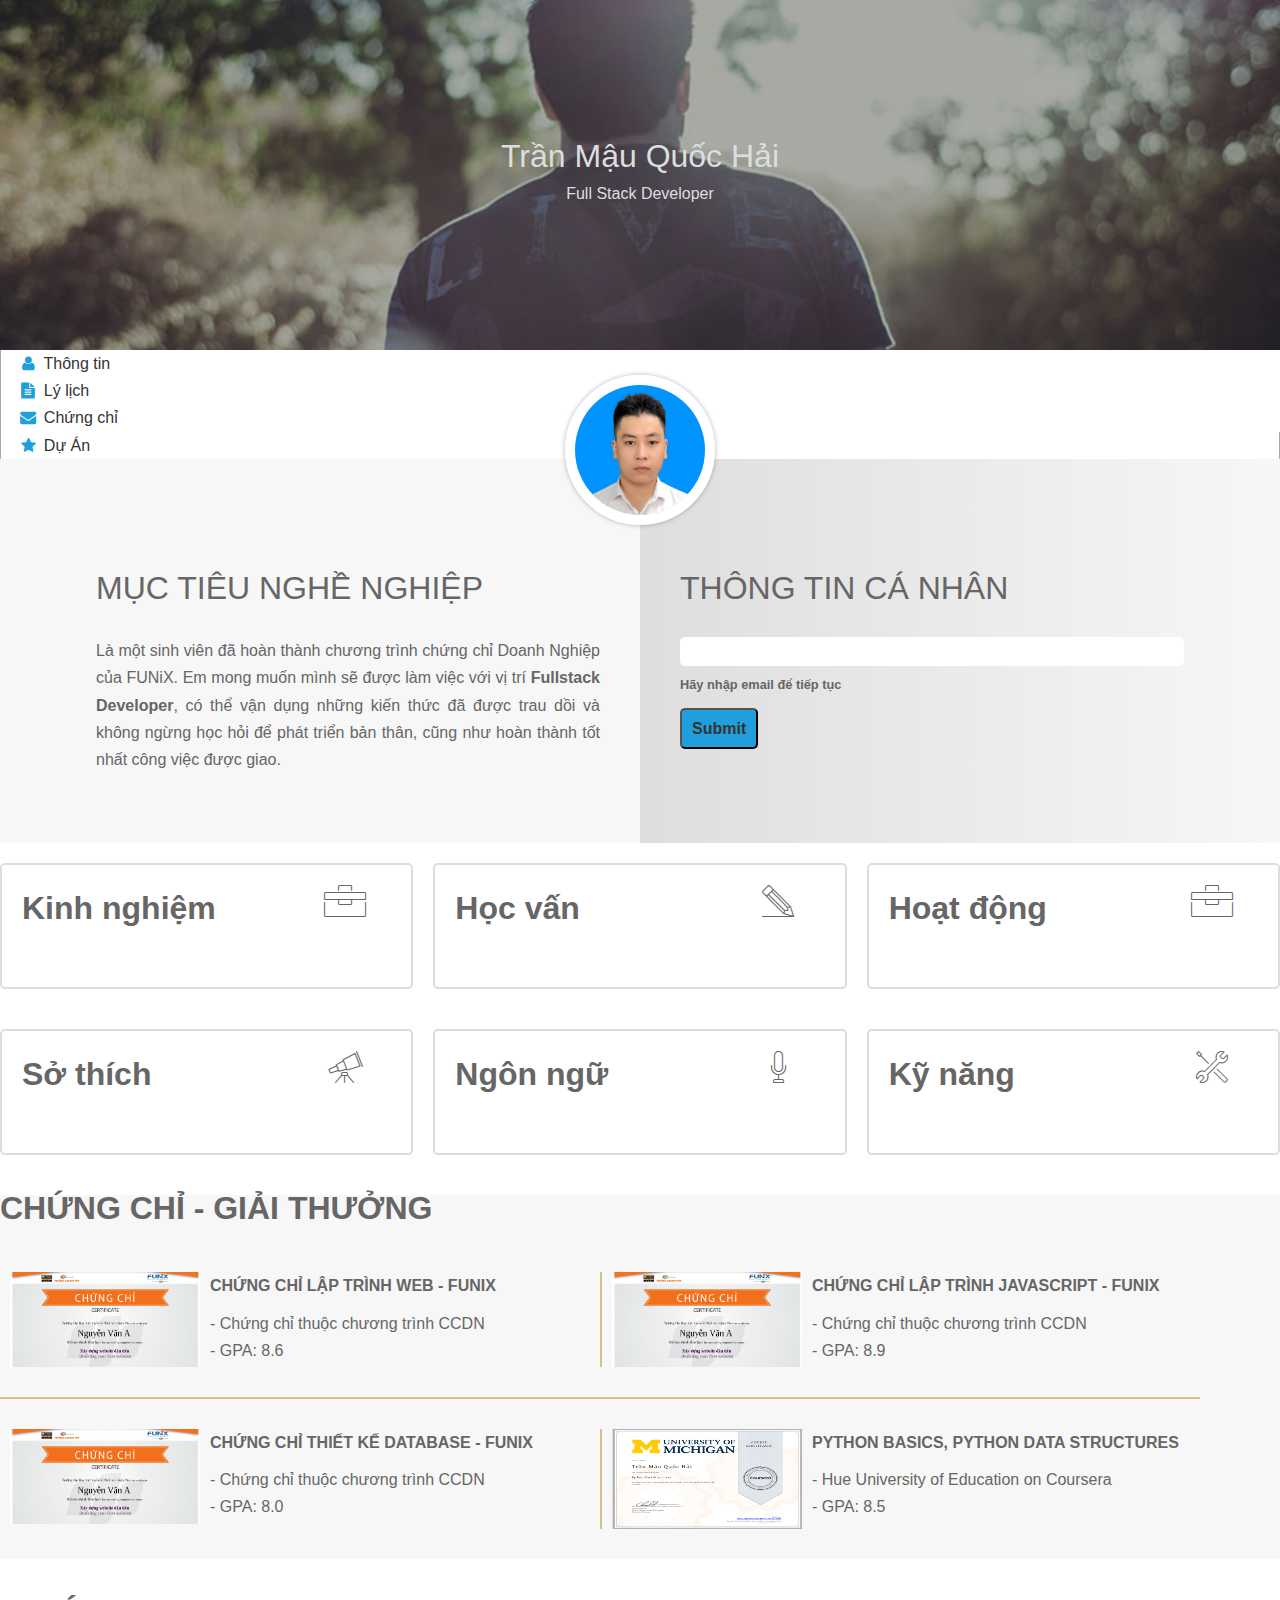
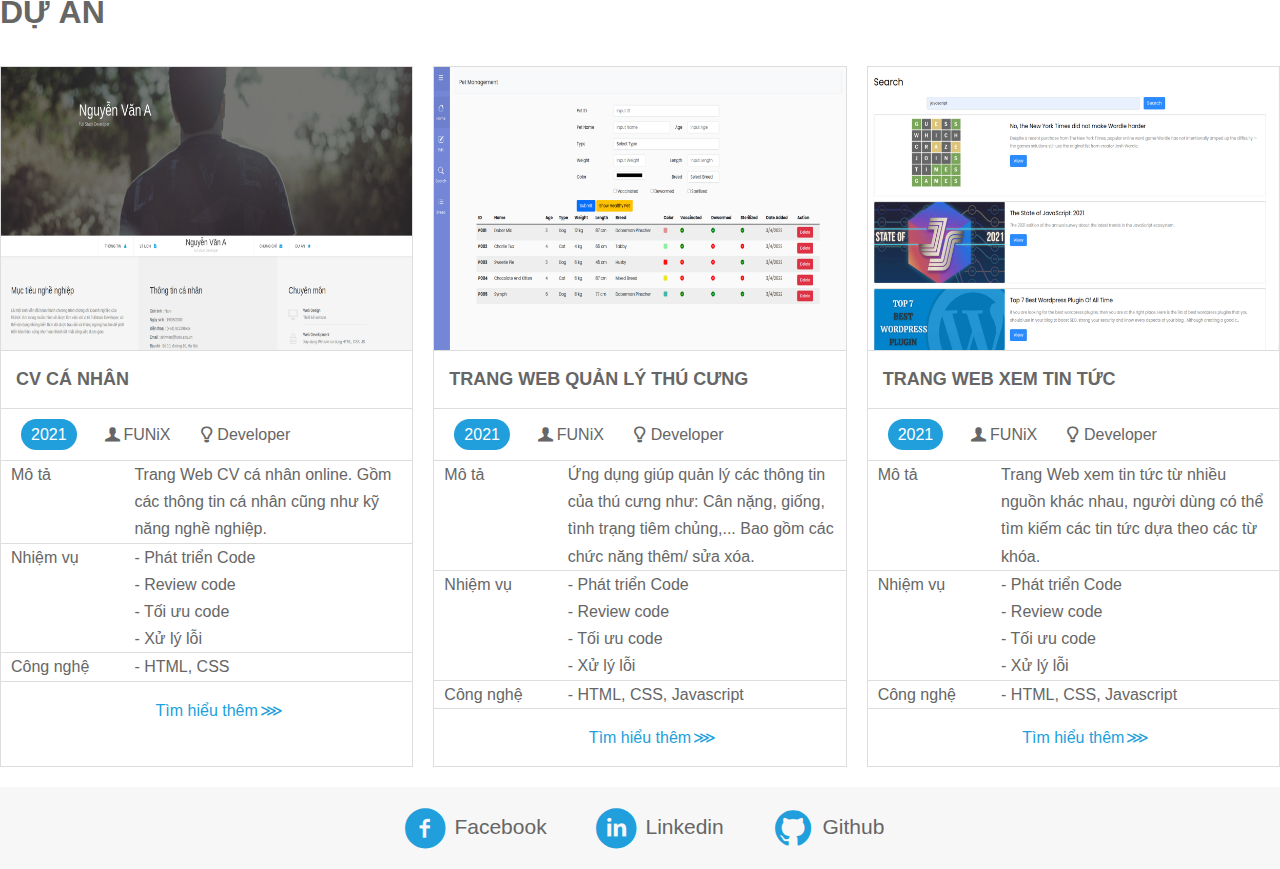
<file: index.html>
<!DOCTYPE html>
<html lang="en">
  <head>
    <meta charset="UTF-8" />
    <meta http-equiv="X-UA-Compatible" content="IE=edge" />
    <meta name="viewport" content="width=device-width, initial-scale=1.0" />
    <link
      href="https://cdn.jsdelivr.net/npm/bootstrap@5.0.2/dist/css/bootstrap.min.css"
      rel="stylesheet"
      integrity="sha384-EVSTQN3/azprG1Anm3QDgpJLIm9Nao0Yz1ztcQTwFspd3yD65VohhpuuCOmLASjC"
      crossorigin="anonymous"
    />
    <link rel="stylesheet" href="./css/laptop.css" />
    <link rel="stylesheet" href="./css/tablet.css" />
    <link rel="stylesheet" href="./css/mobile.css" />
    <link rel="stylesheet" href="./css/font.css" />
    <link rel="stylesheet" href="css/font.css" />
    <title>Assignment 03</title>
  </head>
  <body>
    <div class="intro">
      <div class="overlay"></div>
      <div id="banner">
        <h1>Trần Mậu Quốc Hải</h1>
        <span>Full Stack Developer</span>
      </div>
    </div>

    <section id="nav-bar">
      <nav class="navbar navbar-expand-md">
        <nav
          class="container d-flex justify-content-start justify-content-md-center position-relative"
        >
          <ul class="navbar-nav fix-width">
            <li class="nav-item">
              <a class="nav-link" href="#about"
                ><i class="icon-user icon-color-edit"></i> Thông tin</a
              >
            </li>
            <li class="nav-item">
              <a class="nav-link" href="#job-info"
                ><i class="icon-doc-text-inv icon-color-edit"></i> Lý lịch</a
              >
            </li>
            <li class="nav-item d-none d-lg-block avatar-block">
              <img
                class="avatar"
                src="./images/anh3x4.jpg"
                alt="personal avatar"
              />
            </li>
            <li class="nav-item">
              <a class="nav-link" href="#certificate"
                ><i class="icon-mail-alt icon-color-edit"></i> Chứng chỉ</a
              >
            </li>
            <li class="nav-item">
              <a class="nav-link" href="#project"
                ><i class="icon-star-1 icon-color-edit"></i> Dự Án</a
              >
            </li>
          </ul>
        </nav>
      </nav>
    </section>

    <section id="about" class="bg-grey">
      <div class="container width-fix">
        <div id="target">
          <h1 class="section-title">Mục tiêu nghề nghiệp</h1>
          <p>
            Là một sinh viên đã hoàn thành chương trình chứng chỉ Doanh Nghiệp
            của FUNiX. Em mong muốn mình sẽ được làm việc với vị trí
            <b>Fullstack Developer</b>, có thể vận dụng những kiến thức đã được
            trau dồi và không ngừng học hỏi để phát triển bản thân, cũng như
            hoàn thành tốt nhất công việc được giao.
          </p>
        </div>
        <div id="personal-info">
          <h1 class="section-title">Thông tin cá nhân</h1>
          <div class="info-container hidden">
            <ul class="mt-40 info">
              <!-- dùng thẻ strong hoặc thẻ span để chỉnh font-weight -->
              <li><span>Giới tính</span> : Nam</li>
              <li><span>Ngày sinh</span> : 05/08/1997</li>
              <li><span>Điện thoại</span> : (+84) 329420606</li>
              <li><span>Email</span> : haitmqfx22585@funix.edu.vn</li>
              <li><span>Địa chỉ</span> : Tây Lộc, T.P. Huế, Thừa Thiên Huế</li>
              <li><span>Website</span> : https://abc.tech</li>
            </ul>
            <!-- tạo list hiển thị contract icon -->
            <ul class="contact-icon">
              <li>
                <a href="#"><i class="icon-twitter icon-color-edit"></i></a>
              </li>
              <li>
                <a href="https://www.facebook.com/htmq13/"
                  ><i class="icon-facebook icon-color-edit"></i
                ></a>
              </li>
              <li>
                <a href="#"><i class="icon-gplus icon-color-edit"></i></a>
              </li>
              <li>
                <a href="www.linkedin.com/in/haitmq97"
                  ><i class="icon-linkedin icon-color-edit"></i
                ></a>
              </li>
            </ul>
          </div>
          <div class="info-form">
            <form class="form-model1" action="" autocomplete="off">
              <input id="email-user" type="text" name="email" />
              <span class="message">Hãy nhập email để tiếp tục</span>
              <button id="btn-email-check" class="submit-btn" type="button">
                Submit
              </button>
            </form>
            <div class="emailExample hidden">Ex: joeblack9@proton.me</div>
          </div>
        </div>
      </div>
    </section>

    <section id="job-info">
      <div class="container">
        <div style="margin-top: 20px" class="grid-item experience">
          <div class="grid-item-title">
            <h1>Kinh nghiệm</h1>
            <div class="viewMore hidden"><p>View more</p></div>
          </div>
          <i class="ic-toolbox job-info-icon"></i>
          <!-- tạo lớp để css phần tử giả (index trước list) -->
          <div class="show-item hidden">
            <ul class="whitespace-li desc-index">
              <li>
                <h3>Full Stack Developer - Công ty Y</h3>
                <p>
                  <em>05/2022 - <span class="blue-bg">Hiện tại</span></em>
                </p>
                <p>
                  - Xây dựng, phát triển Website dựa trên thiết kế và yêu cầu đã
                  có.
                </p>
                <p>
                  - Phân tích và thiết kế Database, sử dụng các hệ quản trị
                  CSDL.
                </p>
              </li>
              <li>
                <h3>Web Designer - Công ty X</h3>
                <p><em>06/2021 - 04/2022</em></p>
                <p>
                  - Thiết Website dựa trên thiết kế và yêu cầu của khách hàng.
                </p>
                <p>- Sử dụng các công cụ: Figma, Carva, PTS.</p>
              </li>
            </ul>
            <div class="viewLess"><p>View less</p></div>
          </div>
        </div>
        <div style="margin-top: 20px" class="grid-item education">
          <div class="grid-item-title">
            <h1>Học vấn</h1>
            <div class="viewMore hidden"><p>View more</p></div>
          </div>
          <i class="ic-pencil job-info-icon"></i>
          <div class="show-item hidden">
            <ul class="whitespace-li desc-index">
              <li>
                <h3>FUNiX</h3>
                <p>
                  <em>03/2023 - <span class="blue-bg">Hiện tại</span></em>
                </p>
                <p>- Tốt nghiệp chứng chỉ doanh nghiệp nhánh Fullstack.</p>
                <p>- GPA: ?/10</p>
              </li>
              <li>
                <h3>Hue University of Education on Coursera</h3>
                <p><em>05/2020 - 05/2019</em></p>
                <p>- Đạt chứng chỉ cấu trúc dữ liệu Python.</p>
                <p>- GPA: 3.5/4</p>
              </li>
              <li>
                <h3>Đại học Sư phạm Huế</h3>
                <p><em>08/2016 - 02/2020</em></p>
                <p>- Chuyên nghành: Sư phạm Toán.</p>
                <p>- GPA: 2.88/4</p>
              </li>
            </ul>
            <div class="viewLess"><p>View less</p></div>
          </div>
        </div>
        <div style="margin-top: 20px" class="grid-item activity">
          <div class="grid-item-title">
            <h1>Hoạt động</h1>
            <div class="viewMore hidden"><p>View more</p></div>
          </div>
          <i class="ic-toolbox job-info-icon"></i>
          <div class="show-item hidden">
            <ul class="whitespace-li desc-index">
              <li>
                <h3>FPT Edu Hackathon 2019</h3>
                <p><em>03/2019 - 05/2019</em></p>
                <p>- Giải 3 bảng A.</p>
                <p>- Đề tài: Trang Web về phân loại rác thải.</p>
              </li>
              <li>
                <h3>Câu lạc bộ Hạt nhân</h3>
                <p><em>08/2017 - 06/2018</em></p>
                <p>- Phó ban giải trí.</p>
              </li>

              <li>
                <h3>Câu lạc bộ Toán học &sum; Sư phạm Huế</h3>
                <p><em>10/2017 - 05/2020</em></p>
                <p>
                  - Tham gia tổ chức nội dung các sự kiện, hoạt động câu lạc bộ.
                </p>
              </li>
            </ul>
            <div class="viewLess"><p>View less</p></div>
          </div>
        </div>
        <div style="margin-top: 20px" class="grid-item hobby">
          <div class="grid-item-title">
            <h1>Sở thích</h1>

            <div class="viewMore hidden"><p>View more</p></div>
          </div>

          <i class="ic-telescope job-info-icon"></i>
          <div class="show-item hidden">
            <ul class="hobby-items">
              <li><i class="ic-megaphone"></i> Âm nhạc</li>
              <li><i class="ic-hotairballoon"></i> Du lịch</li>
              <li><i class="ic-strategy"></i> Chơi game</li>
              <li><i class="ic-basket"></i> Nấu ăn</li>
            </ul>
            <div class="viewLess"><p>View less</p></div>
          </div>
        </div>
        <div style="margin-top: 20px" class="grid-item languages">
          <div class="grid-item-title">
            <h1>Ngôn ngữ</h1>
            <div class="viewMore hidden"><p>View more</p></div>
          </div>
          <i class="ic-mic job-info-icon"></i>
          <div class="show-item hidden">
            <ul class="whitespace-li skill-bars">
              <!-- tạo các level bars -->
              <li class="language-1">
                <p>English - IELTS 7.0</p>
                <span class="level-bar"></span>
                <span class="level-bar"></span>
                <span class="level-bar unreached-level"></span>
              </li>
              <li class="language-2">
                <p>Japanese - N3</p>
                <span class="level-bar"></span>
                <span class="level-bar unreached-level"></span>
                <span class="level-bar unreached-level"></span>
              </li>
            </ul>
            <div class="viewLess"><p>View less</p></div>
          </div>
        </div>
        <div style="margin-top: 20px" class="grid-item skills">
          <div class="grid-item-title">
            <h1>Kỹ năng</h1>
            <div class="viewMore hidden"><p>View more</p></div>
          </div>
          <i class="ic-tools-2 job-info-icon"></i>
          <div class="show-item hidden">
            <ul class="whitespace-li skill-bars">
              <li class="skill-1">
                <p>HTML/CSS: Fundamental</p>
                <span class="level-bar"></span>
                <span class="level-bar unreached-level"></span>
                <span class="level-bar unreached-level"></span>
              </li>
              <li class="skill-2">
                <p>Javascript: Intermediate</p>
                <span class="level-bar"></span>
                <span class="level-bar"></span>
                <span class="level-bar unreached-level"></span>
              </li>
              <li class="skill-3">
                <p>NodeJS: Intermediate</p>
                <span class="level-bar"></span>
                <span class="level-bar"></span>
                <span class="level-bar unreached-level"></span>
              </li>
              <li class="skill-4">
                <p>Bootstrap 5: Fundamental</p>
                <span class="level-bar"></span>
                <span class="level-bar unreached-level"></span>
                <span class="level-bar unreached-level"></span>
              </li>
              <li class="skill-4">
                <p>Python: Fundamental</p>
                <span class="level-bar"></span>
                <span class="level-bar unreached-level"></span>
                <span class="level-bar unreached-level"></span>
              </li>
            </ul>
            <div class="viewLess"><p>View less</p></div>
          </div>
        </div>
      </div>
    </section>
    <section id="certificate" class="bg-grey">
      <div class="container">
        <h1 class="section-title mb-title-fix">Chứng chỉ - Giải thưởng</h1>
        <div class="certificate-grid">
          <div class="certi-grid-item">
            <div class="flexbox">
              <img src="./images/Cert_WEB.png" alt="certificate image 1" />
              <div>
                <h4>Chứng chỉ lập trình Web - Funix</h4>
                <p>- Chứng chỉ thuộc chương trình CCDN</p>
                <p>- GPA: 8.6</p>
              </div>
            </div>
          </div>
          <div class="certi-grid-item">
            <div class="flexbox">
              <img src="./images/Cert_WEB.png" alt="certificate image 2" />
              <div>
                <h4>Chứng chỉ lập trình Javascript - Funix</h4>
                <p>- Chứng chỉ thuộc chương trình CCDN</p>
                <p>- GPA: 8.9</p>
              </div>
            </div>
          </div>
          <div class="certi-grid-item">
            <div class="flexbox">
              <img src="./images/Cert_WEB.png" alt="certificate image 3" />
              <div>
                <h4>Chứng chỉ Thiết kế Database - Funix</h4>
                <p>- Chứng chỉ thuộc chương trình CCDN</p>
                <p>- GPA: 8.0</p>
              </div>
            </div>
          </div>
          <div class="certi-grid-item">
            <div class="flexbox">
              <img
                class="imgHeight"
                src="./images/1.PNG"
                alt="certificate image 4"
              />
              <div>
                <h4>Python basics, Python Data Structures</h4>
                <p>- Hue University of Education on Coursera</p>
                <p>- GPA: 8.5</p>
              </div>
            </div>
          </div>
        </div>
      </div>
    </section>
    <section id="project">
      <div class="container">
        <h1 class="section-title">Dự án</h1>
        <div class="project-grid">
          <div class="project-item">
            <img src="./images/project_1.png" alt="project image 1" />
            <div class="project-name">
              <a href="./project 1/prj1.html" target="_blank">CV cá nhân</a>
            </div>
            <div class="project-scope">
              <span>2021</span>
              <span><i class="icon-user-1"></i>FUNiX</span>
              <span><i class="icon-lamp"></i>Developer</span>
            </div>
            <!-- tạo table để hiển thị thông tin tương ứng từng hàng -->
            <table class="project-tb">
              <tr>
                <td>Mô tả</td>
                <td>
                  Trang Web CV cá nhân online. Gồm các thông tin cá nhân cũng
                  như kỹ năng nghề nghiệp.
                </td>
              </tr>
              <tr>
                <td>Nhiệm vụ</td>
                <td>
                  - Phát triển Code<br />- Review code<br />- Tối ưu code<br />-
                  Xử lý lỗi
                </td>
              </tr>
              <tr>
                <td>Công nghệ</td>
                <td>- HTML, CSS</td>
              </tr>
            </table>
            <div class="more-info">
              <a href="./project 1/prj1.html" target="_blank">Tìm hiểu thêm</a>
            </div>
          </div>
          <div class="project-item">
            <img src="./images/project_2.png" alt="project image 2" />
            <div class="project-name">
              <a href="./project 2/prj2.html" target="_blank"
                >Trang Web quản lý thú cưng</a
              >
            </div>
            <div class="project-scope">
              <span>2021</span>
              <span><i class="icon-user-1"></i>FUNiX</span>
              <span><i class="icon-lamp"></i>Developer</span>
            </div>
            <table class="project-tb">
              <tr>
                <td>Mô tả</td>
                <td>
                  Ứng dụng giúp quản lý các thông tin của thú cưng như: Cân
                  nặng, giống, tình trạng tiêm chủng,... Bao gồm các chức năng
                  thêm/ sửa xóa.
                </td>
              </tr>
              <tr>
                <td>Nhiệm vụ</td>
                <td>
                  - Phát triển Code<br />- Review code<br />- Tối ưu code<br />-
                  Xử lý lỗi
                </td>
              </tr>
              <tr>
                <td>Công nghệ</td>
                <td>- HTML, CSS, Javascript</td>
              </tr>
            </table>
            <div class="more-info">
              <a href="./project 2/prj2.html" target="_blank">Tìm hiểu thêm</a>
            </div>
          </div>
          <div class="project-item">
            <img src="./images/project_3.png" alt="project image 3" />
            <div class="project-name">
              <a href="./project 3/prj3.html" target="_blank"
                >Trang Web xem tin tức</a
              >
            </div>
            <div class="project-scope">
              <span>2021</span>
              <span><i class="icon-user-1"></i>FUNiX</span>
              <span><i class="icon-lamp"></i>Developer</span>
            </div>
            <table class="project-tb">
              <tr>
                <td>Mô tả</td>
                <td>
                  Trang Web xem tin tức từ nhiều nguồn khác nhau, người dùng có
                  thể tìm kiếm các tin tức dựa theo các từ khóa.
                </td>
              </tr>
              <tr>
                <td>Nhiệm vụ</td>
                <td>
                  - Phát triển Code<br />- Review code<br />- Tối ưu code<br />-
                  Xử lý lỗi
                </td>
              </tr>
              <tr>
                <td>Công nghệ</td>
                <td>- HTML, CSS, Javascript</td>
              </tr>
            </table>
            <div class="more-info">
              <a href="./project 3/prj3.html" target="_blank">Tìm hiểu thêm</a>
            </div>
          </div>
        </div>
      </div>
    </section>

    <section id="footer" class="bg-grey">
      <div class="container">
        <ul class="contact-list">
          <li>
            <a href="https://www.facebook.com/htmq13/" target="_blank"
              ><i class="icon-facebook-circled icon-color-edit"></i
              ><span class="contact-icon-name">Facebook</span></a
            >
          </li>
          <li>
            <a href="www.linkedin.com/in/haitmq97" target="_blank"
              ><i class="icon-linkedin-circled icon-color-edit"></i
              ><span class="contact-icon-name">Linkedin</span></a
            >
          </li>
          <li>
            <a href="https://github.com/haitmq97" target="_blank"
              ><i class="icon-github-circled icon-color-edit"></i
              ><span class="contact-icon-name">Github</span></a
            >
          </li>
        </ul>
      </div>
    </section>
    <script src="./script/scrip.js"></script>
    <script
      src="https://cdn.jsdelivr.net/npm/bootstrap@5.0.2/dist/js/bootstrap.bundle.min.js"
      integrity="sha384-MrcW6ZMFYlzcLA8Nl+NtUVF0sA7MsXsP1UyJoMp4YLEuNSfAP+JcXn/tWtIaxVXM"
      crossorigin="anonymous"
    ></script>
  </body>
</html>
</file>
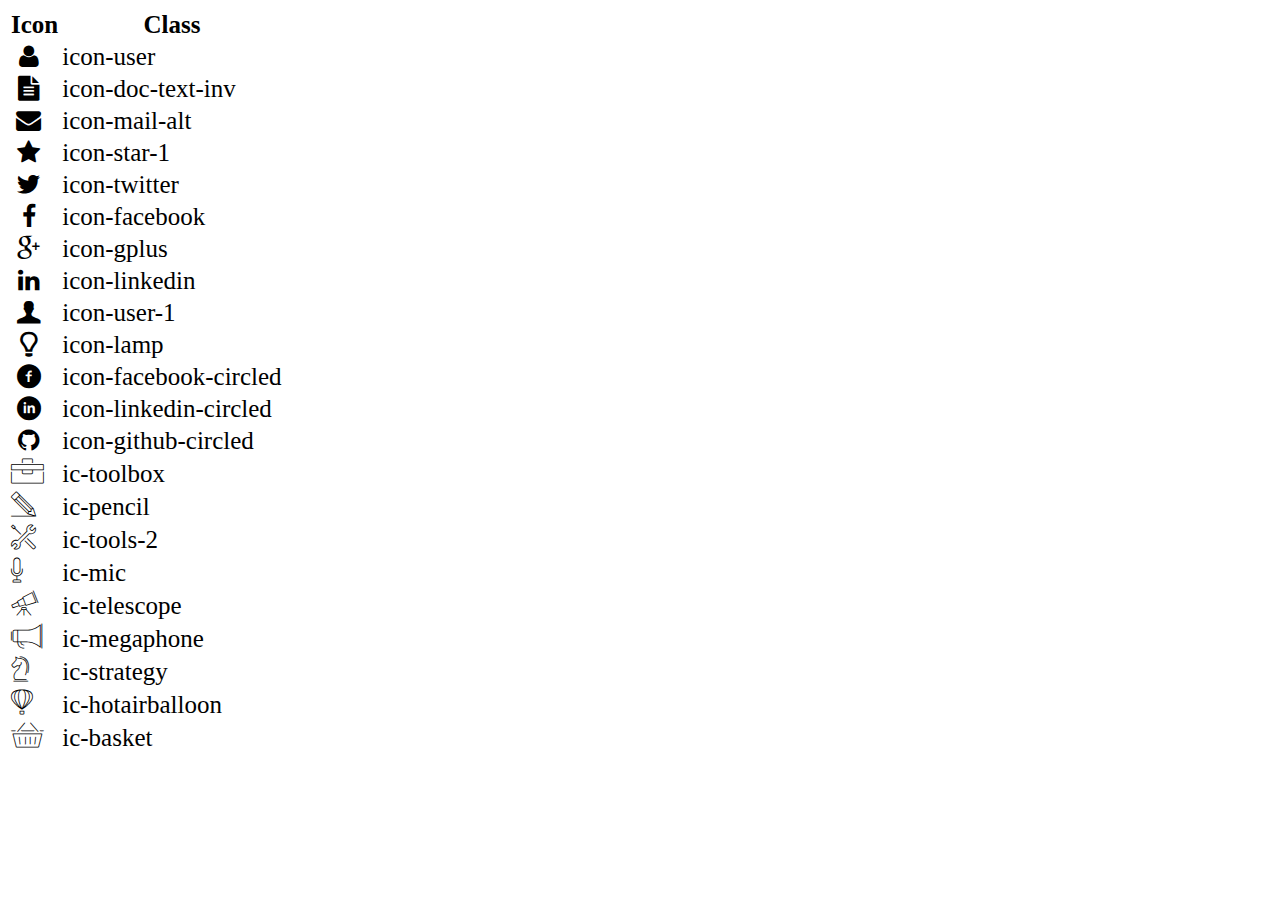
<file: icon-list.html>
<!DOCTYPE html>
<html lang="en">

<head>
    <meta charset="UTF-8">
    <meta http-equiv="X-UA-Compatible" content="IE=edge">
    <meta name="viewport" content="width=device-width, initial-scale=1.0">
    <link rel="stylesheet" href="css/font.css">
    <title>Icon List</title>
</head>

<body>
    <table style="font-size: 25px;">
        <thead>
            <tr>
                <th>Icon</th>
                <th>Class</th>
            </tr>
        </thead>
        <tbody>
            <tr>
                <td><i class="icon-user"></i></td>
                <td>icon-user</td>
            </tr>
            <tr>
                <td><i class="icon-doc-text-inv"></i></td>
                <td>icon-doc-text-inv</td>
            </tr>
            <tr>
                <td><i class="icon-mail-alt"></i></td>
                <td>icon-mail-alt</td>
            </tr>
            <tr>
                <td><i class="icon-star-1"></i></td>
                <td>icon-star-1</td>
            </tr>
            <tr>
                <td><i class="icon-twitter"></i></td>
                <td>icon-twitter</td>
            </tr>
            <tr>
                <td><i class="icon-facebook"></i></td>
                <td>icon-facebook</td>
            </tr>
            <tr>
                <td><i class="icon-gplus"></i></td>
                <td>icon-gplus</td>
            </tr>
            <tr>
                <td><i class="icon-linkedin"></i></td>
                <td>icon-linkedin</td>
            </tr>
            <tr>
                <td><i class="icon-user-1"></i></td>
                <td>icon-user-1</td>
            </tr>
            <tr>
                <td><i class="icon-lamp"></i></td>
                <td>icon-lamp</td>
            </tr>
            <tr>
                <td><i class="icon-facebook-circled"></i></td>
                <td>icon-facebook-circled</td>
            </tr>
            <tr>
                <td><i class="icon-linkedin-circled"></i></td>
                <td>icon-linkedin-circled</td>
            </tr>
            <tr>
                <td><i class="icon-github-circled"></i></td>
                <td>icon-github-circled</td>
            </tr>
            <tr>
                <td><i class="ic-toolbox"></i></td>
                <td>ic-toolbox</td>
            </tr>
            <tr>
                <td><i class="ic-pencil"></i></td>
                <td>ic-pencil</td>
            </tr>
            <tr>
                <td><i class="ic-tools-2"></i></td>
                <td>ic-tools-2</td>
            </tr>

            <tr>
                <td><i class="ic-mic"></i></td>
                <td>ic-mic</td>
            </tr>
            <tr>
                <td><i class="ic-telescope"></i></td>
                <td>ic-telescope</td>
            </tr>
            <tr>
                <td><i class="ic-megaphone"></i></td>
                <td>ic-megaphone</td>
            </tr>
            <tr>
                <td><i class="ic-strategy"></i></td>
                <td>ic-strategy</td>
            </tr>
            <tr>
                <td><i class="ic-hotairballoon"></i></td>
                <td>ic-hotairballoon</td>
            </tr>
            <tr>
                <td><i class="ic-basket"></i></td>
                <td>ic-basket</td>
            </tr>
        </tbody>
    </table>
</body>

</html>
</file>
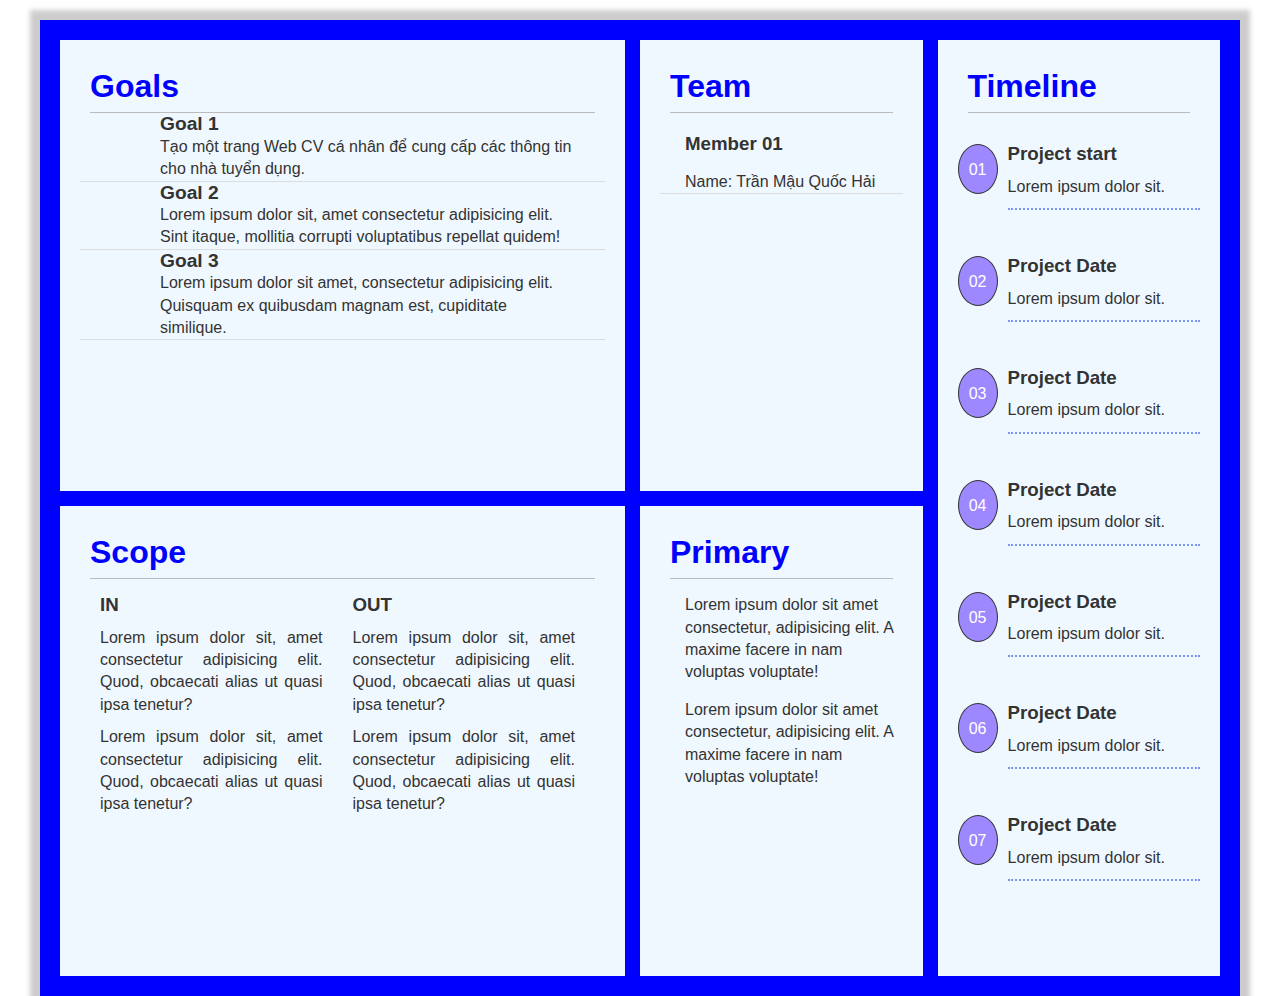
<file: project 1/prj1.html>
<!DOCTYPE html>
<html lang="en">
  <head>
    <meta charset="UTF-8" />
    <meta http-equiv="X-UA-Compatible" content="IE=edge" />
    <meta name="viewport" content="width=device-width, initial-scale=1.0" />
    <link
      href="https://cdn.jsdelivr.net/npm/bootstrap@5.0.2/dist/css/bootstrap.min.css"
      rel="stylesheet"
      integrity="sha384-EVSTQN3/azprG1Anm3QDgpJLIm9Nao0Yz1ztcQTwFspd3yD65VohhpuuCOmLASjC"
      crossorigin="anonymous"
    />
    <link
      rel="stylesheet"
      href="https://cdnjs.cloudflare.com/ajax/libs/font-awesome/6.4.0/css/all.min.css"
      integrity="sha512-iecdLmaskl7CVkqkXNQ/ZH/XLlvWZOJyj7Yy7tcenmpD1ypASozpmT/E0iPtmFIB46ZmdtAc9eNBvH0H/ZpiBw=="
      crossorigin="anonymous"
      referrerpolicy="no-referrer"
    />
    <link rel="stylesheet" href="../css/projectstyles.css" />
    <title>CV cá nhân</title>
  </head>
  <body>
    <div class="container">
      <div class="goals">
        <h1>Goals</h1>
        <div class="goal-container">
          <i class="fa-solid fa-flag-checkered"></i>
          <div class="info-goal">
            <h2>Goal 1</h2>
            <p>
              Tạo một trang Web CV cá nhân để cung cấp các thông tin cho nhà
              tuyển dụng.
            </p>
          </div>
        </div>
        <div class="goal-container">
          <i class="fa-solid fa-flag-checkered"></i>
          <div class="info-goal">
            <h2>Goal 2</h2>
            <p>
              Lorem ipsum dolor sit, amet consectetur adipisicing elit. Sint
              itaque, mollitia corrupti voluptatibus repellat quidem!
            </p>
          </div>
        </div>
        <div class="goal-container">
          <i class="fa-solid fa-flag-checkered"></i>
          <div class="info-goal">
            <h2>Goal 3</h2>
            <p>
              Lorem ipsum dolor sit amet, consectetur adipisicing elit. Quisquam
              ex quibusdam magnam est, cupiditate similique.
            </p>
          </div>
        </div>
      </div>
      <div class="scope">
        <h1>Scope</h1>
        <div class="scope-list">
          <div class="scope-info">
            <h3>IN</h3>
            <p>
              Lorem ipsum dolor sit, amet consectetur adipisicing elit. Quod,
              obcaecati alias ut quasi ipsa tenetur?
            </p>
            <p>
              Lorem ipsum dolor sit, amet consectetur adipisicing elit. Quod,
              obcaecati alias ut quasi ipsa tenetur?
            </p>
          </div>
          <div class="scope-info">
            <h3>OUT</h3>
            <p>
              Lorem ipsum dolor sit, amet consectetur adipisicing elit. Quod,
              obcaecati alias ut quasi ipsa tenetur?
            </p>
            <p>
              Lorem ipsum dolor sit, amet consectetur adipisicing elit. Quod,
              obcaecati alias ut quasi ipsa tenetur?
            </p>
          </div>
        </div>
      </div>
      <div class="team">
        <h1>Team</h1>
        <div class="member-list">
          <div class="member">
            <i class="fa-solid fa-user"></i>
            <div class="info-member">
              <h3>Member 01</h3>
              <p>Name: Trần Mậu Quốc Hải</p>
            </div>
          </div>
        </div>
      </div>

      <div class="primary">
        <h1>Primary</h1>
        <div class="primary-list">
          <div class="primary-item">
            <i class="fa-solid fa-circle-question"></i>
            <div class="primary-content">
              <p>
                Lorem ipsum dolor sit amet consectetur, adipisicing elit. A
                maxime facere in nam voluptas voluptate!
              </p>
            </div>
          </div>
          <div class="primary-item">
            <i class="fa-solid fa-circle-question"></i>
            <div class="primary-content">
              <p>
                Lorem ipsum dolor sit amet consectetur, adipisicing elit. A
                maxime facere in nam voluptas voluptate!
              </p>
            </div>
          </div>
        </div>
      </div>
      <div class="timeline">
        <h1>Timeline</h1>
        <ul class="timeline-list">
          <li class="timeline-item">
            <div class="order">01</div>
            <div class="timeline-point">
              <h3>Project start</h3>
              <p>Lorem ipsum dolor sit.</p>
            </div>
          </li>
          <li class="timeline-item">
            <div class="order">02</div>
            <div class="timeline-point">
              <h3>Project Date</h3>
              <p>Lorem ipsum dolor sit.</p>
            </div>
          </li>
          <li class="timeline-item">
            <div class="order">03</div>
            <div class="timeline-point">
              <h3>Project Date</h3>
              <p>Lorem ipsum dolor sit.</p>
            </div>
          </li>
          <li class="timeline-item">
            <div class="order">04</div>
            <div class="timeline-point">
              <h3>Project Date</h3>
              <p>Lorem ipsum dolor sit.</p>
            </div>
          </li>
          <li class="timeline-item">
            <div class="order">05</div>
            <div class="timeline-point">
              <h3>Project Date</h3>
              <p>Lorem ipsum dolor sit.</p>
            </div>
          </li>
          <li class="timeline-item">
            <div class="order">06</div>
            <div class="timeline-point">
              <h3>Project Date</h3>
              <p>Lorem ipsum dolor sit.</p>
            </div>
          </li>
          <li class="timeline-item">
            <div class="order">07</div>
            <div class="timeline-point">
              <h3>Project Date</h3>
              <p>Lorem ipsum dolor sit.</p>
            </div>
          </li>
        </ul>
      </div>
    </div>
    <script
      src="https://cdn.jsdelivr.net/npm/bootstrap@5.0.2/dist/js/bootstrap.bundle.min.js"
      integrity="sha384-MrcW6ZMFYlzcLA8Nl+NtUVF0sA7MsXsP1UyJoMp4YLEuNSfAP+JcXn/tWtIaxVXM"
      crossorigin="anonymous"
    ></script>
  </body>
</html>
</file>
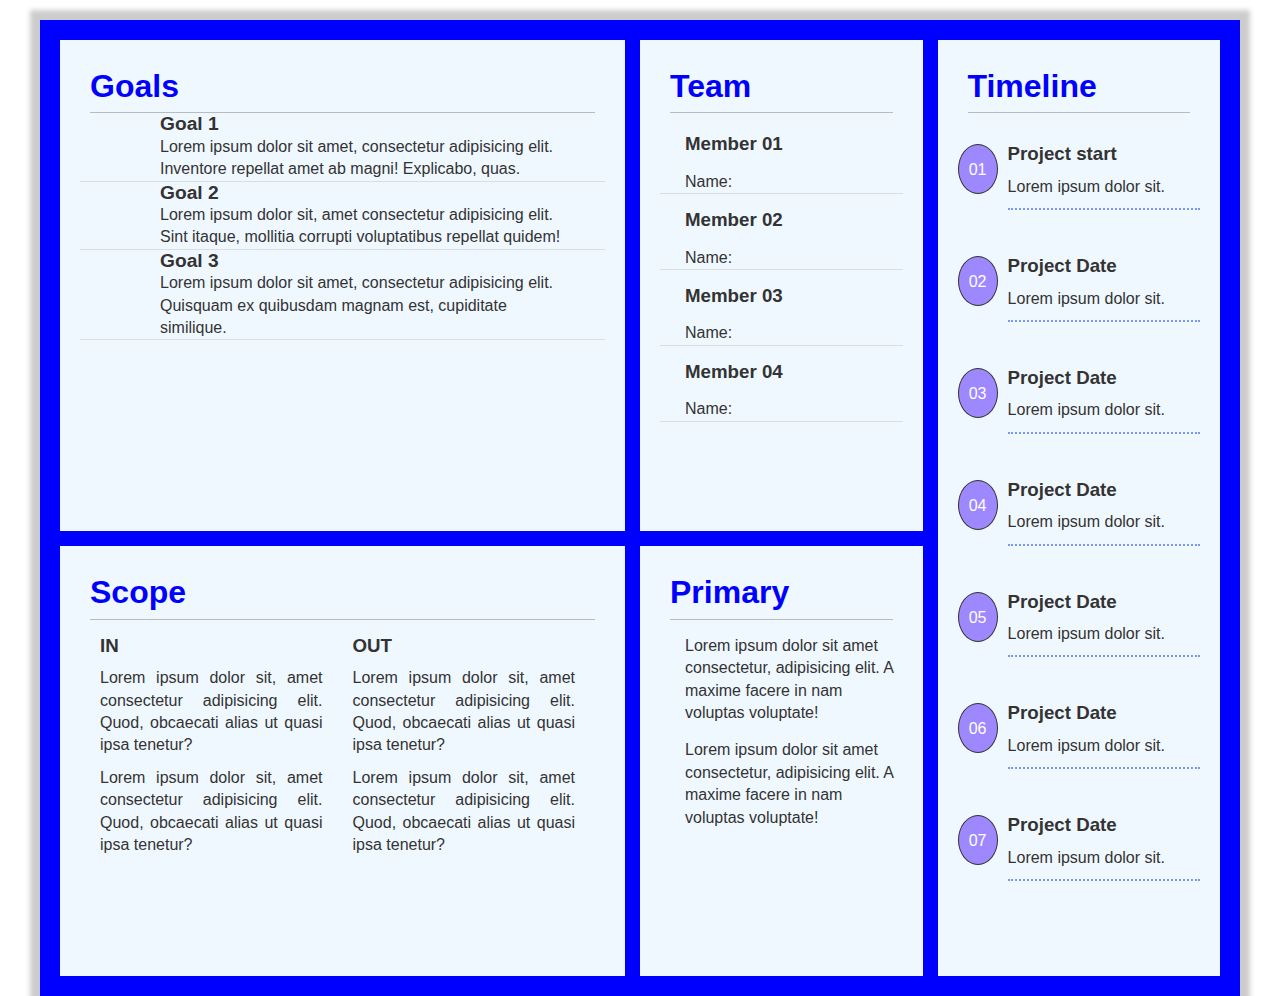
<file: project 2/prj2.html>
<!DOCTYPE html>
<html lang="en">
  <head>
    <meta charset="UTF-8" />
    <meta http-equiv="X-UA-Compatible" content="IE=edge" />
    <meta name="viewport" content="width=device-width, initial-scale=1.0" />
    <link
      rel="stylesheet"
      href="https://cdnjs.cloudflare.com/ajax/libs/font-awesome/6.4.0/css/all.min.css"
      integrity="sha512-iecdLmaskl7CVkqkXNQ/ZH/XLlvWZOJyj7Yy7tcenmpD1ypASozpmT/E0iPtmFIB46ZmdtAc9eNBvH0H/ZpiBw=="
      crossorigin="anonymous"
      referrerpolicy="no-referrer"
    />
    <link rel="stylesheet" href="../css/projectstyles.css" />
    <title>Trang Web quản lý thú cưng</title>
  </head>
  <body>
    <div class="container">
      <div class="goals">
        <h1>Goals</h1>
        <div class="goal-container">
          <i class="fa-solid fa-flag-checkered"></i>
          <div class="info-goal">
            <h2>Goal 1</h2>
            <p>
              Lorem ipsum dolor sit amet, consectetur adipisicing elit.
              Inventore repellat amet ab magni! Explicabo, quas.
            </p>
          </div>
        </div>
        <div class="goal-container">
          <i class="fa-solid fa-flag-checkered"></i>
          <div class="info-goal">
            <h2>Goal 2</h2>
            <p>
              Lorem ipsum dolor sit, amet consectetur adipisicing elit. Sint
              itaque, mollitia corrupti voluptatibus repellat quidem!
            </p>
          </div>
        </div>
        <div class="goal-container">
          <i class="fa-solid fa-flag-checkered"></i>
          <div class="info-goal">
            <h2>Goal 3</h2>
            <p>
              Lorem ipsum dolor sit amet, consectetur adipisicing elit. Quisquam
              ex quibusdam magnam est, cupiditate similique.
            </p>
          </div>
        </div>
      </div>
      <div class="scope">
        <h1>Scope</h1>
        <div class="scope-list">
          <div class="scope-info">
            <h3>IN</h3>
            <p>
              Lorem ipsum dolor sit, amet consectetur adipisicing elit. Quod,
              obcaecati alias ut quasi ipsa tenetur?
            </p>
            <p>
              Lorem ipsum dolor sit, amet consectetur adipisicing elit. Quod,
              obcaecati alias ut quasi ipsa tenetur?
            </p>
          </div>
          <div class="scope-info">
            <h3>OUT</h3>
            <p>
              Lorem ipsum dolor sit, amet consectetur adipisicing elit. Quod,
              obcaecati alias ut quasi ipsa tenetur?
            </p>
            <p>
              Lorem ipsum dolor sit, amet consectetur adipisicing elit. Quod,
              obcaecati alias ut quasi ipsa tenetur?
            </p>
          </div>
        </div>
      </div>
      <div class="team">
        <h1>Team</h1>
        <div class="member-list">
          <div class="member">
            <i class="fa-solid fa-user"></i>
            <div class="info-member">
              <h3>Member 01</h3>
              <p>Name:</p>
            </div>
          </div>
          <div class="member">
            <i class="fa-solid fa-user"></i>
            <div class="info-member">
              <h3>Member 02</h3>
              <p>Name:</p>
            </div>
          </div>
          <div class="member">
            <i class="fa-solid fa-user"></i>
            <div class="info-member">
              <h3>Member 03</h3>
              <p>Name:</p>
            </div>
          </div>
          <div class="member">
            <i class="fa-solid fa-user"></i>
            <div class="info-member">
              <h3>Member 04</h3>
              <p>Name:</p>
            </div>
          </div>
        </div>
      </div>

      <div class="primary">
        <h1>Primary</h1>
        <div class="primary-list">
          <div class="primary-item">
            <i class="fa-solid fa-circle-question"></i>
            <div class="primary-content">
              <p>
                Lorem ipsum dolor sit amet consectetur, adipisicing elit. A
                maxime facere in nam voluptas voluptate!
              </p>
            </div>
          </div>
          <div class="primary-item">
            <i class="fa-solid fa-circle-question"></i>
            <div class="primary-content">
              <p>
                Lorem ipsum dolor sit amet consectetur, adipisicing elit. A
                maxime facere in nam voluptas voluptate!
              </p>
            </div>
          </div>
        </div>
      </div>
      <div class="timeline">
        <h1>Timeline</h1>
        <ul class="timeline-list">
          <li class="timeline-item">
            <div class="order">01</div>
            <div class="timeline-point">
              <h3>Project start</h3>
              <p>Lorem ipsum dolor sit.</p>
            </div>
          </li>
          <li class="timeline-item">
            <div class="order">02</div>
            <div class="timeline-point">
              <h3>Project Date</h3>
              <p>Lorem ipsum dolor sit.</p>
            </div>
          </li>
          <li class="timeline-item">
            <div class="order">03</div>
            <div class="timeline-point">
              <h3>Project Date</h3>
              <p>Lorem ipsum dolor sit.</p>
            </div>
          </li>
          <li class="timeline-item">
            <div class="order">04</div>
            <div class="timeline-point">
              <h3>Project Date</h3>
              <p>Lorem ipsum dolor sit.</p>
            </div>
          </li>
          <li class="timeline-item">
            <div class="order">05</div>
            <div class="timeline-point">
              <h3>Project Date</h3>
              <p>Lorem ipsum dolor sit.</p>
            </div>
          </li>
          <li class="timeline-item">
            <div class="order">06</div>
            <div class="timeline-point">
              <h3>Project Date</h3>
              <p>Lorem ipsum dolor sit.</p>
            </div>
          </li>
          <li class="timeline-item">
            <div class="order">07</div>
            <div class="timeline-point">
              <h3>Project Date</h3>
              <p>Lorem ipsum dolor sit.</p>
            </div>
          </li>
        </ul>
      </div>
    </div>
  </body>
</html>
</file>
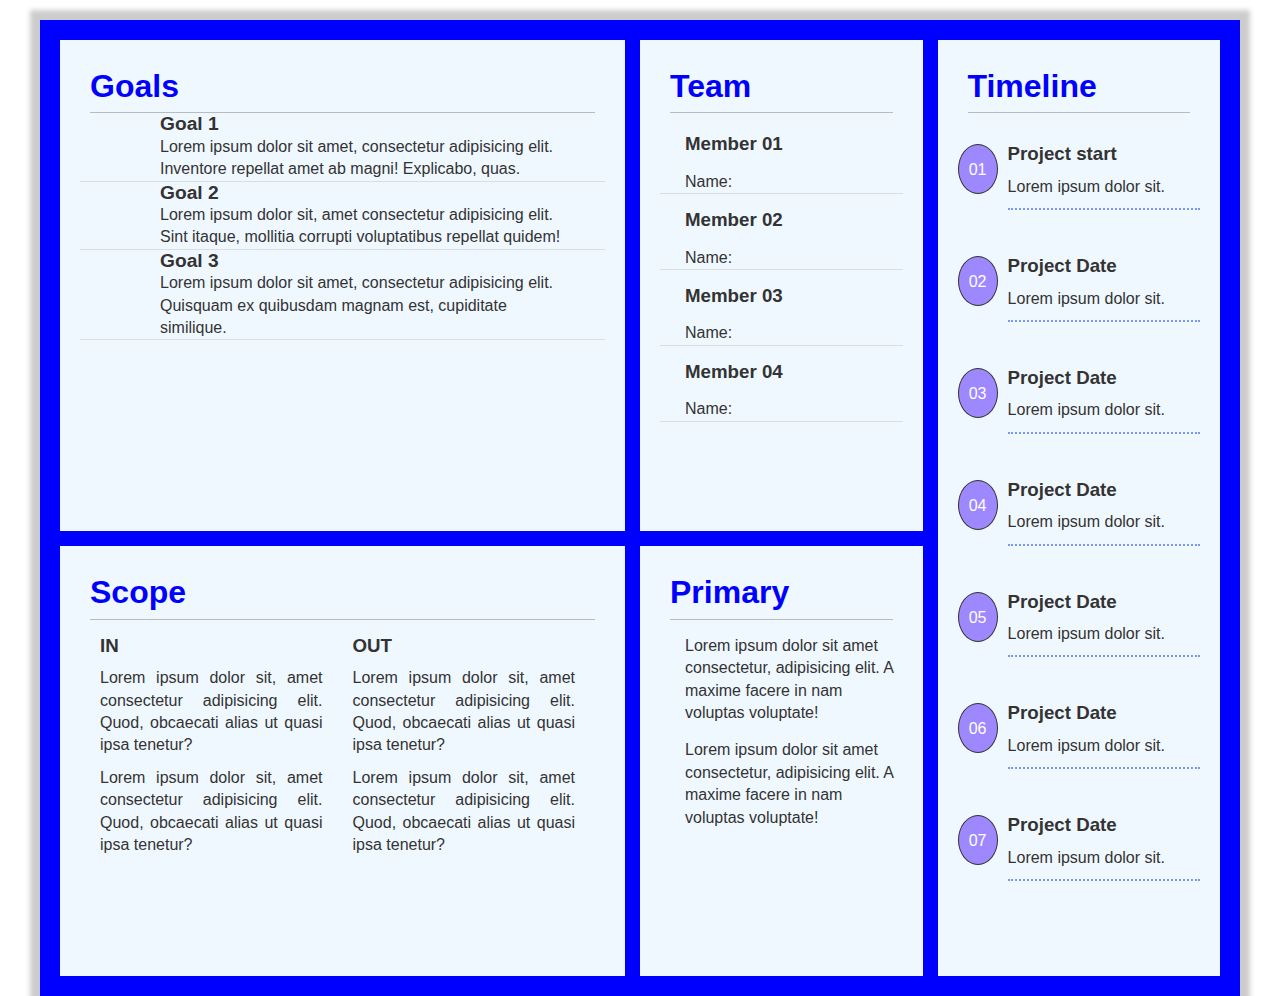
<file: project 3/prj3.html>
<!DOCTYPE html>
<html lang="en">
  <head>
    <meta charset="UTF-8" />
    <meta http-equiv="X-UA-Compatible" content="IE=edge" />
    <meta name="viewport" content="width=device-width, initial-scale=1.0" />
    <link
      rel="stylesheet"
      href="https://cdnjs.cloudflare.com/ajax/libs/font-awesome/6.4.0/css/all.min.css"
      integrity="sha512-iecdLmaskl7CVkqkXNQ/ZH/XLlvWZOJyj7Yy7tcenmpD1ypASozpmT/E0iPtmFIB46ZmdtAc9eNBvH0H/ZpiBw=="
      crossorigin="anonymous"
      referrerpolicy="no-referrer"
    />
    <link rel="stylesheet" href="../css/projectstyles.css" />
    <title>Trang Web xem tin tức</title>
  </head>
  <body>
    <div class="container">
      <div class="goals">
        <h1>Goals</h1>
        <div class="goal-container">
          <i class="fa-solid fa-flag-checkered"></i>
          <div class="info-goal">
            <h2>Goal 1</h2>
            <p>
              Lorem ipsum dolor sit amet, consectetur adipisicing elit.
              Inventore repellat amet ab magni! Explicabo, quas.
            </p>
          </div>
        </div>
        <div class="goal-container">
          <i class="fa-solid fa-flag-checkered"></i>
          <div class="info-goal">
            <h2>Goal 2</h2>
            <p>
              Lorem ipsum dolor sit, amet consectetur adipisicing elit. Sint
              itaque, mollitia corrupti voluptatibus repellat quidem!
            </p>
          </div>
        </div>
        <div class="goal-container">
          <i class="fa-solid fa-flag-checkered"></i>
          <div class="info-goal">
            <h2>Goal 3</h2>
            <p>
              Lorem ipsum dolor sit amet, consectetur adipisicing elit. Quisquam
              ex quibusdam magnam est, cupiditate similique.
            </p>
          </div>
        </div>
      </div>
      <div class="scope">
        <h1>Scope</h1>
        <div class="scope-list">
          <div class="scope-info">
            <h3>IN</h3>
            <p>
              Lorem ipsum dolor sit, amet consectetur adipisicing elit. Quod,
              obcaecati alias ut quasi ipsa tenetur?
            </p>
            <p>
              Lorem ipsum dolor sit, amet consectetur adipisicing elit. Quod,
              obcaecati alias ut quasi ipsa tenetur?
            </p>
          </div>
          <div class="scope-info">
            <h3>OUT</h3>
            <p>
              Lorem ipsum dolor sit, amet consectetur adipisicing elit. Quod,
              obcaecati alias ut quasi ipsa tenetur?
            </p>
            <p>
              Lorem ipsum dolor sit, amet consectetur adipisicing elit. Quod,
              obcaecati alias ut quasi ipsa tenetur?
            </p>
          </div>
        </div>
      </div>
      <div class="team">
        <h1>Team</h1>
        <div class="member-list">
          <div class="member">
            <i class="fa-solid fa-user"></i>
            <div class="info-member">
              <h3>Member 01</h3>
              <p>Name:</p>
            </div>
          </div>
          <div class="member">
            <i class="fa-solid fa-user"></i>
            <div class="info-member">
              <h3>Member 02</h3>
              <p>Name:</p>
            </div>
          </div>
          <div class="member">
            <i class="fa-solid fa-user"></i>
            <div class="info-member">
              <h3>Member 03</h3>
              <p>Name:</p>
            </div>
          </div>
          <div class="member">
            <i class="fa-solid fa-user"></i>
            <div class="info-member">
              <h3>Member 04</h3>
              <p>Name:</p>
            </div>
          </div>
        </div>
      </div>

      <div class="primary">
        <h1>Primary</h1>
        <div class="primary-list">
          <div class="primary-item">
            <i class="fa-solid fa-circle-question"></i>
            <div class="primary-content">
              <p>
                Lorem ipsum dolor sit amet consectetur, adipisicing elit. A
                maxime facere in nam voluptas voluptate!
              </p>
            </div>
          </div>
          <div class="primary-item">
            <i class="fa-solid fa-circle-question"></i>
            <div class="primary-content">
              <p>
                Lorem ipsum dolor sit amet consectetur, adipisicing elit. A
                maxime facere in nam voluptas voluptate!
              </p>
            </div>
          </div>
        </div>
      </div>
      <div class="timeline">
        <h1>Timeline</h1>
        <ul class="timeline-list">
          <li class="timeline-item">
            <div class="order">01</div>
            <div class="timeline-point">
              <h3>Project start</h3>
              <p>Lorem ipsum dolor sit.</p>
            </div>
          </li>
          <li class="timeline-item">
            <div class="order">02</div>
            <div class="timeline-point">
              <h3>Project Date</h3>
              <p>Lorem ipsum dolor sit.</p>
            </div>
          </li>
          <li class="timeline-item">
            <div class="order">03</div>
            <div class="timeline-point">
              <h3>Project Date</h3>
              <p>Lorem ipsum dolor sit.</p>
            </div>
          </li>
          <li class="timeline-item">
            <div class="order">04</div>
            <div class="timeline-point">
              <h3>Project Date</h3>
              <p>Lorem ipsum dolor sit.</p>
            </div>
          </li>
          <li class="timeline-item">
            <div class="order">05</div>
            <div class="timeline-point">
              <h3>Project Date</h3>
              <p>Lorem ipsum dolor sit.</p>
            </div>
          </li>
          <li class="timeline-item">
            <div class="order">06</div>
            <div class="timeline-point">
              <h3>Project Date</h3>
              <p>Lorem ipsum dolor sit.</p>
            </div>
          </li>
          <li class="timeline-item">
            <div class="order">07</div>
            <div class="timeline-point">
              <h3>Project Date</h3>
              <p>Lorem ipsum dolor sit.</p>
            </div>
          </li>
        </ul>
      </div>
    </div>
  </body>
</html>
</file>
<file: css/laptop.css>
* {
  margin: 0px;
  /* set padding và box-sizing */
  padding: 0;
  box-sizing: border-box;
}
/* set font chữ và màu */
html,
body,
p,
ul,
li,
a,
table,
tr,
td,
input,
button {
  font-family: Arial, Helvetica, sans-serif;
  color: #666;
  line-height: 1.7rem;
  font-size: 16px;
}

a:link {
  text-decoration: none;
}

ul {
  list-style-type: none;
}

.icon-color-edit {
  color: #219fdc;
}

/* initial css */

.bg-grey {
  background: #f7f7f7;
}

/* section > .container {
  max-width: 1170px;
  width: 100%;
  margin: auto;
  display: block;
  padding: 30px 50px;
} */

/* CSS */
/* section-title */

.section-title {
  text-transform: uppercase;
  margin: 40px 0;
  font-weight: bold;
}

/* banner */

.intro {
  width: 100%;
  margin: 0 auto;
  height: 350px;
  background: url('../images/banner.jpg') no-repeat center top;
  background-size: cover;
  position: relative;
}

/* tạo độ tối cho img */
.overlay {
  position: absolute;
  background-color: rgba(0, 0, 0, 0.3);
  width: 100%;
  height: 100%;
}

/* xác định vị trí cho banner */

#banner {
  color: #ddd;
  text-align: center;
  position: absolute;
  top: 50%;
  left: 50%;
  transform: translate(-50%, -50%);
}

#banner h1,
#banner span {
  white-space: nowrap;
}

#banner h1 {
  font-weight: 300;
  padding-bottom: 10px;
}

/* navbar */

nav.navbar {
  padding: 0;
}

#nav-bar .container a {
  width: 150px;
  text-align: center;
  color: #333;
  padding: 14px 16px;
  text-decoration: none;
}

#nav-bar .container li {
  border-left: 1px solid #aaa;
}

#nav-bar .container li:last-child {
  border-right: 1px solid #aaa;
}

#nav-bar .container a:hover {
  background-color: #333;
  color: #ddd;
}

/* about */

#about .container {
  display: grid;
  grid-template-columns: 1fr 1fr;
  /* set lại padding */
  padding: 0;
}

#about .container h1 {
  line-height: 2.4rem;
}

/* căn chỉnh target */
#target {
  padding: 70px 40px 70px 15%;
}

#target p {
  text-align: justify;
}

/* căn chỉnh và đặt màu nền personal-info */
#personal-info {
  background: linear-gradient(90deg, #dedede, #f7f7f7);
  padding: 70px 15% 70px 40px;
}

.contact-icon > li {
  display: inline-block;
  margin-top: 40px;
  margin-right: 10px;
}

.contact-icon > li i {
  font-size: 24px;
}

/* style nội dung của target và personal-info */

#about .container div h1 {
  margin-bottom: 30px;
  font-weight: lighter;
  font-size: 32px;
}

#about .container span {
  font-weight: bold;
}

/* Job info */

/* Tạo grid container */
#job-info > .container {
  margin: 0 auto;
  display: grid;
  grid-template-columns: repeat(3, 1fr);
  column-gap: 20px;
  row-gap: 20px;
}

/* style các grid items */

.grid-item {
  border: 2px solid #ddd;
  border-radius: 5px;
  padding: 30px 20px;
  display: grid;
  grid-template-columns: 3fr 1fr;
  grid-template-rows: auto 1fr;
  row-gap: 20px;
}

.grid-item-title > h1 {
  font-size: 2rem;
  font-weight: bold;
  white-space: nowrap;
}

.grid-item > .show-item {
  grid-column: 1 / span 2;
}

/* chỉnh size của icon */
.job-info-icon {
  font-size: 32px;
  text-align: center;
  padding-bottom: 10px;
  position: relative;
  top: -10px;
}

/* style li trong khối grid */
.desc-index > li {
  padding-left: 10px;
  position: relative;
}

.desc-index > li::before {
  content: '\25CF';
  color: #219fdc;
  position: absolute;
  left: -5px;
}

.whitespace-li > li + li {
  margin-top: 20px;
}

.desc-index > li > p:nth-of-type(1) {
  margin-bottom: 15px;
}

.blue-bg {
  display: inline-block;
  background-color: #219fdc;
  color: #fff;
  padding: 0 10px;
  border-radius: 5px;
}

/* Hobby */

.hobby-items {
  display: flex;
  text-align: center;
  justify-content: space-evenly;
}

.hobby-items > div {
  font-size: 14px;
}

.hobby-items i {
  font-size: 24px;
  color: #219fdc;
  width: 50px;
  height: 50px;
  display: flex;
  justify-content: center;
  align-items: center;
  border: 2px solid #219fdc;
  border-radius: 50%;
  margin: 0 auto 10px;
}

/* languages and skills  */

.skill-bars {
  grid-column: 1 / span 2;
}

.skill-bars > li > p {
  font-size: 1.2rem;
  font-weight: bold;
}
/* Tạo level bar */

.level-bar {
  margin-top: 15px;
  display: inline-block;
  width: 60px;
  height: 8px;
  background-color: #219fdc;
  border-radius: 5px;
  margin-right: 5px;
}

.unreached-level {
  background-color: #ccc;
}

/* certificate */
/* fix margin-bottom của title */
.mb-title-fix {
  margin-bottom: 20px;
}
/* fix lại width của container */
#certificate > .container {
  max-width: 1200px;
  width: 100%;
}

.certificate-grid {
  display: grid;
  grid-template-columns: 1fr 1fr;
}

.certi-grid-item {
  border-bottom: 2px solid #d6c08d;
  padding: 30px 0;
}

.flexbox {
  display: flex;
  padding: 0 10px;
}

/* Hiển thị vertical border cho phần tử chẵn */
.certi-grid-item:nth-child(even) .flexbox {
  border-left: 2px solid #d6c08d;
}
/* tắt hiển thị border 2 phần tử cuối */
.certi-grid-item:last-child,
.certi-grid-item:nth-last-child(2) {
  border: none;
}

.certi-grid-item img {
  width: 190px;
  margin-right: 10px;
}

.imgHeight {
  height: 100px;
}

.certi-grid-item h4 {
  text-transform: uppercase;
  font-weight: 600;
  margin-bottom: 10px;
}

/* project */

.project-grid {
  /* tạo grid */
  display: grid;
  grid-template-columns: repeat(3, 1fr);
  column-gap: 20px;
  padding-bottom: 20px;
}

.project-item {
  border: 1px solid #ddd;
  display: flex;
  flex-direction: column;
}

.project-item > *:not(:last-child) {
  border-bottom: 1px solid #ddd;
}

/* style noi dung trong project item */
.project-item > img {
  width: 100%;
  height: auto;
}

.project-name > a {
  text-transform: uppercase;
  font-size: 18px;
  font-weight: bold;
  padding: 15px;
  display: block;
}

.project-name > a:hover {
  color: #219fdc;
}

.project-scope {
  padding: 10px 20px;
}

.project-scope > span {
  display: inline-block;
  margin-right: 20px;
}
/* style nội dung project table và tạo border */
.project-scope > span:first-child {
  background-color: #219fdc;
  border-radius: 20px;
  padding: 2px 10px;
  color: #fff;
}

.project-tb {
  border-collapse: collapse;
}

.project-tb tr + tr {
  border-top: 1px solid #ddd;
}

.project-tb tr > td {
  padding: 0 10px;
}

.project-tb tr > td:first-child {
  width: 30%;
  vertical-align: top;
  padding-left: 10px;
}

/* footer */
.contact-list {
  display: flex;
  justify-content: center;
}

.contact-list > li {
  display: inline-block;
  padding: 20px;
}

.contact-list a {
  font-size: 14px;
}

.contact-list i {
  font-size: 300%;
  vertical-align: middle;
}

.contact-icon-name {
  font-size: 150%;
  display: inline-block;
  transform: translateY(2px);
}

/* tao avatar */

.avatar-block {
  width: 200px;
}

#nav-bar .avatar {
  width: 150px;
  height: 150px;
  border: 10px solid #fff;
  border-radius: 50%;
  box-shadow: 0 0 5px rgba(0, 0, 0, 0.3);
  position: absolute;
  top: 50%;
  left: 50%;
  transform: translate(-50%, -50%);
}

/* tao class hidden */
.hidden {
  display: none;
}
/* style form nhap email */
.form-model1 > * {
  display: block;
  margin-bottom: 5px;
}
.form-model1 input {
  height: 1.8rem;
  width: 100%;
  outline: none;
  border-radius: 5px;
  border: none;
}

.form-model1 input:focus {
  box-shadow: 0 0 3px 2px #219fdc;
}

.form-model1 span {
  font-size: 0.8rem;
  font-weight: 300;
}

.form-model1 button {
  margin-top: 10px;
  padding: 5px 10px;
  color: #333;
  background-color: #219fdc;
  font-weight: 700;
  border-radius: 5px;
}
.form-model1 button:hover {
  cursor: pointer;
}
.form-model1 button:active {
  background-color: #083a53;
  color: #fff;
}
.invalid {
  color: #ec4c4c;
}

.info-form {
  position: relative;
}
.emailExample {
  background-color: #333;
  color: #fff;
  padding: 5px 10px;
  border-radius: 5px;
  white-space: nowrap;
  position: absolute;
  top: 40px;
  left: 180px;
}
.emailExample::before {
  content: '\25B2';
  display: block;
  color: #333;
  font-size: 1.4rem;
  position: absolute;
  top: -15px;
}

/* add view more and view less */
.grid-item {
  position: relative;
}

.show-item {
  padding-bottom: 30px;
}

.viewLess,
.viewMore {
  padding: 5px 40px;
  border-radius: 20px 20px 20px 20px;
  border: 2px solid #ccc;
  position: absolute;
  box-shadow: 2px 2px 2px rgba(0, 0, 0, 0.2);
  transition: all 0.2s linear;
}

.viewLess:hover,
.viewMore:hover {
  cursor: pointer;
  transform: translate(2px, 2px);
  box-shadow: none;
}

.viewMore {
  background: linear-gradient(0, #f5f6ba, #fff);
  top: 70px;
}

.viewLess {
  background: linear-gradient(180deg, #f5f6ba, #fff);
  bottom: 5px;
}

.viewLess p,
.viewMore p {
  text-align: center;
  position: relative;
  margin: 0;
}

.viewLess::before {
  content: '\25B2';
  color: #333;
  font-size: 1.4rem;
  position: absolute;
  left: 15px;
}

.viewMore::before {
  content: '\25BC';
  color: #333;
  font-size: 1.4rem;
  position: absolute;
  left: 15px;
}

/* them khoang trong duoi tieu de de di chuot vao */

.grid-item h1::after {
  content: '';
  display: block;
  position: absolute;
  width: 60%;
  height: 15px;
  /* background-color: rgba(255, 0, 0, 0.3); */
}

/* Phần nâng cao */
.more-info {
  text-align: center;
}
.more-info > a {
  color: #219fdc;
  position: relative;
  display: inline-block;
  padding: 15px;
}

.more-info > a::after {
  content: '\22D9';
  display: block;
  position: absolute;
  right: -10px;
  top: 15px;
}
</file>
<file: css/tablet.css>
@media only screen and (min-width: 768px) and (max-width: 991px) {
  p,
  div,
  ul,
  li,
  a,
  table,
  tr,
  td {
    line-height: 2rem;
    font-size: 1rem;
  }

  section > .container {
    padding: 20px 40px;
  }
  /* intro */
  .intro {
    height: 250px;
  }

  /* about */

  .width-fix > div {
    padding: 10% !important;
  }

  #about .container div h1 {
    margin: 20px auto;
    text-align: center;
    font-size: 1.6rem;
  }
  #job-info > .container {
    margin: 0 auto;
    display: grid;
    grid-template-columns: repeat(2, 1fr);
    column-gap: 20px;
    row-gap: 10px;
  }
  .flexbox {
    flex-direction: column;
  }

  .flexbox h4 {
    white-space: wrap;
  }
  .certi-grid-item img {
    width: 100%;
    height: fit-content;
  }
  .project-grid {
    column-gap: 10px;
    padding-bottom: 10px;
  }
  .project-name {
    font-size: 16px;
    padding: 10px;
  }
}
</file>
<file: css/mobile.css>
@media only screen and (max-width: 767px) {
  p,
  div,
  ul,
  li,
  a,
  table,
  tr,
  td {
    line-height: 2rem;
    font-size: 1rem;
  }

  /* container */
  section > .container {
    padding: 30px;
  }

  /* intro background */
  .intro {
    height: 200px;
  }

  /* navbar */
  #nav-bar .container {
    max-width: 100%;
    padding: 0;
  }

  .nav-link {
    border: none;
  }

  .navbar-nav.fix-width {
    width: 100%;
  }

  #nav-bar .container a {
    /* display: block; */
    width: 100%;
    text-align: left;
    padding: 10px 20px;
  }

  #nav-bar .container li,
  #nav-bar .container li:last-child {
    border: none;
  }

  /* about */

  .width-fix {
    max-width: 100%;
  }

  .width-fix > div {
    padding: 80px !important;
  }

  #about .container {
    display: block;
  }

  #about .container div h1 {
    margin: 15px auto;
    text-align: center;
    font-size: 1.4rem;
  }
  #personal-info {
    background: linear-gradient(180deg, #dbdada, #f7f7f7);
  }
  .contact-icon {
    display: flex;
    flex-direction: row;
    justify-content: center;
  }

  .contact-icon > li i {
    font-size: 2rem;
  }
  #job-info > .container {
    margin: 0 auto;
    display: grid;
    grid-template-columns: 1fr;
    column-gap: 20px;
    row-gap: 10px;
  }
  .certificate-grid {
    display: grid;
    grid-template-columns: 1fr;
  }
  .flexbox {
    flex-direction: column;
  }

  .flexbox > img {
    margin: 0;
  }

  .flexbox h4 {
    white-space: wrap;
  }
  .certi-grid-item img {
    width: 100%;
    height: auto;
    margin-bottom: 20px;
  }
  .certi-grid-item:nth-child(even) .flexbox {
    border-left: none;
  }
  .certi-grid-item:not(:last-child) {
    border-bottom: 2px solid #d6c08d !important;
  }
  .project-grid {
    /* tạo grid */
    display: grid;
    grid-template-columns: 1fr;
  }
  .project-item:not(:last-child) {
    margin-bottom: 20px;
  }

  .project-item .project-name {
    order: -1;
    background: linear-gradient(180deg, #dbdada, #f7f7f7);
  }
  #footer .hidden {
    display: none;
  }
  .contact-list i {
    font-size: 3rem;
  }
  /* footer */
  .contact-icon-name {
    display: none;
  }
  .contact-list > li {
    padding: 10px;
  }
}
</file>
<file: css/font.css>
@font-face {
	font-family: 'open_sanslight';
	src: url('../fonts/OpenSans-Light-webfont.eot');
	src: url('../fonts/OpenSans-Light-webfont.eot#iefix') format('embedded-opentype'),
		url('../fonts/OpenSans-Light-webfont.woff') format('woff'),
		url('../fonts/OpenSans-Light-webfont.ttf') format('truetype'),
		url('../fonts/OpenSans-Light-webfont.svg#open_sanslight') format('svg');
	font-weight: normal;
	font-style: normal;

}

@font-face {
	font-family: 'open_sansitalic';
	src: url('../fonts/OpenSans-Italic-webfont.eot');
	src: url('../fonts/OpenSans-Italic-webfont.eot#iefix') format('embedded-opentype'),
		url('../fonts/OpenSans-Italic-webfont.woff') format('woff'),
		url('../fonts/OpenSans-Italic-webfont.ttf') format('truetype'),
		url('../fonts/OpenSans-Italic-webfont.svg#open_sansitalic') format('svg');
	font-weight: normal;
	font-style: normal;

}

@font-face {
	font-family: 'open_sanssemibold';
	src: url('../fonts/OpenSans-Semibold-webfont.eot');
	src: url('../fonts/OpenSans-Semibold-webfont.eot#iefix') format('embedded-opentype'),
		url('../fonts/OpenSans-Semibold-webfont.woff') format('woff'),
		url('../fonts/OpenSans-Semibold-webfont.ttf') format('truetype'),
		url('../fonts/OpenSans-Semibold-webfont.svg#open_sanssemibold') format('svg');
	font-weight: normal;
	font-style: normal;

}


@font-face {
	font-family: 'open_sanslight_italic';
	src: url('../fonts/OpenSans-LightItalic-webfont.eot');
	src: url('../fonts/OpenSans-LightItalic-webfont.eot#iefix') format('embedded-opentype'),
		url('../fonts/OpenSans-LightItalic-webfont.woff') format('woff'),
		url('../fonts/OpenSans-LightItalic-webfont.ttf') format('truetype'),
		url('../fonts/OpenSans-LightItalic-webfont.svg#open_sanslight_italic') format('svg');
	font-weight: normal;
	font-style: normal;

}

@font-face {
	font-family: 'open_sansregular';
	src: url('../fonts/OpenSans-Regular-webfont.eot');
	src: url('../fonts/OpenSans-Regular-webfont.eot#iefix') format('embedded-opentype'),
		url('../fonts/OpenSans-Regular-webfont.woff') format('woff'),
		url('../fonts/OpenSans-Regular-webfont.ttf') format('truetype'),
		url('../fonts/OpenSans-Regular-webfont.svg#open_sansregular') format('svg');
	font-weight: normal;
	font-style: normal;

}


@font-face {
	font-family: 'fontello';
	src: url('../fonts/fontello.eot');
	src: url('../fonts/fontello.eot#iefix') format('embedded-opentype'),
		url('../fonts/fontello.woff') format('woff'),
		url('../fonts/fontello.ttf') format('truetype'),
		url('../fonts/fontello.svg#fontello') format('svg');
	font-weight: normal;
	font-style: normal;
}

[class^="icon-"]:before,
[class*=" icon-"]:before {
	font-family: "fontello";
	font-style: normal;
	font-weight: normal;
	speak: none;

	display: inline-block;
	text-decoration: inherit;
	width: 1em;
	margin-right: .2em;
	text-align: center;
	/* opacity: .8; */

	/* For safety - reset parent styles, that can break glyph codes*/
	font-variant: normal;
	text-transform: none;

	/* fix buttons height, for twitter bootstrap */
	line-height: 1em;

	/* Animation center compensation - margins should be symmetric */
	/* remove if not needed */
	margin-left: .2em;

	/* you can be more comfortable with increased icons size */
	/* font-size: 120%; */

	/* Font smoothing. That was taken from TWBS */
	-webkit-font-smoothing: antialiased;
	-moz-osx-font-smoothing: grayscale;

	/* Uncomment for 3D effect */
	/* text-shadow: 1px 1px 1px rgba(127, 127, 127, 0.3); */
}

.icon-emo-happy:before {
	content: '\e800';
}

/* '' */
.icon-emo-wink:before {
	content: '\e801';
}

/* '' */
.icon-emo-wink2:before {
	content: '\e802';
}

/* '' */
.icon-emo-unhappy:before {
	content: '\e803';
}

/* '' */
.icon-emo-sleep:before {
	content: '\e804';
}

/* '' */
.icon-emo-thumbsup:before {
	content: '\e805';
}

/* '' */
.icon-emo-devil:before {
	content: '\e806';
}

/* '' */
.icon-emo-surprised:before {
	content: '\e807';
}

/* '' */
.icon-emo-tongue:before {
	content: '\e808';
}

/* '' */
.icon-emo-coffee:before {
	content: '\e809';
}

/* '' */
.icon-emo-sunglasses:before {
	content: '\e80a';
}

/* '' */
.icon-emo-displeased:before {
	content: '\e80b';
}

/* '' */
.icon-emo-beer:before {
	content: '\e80c';
}

/* '' */
.icon-emo-grin:before {
	content: '\e80d';
}

/* '' */
.icon-emo-angry:before {
	content: '\e80e';
}

/* '' */
.icon-emo-saint:before {
	content: '\e80f';
}

/* '' */
.icon-emo-cry:before {
	content: '\e810';
}

/* '' */
.icon-emo-shoot:before {
	content: '\e811';
}

/* '' */
.icon-emo-squint:before {
	content: '\e812';
}

/* '' */
.icon-emo-laugh:before {
	content: '\e813';
}

/* '' */
.icon-spin1:before {
	content: '\e814';
}

/* '' */
.icon-spin2:before {
	content: '\e815';
}

/* '' */
.icon-spin3:before {
	content: '\e816';
}

/* '' */
.icon-spin4:before {
	content: '\e817';
}

/* '' */
.icon-spin5:before {
	content: '\e818';
}

/* '' */
.icon-spin6:before {
	content: '\e819';
}

/* '' */
.icon-firefox:before {
	content: '\e81a';
}

/* '' */
.icon-chrome:before {
	content: '\e81b';
}

/* '' */
.icon-opera:before {
	content: '\e81c';
}

/* '' */
.icon-ie:before {
	content: '\e81d';
}

/* '' */
.icon-crown:before {
	content: '\e81e';
}

/* '' */
.icon-crown-plus:before {
	content: '\e81f';
}

/* '' */
.icon-crown-minus:before {
	content: '\e820';
}

/* '' */
.icon-marquee:before {
	content: '\e821';
}

/* '' */
.icon-glass:before {
	content: '\e822';
}

/* '' */
.icon-music:before {
	content: '\e823';
}

/* '' */
.icon-search:before {
	content: '\e824';
}

/* '' */
.icon-mail:before {
	content: '\e825';
}

/* '' */
.icon-mail-alt:before {
	content: '\e826';
}

/* '' */
.icon-mail-squared:before {
	content: '\e827';
}

/* '' */
.icon-heart:before {
	content: '\e828';
}

/* '' */
.icon-heart-empty:before {
	content: '\e829';
}

/* '' */
.icon-star-1:before {
	content: '\e82a';
}

/* '' */
.icon-star-empty-1:before {
	content: '\e82b';
}

/* '' */
.icon-star-half:before {
	content: '\e82c';
}

/* '' */
.icon-star-half-alt:before {
	content: '\e82d';
}

/* '' */
.icon-user:before {
	content: '\e82e';
}

/* '' */
.icon-user-plus:before {
	content: '\e82f';
}

/* '' */
.icon-user-times:before {
	content: '\e830';
}

/* '' */
.icon-users:before {
	content: '\e831';
}

/* '' */
.icon-male:before {
	content: '\e832';
}

/* '' */
.icon-female:before {
	content: '\e833';
}

/* '' */
.icon-child:before {
	content: '\e834';
}

/* '' */
.icon-user-secret:before {
	content: '\e835';
}

/* '' */
.icon-video:before {
	content: '\e836';
}

/* '' */
.icon-videocam:before {
	content: '\e837';
}

/* '' */
.icon-picture:before {
	content: '\e838';
}

/* '' */
.icon-camera:before {
	content: '\e839';
}

/* '' */
.icon-camera-alt:before {
	content: '\e83a';
}

/* '' */
.icon-th-large:before {
	content: '\e83b';
}

/* '' */
.icon-th:before {
	content: '\e83c';
}

/* '' */
.icon-th-list:before {
	content: '\e83d';
}

/* '' */
.icon-ok:before {
	content: '\e83e';
}

/* '' */
.icon-ok-circled:before {
	content: '\e83f';
}

/* '' */
.icon-ok-circled2:before {
	content: '\e840';
}

/* '' */
.icon-ok-squared:before {
	content: '\e841';
}

/* '' */
.icon-cancel:before {
	content: '\e842';
}

/* '' */
.icon-cancel-circled:before {
	content: '\e843';
}

/* '' */
.icon-cancel-circled2:before {
	content: '\e844';
}

/* '' */
.icon-plus:before {
	content: '\e845';
}

/* '' */
.icon-plus-circled:before {
	content: '\e846';
}

/* '' */
.icon-plus-squared:before {
	content: '\e847';
}

/* '' */
.icon-plus-squared-alt:before {
	content: '\e848';
}

/* '' */
.icon-minus:before {
	content: '\e849';
}

/* '' */
.icon-minus-circled:before {
	content: '\e84a';
}

/* '' */
.icon-minus-squared:before {
	content: '\e84b';
}

/* '' */
.icon-minus-squared-alt:before {
	content: '\e84c';
}

/* '' */
.icon-help:before {
	content: '\e84d';
}

/* '' */
.icon-help-circled:before {
	content: '\e84e';
}

/* '' */
.icon-info-circled:before {
	content: '\e84f';
}

/* '' */
.icon-info:before {
	content: '\e850';
}

/* '' */
.icon-home:before {
	content: '\e851';
}

/* '' */
.icon-link:before {
	content: '\e852';
}

/* '' */
.icon-unlink:before {
	content: '\e853';
}

/* '' */
.icon-link-ext:before {
	content: '\e854';
}

/* '' */
.icon-link-ext-alt:before {
	content: '\e855';
}

/* '' */
.icon-attach:before {
	content: '\e856';
}

/* '' */
.icon-lock:before {
	content: '\e857';
}

/* '' */
.icon-lock-open:before {
	content: '\e858';
}

/* '' */
.icon-lock-open-alt:before {
	content: '\e859';
}

/* '' */
.icon-pin:before {
	content: '\e85a';
}

/* '' */
.icon-eye:before {
	content: '\e85b';
}

/* '' */
.icon-eye-off:before {
	content: '\e85c';
}

/* '' */
.icon-tag-1:before {
	content: '\e85d';
}

/* '' */
.icon-tags:before {
	content: '\e85e';
}

/* '' */
.icon-bookmark:before {
	content: '\e85f';
}

/* '' */
.icon-bookmark-empty:before {
	content: '\e860';
}

/* '' */
.icon-flag:before {
	content: '\e861';
}

/* '' */
.icon-flag-empty:before {
	content: '\e862';
}

/* '' */
.icon-flag-checkered:before {
	content: '\e863';
}

/* '' */
.icon-thumbs-up:before {
	content: '\e864';
}

/* '' */
.icon-thumbs-down:before {
	content: '\e865';
}

/* '' */
.icon-thumbs-up-alt:before {
	content: '\e866';
}

/* '' */
.icon-thumbs-down-alt:before {
	content: '\e867';
}

/* '' */
.icon-download:before {
	content: '\e868';
}

/* '' */
.icon-upload:before {
	content: '\e869';
}

/* '' */
.icon-download-cloud:before {
	content: '\e86a';
}

/* '' */
.icon-upload-cloud:before {
	content: '\e86b';
}

/* '' */
.icon-reply:before {
	content: '\e86c';
}

/* '' */
.icon-reply-all:before {
	content: '\e86d';
}

/* '' */
.icon-forward:before {
	content: '\e86e';
}

/* '' */
.icon-quote-left:before {
	content: '\e86f';
}

/* '' */
.icon-quote-right:before {
	content: '\e870';
}

/* '' */
.icon-code:before {
	content: '\e871';
}

/* '' */
.icon-export:before {
	content: '\e872';
}

/* '' */
.icon-export-alt:before {
	content: '\e873';
}

/* '' */
.icon-share:before {
	content: '\e874';
}

/* '' */
.icon-share-squared:before {
	content: '\e875';
}

/* '' */
.icon-pencil:before {
	content: '\e876';
}

/* '' */
.icon-pencil-squared:before {
	content: '\e877';
}

/* '' */
.icon-edit:before {
	content: '\e878';
}

/* '' */
.icon-print:before {
	content: '\e879';
}

/* '' */
.icon-retweet:before {
	content: '\e87a';
}

/* '' */
.icon-keyboard:before {
	content: '\e87b';
}

/* '' */
.icon-gamepad:before {
	content: '\e87c';
}

/* '' */
.icon-comment:before {
	content: '\e87d';
}

/* '' */
.icon-chat:before {
	content: '\e87e';
}

/* '' */
.icon-comment-empty:before {
	content: '\e87f';
}

/* '' */
.icon-chat-empty:before {
	content: '\e880';
}

/* '' */
.icon-bell:before {
	content: '\e881';
}

/* '' */
.icon-bell-alt:before {
	content: '\e882';
}

/* '' */
.icon-bell-off:before {
	content: '\e883';
}

/* '' */
.icon-bell-off-empty:before {
	content: '\e884';
}

/* '' */
.icon-attention-alt:before {
	content: '\e885';
}

/* '' */
.icon-attention:before {
	content: '\e886';
}

/* '' */
.icon-attention-circled:before {
	content: '\e887';
}

/* '' */
.icon-location:before {
	content: '\e888';
}

/* '' */
.icon-direction:before {
	content: '\e889';
}

/* '' */
.icon-compass:before {
	content: '\e88a';
}

/* '' */
.icon-trash:before {
	content: '\e88b';
}

/* '' */
.icon-trash-empty:before {
	content: '\e88c';
}

/* '' */
.icon-doc:before {
	content: '\e88d';
}

/* '' */
.icon-docs:before {
	content: '\e88e';
}

/* '' */
.icon-doc-text:before {
	content: '\e88f';
}

/* '' */
.icon-doc-inv:before {
	content: '\e890';
}

/* '' */
.icon-doc-text-inv:before {
	content: '\e891';
}

/* '' */
.icon-file-pdf:before {
	content: '\e892';
}

/* '' */
.icon-file-word:before {
	content: '\e893';
}

/* '' */
.icon-file-excel:before {
	content: '\e894';
}

/* '' */
.icon-file-powerpoint:before {
	content: '\e895';
}

/* '' */
.icon-file-image:before {
	content: '\e896';
}

/* '' */
.icon-file-archive:before {
	content: '\e897';
}

/* '' */
.icon-file-audio:before {
	content: '\e898';
}

/* '' */
.icon-file-video:before {
	content: '\e899';
}

/* '' */
.icon-file-code:before {
	content: '\e89a';
}

/* '' */
.icon-folder:before {
	content: '\e89b';
}

/* '' */
.icon-folder-open:before {
	content: '\e89c';
}

/* '' */
.icon-folder-empty:before {
	content: '\e89d';
}

/* '' */
.icon-folder-open-empty:before {
	content: '\e89e';
}

/* '' */
.icon-box:before {
	content: '\e89f';
}

/* '' */
.icon-rss:before {
	content: '\e8a0';
}

/* '' */
.icon-rss-squared:before {
	content: '\e8a1';
}

/* '' */
.icon-phone:before {
	content: '\e8a2';
}

/* '' */
.icon-phone-squared:before {
	content: '\e8a3';
}

/* '' */
.icon-fax:before {
	content: '\e8a4';
}

/* '' */
.icon-menu:before {
	content: '\e8a5';
}

/* '' */
.icon-cog:before {
	content: '\e8a6';
}

/* '' */
.icon-cog-alt:before {
	content: '\e8a7';
}

/* '' */
.icon-wrench:before {
	content: '\e8a8';
}

/* '' */
.icon-sliders:before {
	content: '\e8a9';
}

/* '' */
.icon-basket:before {
	content: '\e8aa';
}

/* '' */
.icon-cart-plus:before {
	content: '\e8ab';
}

/* '' */
.icon-cart-arrow-down:before {
	content: '\e8ac';
}

/* '' */
.icon-calendar:before {
	content: '\e8ad';
}

/* '' */
.icon-calendar-empty:before {
	content: '\e8ae';
}

/* '' */
.icon-login:before {
	content: '\e8af';
}

/* '' */
.icon-logout:before {
	content: '\e8b0';
}

/* '' */
.icon-mic:before {
	content: '\e8b1';
}

/* '' */
.icon-mute:before {
	content: '\e8b2';
}

/* '' */
.icon-volume-off:before {
	content: '\e8b3';
}

/* '' */
.icon-volume-down:before {
	content: '\e8b4';
}

/* '' */
.icon-volume-up:before {
	content: '\e8b5';
}

/* '' */
.icon-headphones:before {
	content: '\e8b6';
}

/* '' */
.icon-clock:before {
	content: '\e8b7';
}

/* '' */
.icon-lightbulb:before {
	content: '\e8b8';
}

/* '' */
.icon-block:before {
	content: '\e8b9';
}

/* '' */
.icon-resize-full:before {
	content: '\e8ba';
}

/* '' */
.icon-resize-full-alt:before {
	content: '\e8bb';
}

/* '' */
.icon-resize-small:before {
	content: '\e8bc';
}

/* '' */
.icon-resize-vertical:before {
	content: '\e8bd';
}

/* '' */
.icon-resize-horizontal:before {
	content: '\e8be';
}

/* '' */
.icon-move:before {
	content: '\e8bf';
}

/* '' */
.icon-zoom-in:before {
	content: '\e8c0';
}

/* '' */
.icon-zoom-out:before {
	content: '\e8c1';
}

/* '' */
.icon-down-circled2:before {
	content: '\e8c2';
}

/* '' */
.icon-up-circled2:before {
	content: '\e8c3';
}

/* '' */
.icon-left-circled2:before {
	content: '\e8c4';
}

/* '' */
.icon-right-circled2:before {
	content: '\e8c5';
}

/* '' */
.icon-down-dir:before {
	content: '\e8c6';
}

/* '' */
.icon-up-dir:before {
	content: '\e8c7';
}

/* '' */
.icon-left-dir:before {
	content: '\e8c8';
}

/* '' */
.icon-right-dir:before {
	content: '\e8c9';
}

/* '' */
.icon-down-open:before {
	content: '\e8ca';
}

/* '' */
.icon-left-open:before {
	content: '\e8cb';
}

/* '' */
.icon-right-open:before {
	content: '\e8cc';
}

/* '' */
.icon-up-open:before {
	content: '\e8cd';
}

/* '' */
.icon-angle-left:before {
	content: '\e8ce';
}

/* '' */
.icon-angle-right:before {
	content: '\e8cf';
}

/* '' */
.icon-angle-up:before {
	content: '\e8d0';
}

/* '' */
.icon-angle-down:before {
	content: '\e8d1';
}

/* '' */
.icon-angle-circled-left:before {
	content: '\e8d2';
}

/* '' */
.icon-angle-circled-right:before {
	content: '\e8d3';
}

/* '' */
.icon-angle-circled-up:before {
	content: '\e8d4';
}

/* '' */
.icon-angle-circled-down:before {
	content: '\e8d5';
}

/* '' */
.icon-angle-double-left:before {
	content: '\e8d6';
}

/* '' */
.icon-angle-double-right:before {
	content: '\e8d7';
}

/* '' */
.icon-angle-double-up:before {
	content: '\e8d8';
}

/* '' */
.icon-angle-double-down:before {
	content: '\e8d9';
}

/* '' */
.icon-down:before {
	content: '\e8da';
}

/* '' */
.icon-left:before {
	content: '\e8db';
}

/* '' */
.icon-right:before {
	content: '\e8dc';
}

/* '' */
.icon-up:before {
	content: '\e8dd';
}

/* '' */
.icon-down-big:before {
	content: '\e8de';
}

/* '' */
.icon-left-big:before {
	content: '\e8df';
}

/* '' */
.icon-right-big:before {
	content: '\e8e0';
}

/* '' */
.icon-up-big:before {
	content: '\e8e1';
}

/* '' */
.icon-right-hand:before {
	content: '\e8e2';
}

/* '' */
.icon-left-hand:before {
	content: '\e8e3';
}

/* '' */
.icon-up-hand:before {
	content: '\e8e4';
}

/* '' */
.icon-down-hand:before {
	content: '\e8e5';
}

/* '' */
.icon-left-circled:before {
	content: '\e8e6';
}

/* '' */
.icon-right-circled:before {
	content: '\e8e7';
}

/* '' */
.icon-up-circled:before {
	content: '\e8e8';
}

/* '' */
.icon-down-circled:before {
	content: '\e8e9';
}

/* '' */
.icon-cw:before {
	content: '\e8ea';
}

/* '' */
.icon-ccw:before {
	content: '\e8eb';
}

/* '' */
.icon-arrows-cw:before {
	content: '\e8ec';
}

/* '' */
.icon-level-up:before {
	content: '\e8ed';
}

/* '' */
.icon-level-down:before {
	content: '\e8ee';
}

/* '' */
.icon-shuffle:before {
	content: '\e8ef';
}

/* '' */
.icon-exchange:before {
	content: '\e8f0';
}

/* '' */
.icon-history:before {
	content: '\e8f1';
}

/* '' */
.icon-expand:before {
	content: '\e8f2';
}

/* '' */
.icon-collapse:before {
	content: '\e8f3';
}

/* '' */
.icon-expand-right:before {
	content: '\e8f4';
}

/* '' */
.icon-collapse-left:before {
	content: '\e8f5';
}

/* '' */
.icon-play:before {
	content: '\e8f6';
}

/* '' */
.icon-play-circled:before {
	content: '\e8f7';
}

/* '' */
.icon-play-circled2:before {
	content: '\e8f8';
}

/* '' */
.icon-stop:before {
	content: '\e8f9';
}

/* '' */
.icon-pause:before {
	content: '\e8fa';
}

/* '' */
.icon-to-end:before {
	content: '\e8fb';
}

/* '' */
.icon-to-end-alt:before {
	content: '\e8fc';
}

/* '' */
.icon-to-start:before {
	content: '\e8fd';
}

/* '' */
.icon-to-start-alt:before {
	content: '\e8fe';
}

/* '' */
.icon-fast-fw:before {
	content: '\e8ff';
}

/* '' */
.icon-fast-bw:before {
	content: '\e900';
}

/* '' */
.icon-eject:before {
	content: '\e901';
}

/* '' */
.icon-target:before {
	content: '\e902';
}

/* '' */
.icon-signal:before {
	content: '\e903';
}

/* '' */
.icon-wifi:before {
	content: '\e904';
}

/* '' */
.icon-award:before {
	content: '\e905';
}

/* '' */
.icon-desktop:before {
	content: '\e906';
}

/* '' */
.icon-laptop:before {
	content: '\e907';
}

/* '' */
.icon-tablet:before {
	content: '\e908';
}

/* '' */
.icon-mobile:before {
	content: '\e909';
}

/* '' */
.icon-inbox:before {
	content: '\e90a';
}

/* '' */
.icon-globe:before {
	content: '\e90b';
}

/* '' */
.icon-sun:before {
	content: '\e90c';
}

/* '' */
.icon-cloud:before {
	content: '\e90d';
}

/* '' */
.icon-flash:before {
	content: '\e90e';
}

/* '' */
.icon-moon:before {
	content: '\e90f';
}

/* '' */
.icon-umbrella-1:before {
	content: '\e910';
}

/* '' */
.icon-flight:before {
	content: '\e911';
}

/* '' */
.icon-fighter-jet:before {
	content: '\e912';
}

/* '' */
.icon-paper-plane:before {
	content: '\e913';
}

/* '' */
.icon-paper-plane-empty:before {
	content: '\e914';
}

/* '' */
.icon-space-shuttle:before {
	content: '\e915';
}

/* '' */
.icon-leaf:before {
	content: '\e916';
}

/* '' */
.icon-font:before {
	content: '\e917';
}

/* '' */
.icon-bold:before {
	content: '\e918';
}

/* '' */
.icon-medium:before {
	content: '\e919';
}

/* '' */
.icon-italic:before {
	content: '\e91a';
}

/* '' */
.icon-header:before {
	content: '\e91b';
}

/* '' */
.icon-paragraph:before {
	content: '\e91c';
}

/* '' */
.icon-text-height:before {
	content: '\e91d';
}

/* '' */
.icon-text-width:before {
	content: '\e91e';
}

/* '' */
.icon-align-left:before {
	content: '\e91f';
}

/* '' */
.icon-align-center:before {
	content: '\e920';
}

/* '' */
.icon-align-right:before {
	content: '\e921';
}

/* '' */
.icon-align-justify:before {
	content: '\e922';
}

/* '' */
.icon-list:before {
	content: '\e923';
}

/* '' */
.icon-indent-left:before {
	content: '\e924';
}

/* '' */
.icon-indent-right:before {
	content: '\e925';
}

/* '' */
.icon-list-bullet:before {
	content: '\e926';
}

/* '' */
.icon-list-numbered:before {
	content: '\e927';
}

/* '' */
.icon-strike:before {
	content: '\e928';
}

/* '' */
.icon-underline:before {
	content: '\e929';
}

/* '' */
.icon-superscript:before {
	content: '\e92a';
}

/* '' */
.icon-subscript:before {
	content: '\e92b';
}

/* '' */
.icon-table:before {
	content: '\e92c';
}

/* '' */
.icon-columns:before {
	content: '\e92d';
}

/* '' */
.icon-crop:before {
	content: '\e92e';
}

/* '' */
.icon-scissors:before {
	content: '\e92f';
}

/* '' */
.icon-paste:before {
	content: '\e930';
}

/* '' */
.icon-briefcase:before {
	content: '\e931';
}

/* '' */
.icon-suitcase:before {
	content: '\e932';
}

/* '' */
.icon-ellipsis:before {
	content: '\e933';
}

/* '' */
.icon-ellipsis-vert:before {
	content: '\e934';
}

/* '' */
.icon-off:before {
	content: '\e935';
}

/* '' */
.icon-road:before {
	content: '\e936';
}

/* '' */
.icon-list-alt:before {
	content: '\e937';
}

/* '' */
.icon-qrcode:before {
	content: '\e938';
}

/* '' */
.icon-barcode:before {
	content: '\e939';
}

/* '' */
.icon-book:before {
	content: '\e93a';
}

/* '' */
.icon-ajust:before {
	content: '\e93b';
}

/* '' */
.icon-tint:before {
	content: '\e93c';
}

/* '' */
.icon-toggle-off:before {
	content: '\e93d';
}

/* '' */
.icon-toggle-on:before {
	content: '\e93e';
}

/* '' */
.icon-check:before {
	content: '\e93f';
}

/* '' */
.icon-check-empty:before {
	content: '\e940';
}

/* '' */
.icon-circle:before {
	content: '\e941';
}

/* '' */
.icon-circle-empty:before {
	content: '\e942';
}

/* '' */
.icon-circle-thin:before {
	content: '\e943';
}

/* '' */
.icon-circle-notch:before {
	content: '\e944';
}

/* '' */
.icon-dot-circled:before {
	content: '\e945';
}

/* '' */
.icon-asterisk:before {
	content: '\e946';
}

/* '' */
.icon-gift:before {
	content: '\e947';
}

/* '' */
.icon-fire:before {
	content: '\e948';
}

/* '' */
.icon-magnet:before {
	content: '\e949';
}

/* '' */
.icon-chart-bar:before {
	content: '\e94a';
}

/* '' */
.icon-chart-area:before {
	content: '\e94b';
}

/* '' */
.icon-chart-pie:before {
	content: '\e94c';
}

/* '' */
.icon-chart-line:before {
	content: '\e94d';
}

/* '' */
.icon-ticket:before {
	content: '\e94e';
}

/* '' */
.icon-credit-card:before {
	content: '\e94f';
}

/* '' */
.icon-floppy:before {
	content: '\e950';
}

/* '' */
.icon-megaphone:before {
	content: '\e951';
}

/* '' */
.icon-hdd:before {
	content: '\e952';
}

/* '' */
.icon-key:before {
	content: '\e953';
}

/* '' */
.icon-fork:before {
	content: '\e954';
}

/* '' */
.icon-rocket:before {
	content: '\e955';
}

/* '' */
.icon-bug:before {
	content: '\e956';
}

/* '' */
.icon-certificate:before {
	content: '\e957';
}

/* '' */
.icon-tasks:before {
	content: '\e958';
}

/* '' */
.icon-filter:before {
	content: '\e959';
}

/* '' */
.icon-beaker:before {
	content: '\e95a';
}

/* '' */
.icon-magic:before {
	content: '\e95b';
}

/* '' */
.icon-cab:before {
	content: '\e95c';
}

/* '' */
.icon-taxi:before {
	content: '\e95d';
}

/* '' */
.icon-truck:before {
	content: '\e95e';
}

/* '' */
.icon-bus:before {
	content: '\e95f';
}

/* '' */
.icon-bicycle:before {
	content: '\e960';
}

/* '' */
.icon-motorcycle:before {
	content: '\e961';
}

/* '' */
.icon-train:before {
	content: '\e962';
}

/* '' */
.icon-subway:before {
	content: '\e963';
}

/* '' */
.icon-ship:before {
	content: '\e964';
}

/* '' */
.icon-money:before {
	content: '\e965';
}

/* '' */
.icon-euro:before {
	content: '\e966';
}

/* '' */
.icon-pound:before {
	content: '\e967';
}

/* '' */
.icon-dollar:before {
	content: '\e968';
}

/* '' */
.icon-rupee:before {
	content: '\e969';
}

/* '' */
.icon-yen:before {
	content: '\e96a';
}

/* '' */
.icon-rouble:before {
	content: '\e96b';
}

/* '' */
.icon-shekel:before {
	content: '\e96c';
}

/* '' */
.icon-try:before {
	content: '\e96d';
}

/* '' */
.icon-won:before {
	content: '\e96e';
}

/* '' */
.icon-bitcoin:before {
	content: '\e96f';
}

/* '' */
.icon-viacoin:before {
	content: '\e970';
}

/* '' */
.icon-sort:before {
	content: '\e971';
}

/* '' */
.icon-sort-down:before {
	content: '\e972';
}

/* '' */
.icon-sort-up:before {
	content: '\e973';
}

/* '' */
.icon-sort-alt-up:before {
	content: '\e974';
}

/* '' */
.icon-sort-alt-down:before {
	content: '\e975';
}

/* '' */
.icon-sort-name-up:before {
	content: '\e976';
}

/* '' */
.icon-sort-name-down:before {
	content: '\e977';
}

/* '' */
.icon-sort-number-up:before {
	content: '\e978';
}

/* '' */
.icon-sort-number-down:before {
	content: '\e979';
}

/* '' */
.icon-hammer:before {
	content: '\e97a';
}

/* '' */
.icon-gauge:before {
	content: '\e97b';
}

/* '' */
.icon-sitemap:before {
	content: '\e97c';
}

/* '' */
.icon-spinner:before {
	content: '\e97d';
}

/* '' */
.icon-coffee:before {
	content: '\e97e';
}

/* '' */
.icon-food:before {
	content: '\e97f';
}

/* '' */
.icon-beer:before {
	content: '\e980';
}

/* '' */
.icon-user-md:before {
	content: '\e981';
}

/* '' */
.icon-stethoscope:before {
	content: '\e982';
}

/* '' */
.icon-heartbeat:before {
	content: '\e983';
}

/* '' */
.icon-ambulance:before {
	content: '\e984';
}

/* '' */
.icon-medkit:before {
	content: '\e985';
}

/* '' */
.icon-h-sigh:before {
	content: '\e986';
}

/* '' */
.icon-bed:before {
	content: '\e987';
}

/* '' */
.icon-hospital:before {
	content: '\e988';
}

/* '' */
.icon-building:before {
	content: '\e989';
}

/* '' */
.icon-building-filled:before {
	content: '\e98a';
}

/* '' */
.icon-bank:before {
	content: '\e98b';
}

/* '' */
.icon-smile:before {
	content: '\e98c';
}

/* '' */
.icon-frown:before {
	content: '\e98d';
}

/* '' */
.icon-meh:before {
	content: '\e98e';
}

/* '' */
.icon-anchor:before {
	content: '\e98f';
}

/* '' */
.icon-terminal:before {
	content: '\e990';
}

/* '' */
.icon-eraser:before {
	content: '\e991';
}

/* '' */
.icon-puzzle:before {
	content: '\e992';
}

/* '' */
.icon-shield:before {
	content: '\e993';
}

/* '' */
.icon-extinguisher:before {
	content: '\e994';
}

/* '' */
.icon-bullseye:before {
	content: '\e995';
}

/* '' */
.icon-wheelchair:before {
	content: '\e996';
}

/* '' */
.icon-language:before {
	content: '\e997';
}

/* '' */
.icon-graduation-cap:before {
	content: '\e998';
}

/* '' */
.icon-paw:before {
	content: '\e999';
}

/* '' */
.icon-spoon:before {
	content: '\e99a';
}

/* '' */
.icon-cube:before {
	content: '\e99b';
}

/* '' */
.icon-cubes:before {
	content: '\e99c';
}

/* '' */
.icon-recycle:before {
	content: '\e99d';
}

/* '' */
.icon-tree:before {
	content: '\e99e';
}

/* '' */
.icon-database:before {
	content: '\e99f';
}

/* '' */
.icon-server:before {
	content: '\e9a0';
}

/* '' */
.icon-lifebuoy:before {
	content: '\e9a1';
}

/* '' */
.icon-rebel:before {
	content: '\e9a2';
}

/* '' */
.icon-empire:before {
	content: '\e9a3';
}

/* '' */
.icon-bomb:before {
	content: '\e9a4';
}

/* '' */
.icon-soccer-ball:before {
	content: '\e9a5';
}

/* '' */
.icon-tty:before {
	content: '\e9a6';
}

/* '' */
.icon-binoculars:before {
	content: '\e9a7';
}

/* '' */
.icon-plug:before {
	content: '\e9a8';
}

/* '' */
.icon-newspaper:before {
	content: '\e9a9';
}

/* '' */
.icon-calc:before {
	content: '\e9aa';
}

/* '' */
.icon-copyright:before {
	content: '\e9ab';
}

/* '' */
.icon-at:before {
	content: '\e9ac';
}

/* '' */
.icon-eyedropper:before {
	content: '\e9ad';
}

/* '' */
.icon-brush:before {
	content: '\e9ae';
}

/* '' */
.icon-birthday:before {
	content: '\e9af';
}

/* '' */
.icon-diamond:before {
	content: '\e9b0';
}

/* '' */
.icon-street-view:before {
	content: '\e9b1';
}

/* '' */
.icon-venus:before {
	content: '\e9b2';
}

/* '' */
.icon-mars:before {
	content: '\e9b3';
}

/* '' */
.icon-mercury:before {
	content: '\e9b4';
}

/* '' */
.icon-transgender:before {
	content: '\e9b5';
}

/* '' */
.icon-transgender-alt:before {
	content: '\e9b6';
}

/* '' */
.icon-venus-double:before {
	content: '\e9b7';
}

/* '' */
.icon-mars-double:before {
	content: '\e9b8';
}

/* '' */
.icon-venus-mars:before {
	content: '\e9b9';
}

/* '' */
.icon-mars-stroke:before {
	content: '\e9ba';
}

/* '' */
.icon-mars-stroke-v:before {
	content: '\e9bb';
}

/* '' */
.icon-mars-stroke-h:before {
	content: '\e9bc';
}

/* '' */
.icon-neuter:before {
	content: '\e9bd';
}

/* '' */
.icon-cc-visa:before {
	content: '\e9be';
}

/* '' */
.icon-cc-mastercard:before {
	content: '\e9bf';
}

/* '' */
.icon-cc-discover:before {
	content: '\e9c0';
}

/* '' */
.icon-cc-amex:before {
	content: '\e9c1';
}

/* '' */
.icon-cc-paypal:before {
	content: '\e9c2';
}

/* '' */
.icon-cc-stripe:before {
	content: '\e9c3';
}

/* '' */
.icon-adn:before {
	content: '\e9c4';
}

/* '' */
.icon-android:before {
	content: '\e9c5';
}

/* '' */
.icon-angellist:before {
	content: '\e9c6';
}

/* '' */
.icon-apple:before {
	content: '\e9c7';
}

/* '' */
.icon-behance:before {
	content: '\e9c8';
}

/* '' */
.icon-behance-squared:before {
	content: '\e9c9';
}

/* '' */
.icon-bitbucket:before {
	content: '\e9ca';
}

/* '' */
.icon-bitbucket-squared:before {
	content: '\e9cb';
}

/* '' */
.icon-buysellads:before {
	content: '\e9cc';
}

/* '' */
.icon-cc:before {
	content: '\e9cd';
}

/* '' */
.icon-codeopen:before {
	content: '\e9ce';
}

/* '' */
.icon-connectdevelop:before {
	content: '\e9cf';
}

/* '' */
.icon-css3:before {
	content: '\e9d0';
}

/* '' */
.icon-dashcube:before {
	content: '\e9d1';
}

/* '' */
.icon-delicious:before {
	content: '\e9d2';
}

/* '' */
.icon-deviantart:before {
	content: '\e9d3';
}

/* '' */
.icon-digg:before {
	content: '\e9d4';
}

/* '' */
.icon-dribbble:before {
	content: '\e9d5';
}

/* '' */
.icon-dropbox:before {
	content: '\e9d6';
}

/* '' */
.icon-drupal:before {
	content: '\e9d7';
}

/* '' */
.icon-facebook:before {
	content: '\e9d8';
}

/* '' */
.icon-facebook-squared:before {
	content: '\e9d9';
}

/* '' */
.icon-facebook-official:before {
	content: '\e9da';
}

/* '' */
.icon-flickr:before {
	content: '\e9db';
}

/* '' */
.icon-forumbee:before {
	content: '\e9dc';
}

/* '' */
.icon-foursquare:before {
	content: '\e9dd';
}

/* '' */
.icon-git-squared:before {
	content: '\e9de';
}

/* '' */
.icon-git:before {
	content: '\e9df';
}

/* '' */
.icon-github:before {
	content: '\e9e0';
}

/* '' */
.icon-github-squared:before {
	content: '\e9e1';
}

/* '' */
.icon-github-circled:before {
	content: '\e9e2';
}

/* '' */
.icon-gittip:before {
	content: '\e9e3';
}

/* '' */
.icon-google:before {
	content: '\e9e4';
}

/* '' */
.icon-gplus:before {
	content: '\e9e5';
}

/* '' */
.icon-gplus-squared:before {
	content: '\e9e6';
}

/* '' */
.icon-gwallet:before {
	content: '\e9e7';
}

/* '' */
.icon-hacker-news:before {
	content: '\e9e8';
}

/* '' */
.icon-html5:before {
	content: '\e9e9';
}

/* '' */
.icon-instagram:before {
	content: '\e9ea';
}

/* '' */
.icon-ioxhost:before {
	content: '\e9eb';
}

/* '' */
.icon-joomla:before {
	content: '\e9ec';
}

/* '' */
.icon-jsfiddle:before {
	content: '\e9ed';
}

/* '' */
.icon-lastfm:before {
	content: '\e9ee';
}

/* '' */
.icon-lastfm-squared:before {
	content: '\e9ef';
}

/* '' */
.icon-leanpub:before {
	content: '\e9f0';
}

/* '' */
.icon-linkedin-squared:before {
	content: '\e9f1';
}

/* '' */
.icon-linux:before {
	content: '\e9f2';
}

/* '' */
.icon-linkedin:before {
	content: '\e9f3';
}

/* '' */
.icon-maxcdn:before {
	content: '\e9f4';
}

/* '' */
.icon-meanpath:before {
	content: '\e9f5';
}

/* '' */
.icon-openid:before {
	content: '\e9f6';
}

/* '' */
.icon-pagelines:before {
	content: '\e9f7';
}

/* '' */
.icon-paypal:before {
	content: '\e9f8';
}

/* '' */
.icon-pied-piper-squared:before {
	content: '\e9f9';
}

/* '' */
.icon-pied-piper-alt:before {
	content: '\e9fa';
}

/* '' */
.icon-pinterest:before {
	content: '\e9fb';
}

/* '' */
.icon-pinterest-circled:before {
	content: '\e9fc';
}

/* '' */
.icon-pinterest-squared:before {
	content: '\e9fd';
}

/* '' */
.icon-qq:before {
	content: '\e9fe';
}

/* '' */
.icon-reddit:before {
	content: '\e9ff';
}

/* '' */
.icon-reddit-squared:before {
	content: '\ea00';
}

/* '' */
.icon-renren:before {
	content: '\ea01';
}

/* '' */
.icon-sellsy:before {
	content: '\ea02';
}

/* '' */
.icon-shirtsinbulk:before {
	content: '\ea03';
}

/* '' */
.icon-simplybuilt:before {
	content: '\ea04';
}

/* '' */
.icon-skyatlas:before {
	content: '\ea05';
}

/* '' */
.icon-skype:before {
	content: '\ea06';
}

/* '' */
.icon-slack:before {
	content: '\ea07';
}

/* '' */
.icon-slideshare:before {
	content: '\ea08';
}

/* '' */
.icon-soundcloud:before {
	content: '\ea09';
}

/* '' */
.icon-spotify:before {
	content: '\ea0a';
}

/* '' */
.icon-stackexchange:before {
	content: '\ea0b';
}

/* '' */
.icon-stackoverflow:before {
	content: '\ea0c';
}

/* '' */
.icon-steam:before {
	content: '\ea0d';
}

/* '' */
.icon-steam-squared:before {
	content: '\ea0e';
}

/* '' */
.icon-stumbleupon:before {
	content: '\ea0f';
}

/* '' */
.icon-stumbleupon-circled:before {
	content: '\ea10';
}

/* '' */
.icon-tencent-weibo:before {
	content: '\ea11';
}

/* '' */
.icon-trello:before {
	content: '\ea12';
}

/* '' */
.icon-tumblr:before {
	content: '\ea13';
}

/* '' */
.icon-tumblr-squared:before {
	content: '\ea14';
}

/* '' */
.icon-twitch:before {
	content: '\ea15';
}

/* '' */
.icon-note:before {
	content: '\ea16';
}

/* '' */
.icon-note-beamed:before {
	content: '\ea17';
}

/* '' */
.icon-music-1:before {
	content: '\ea18';
}

/* '' */
.icon-search-1:before {
	content: '\ea19';
}

/* '' */
.icon-flashlight:before {
	content: '\ea1a';
}

/* '' */
.icon-mail-1:before {
	content: '\ea1b';
}

/* '' */
.icon-heart-1:before {
	content: '\ea1c';
}

/* '' */
.icon-heart-empty-1:before {
	content: '\ea1d';
}

/* '' */
.icon-star:before {
	content: '\ea1e';
}

/* '' */
.icon-star-empty:before {
	content: '\ea1f';
}

/* '' */
.icon-user-1:before {
	content: '\ea20';
}

/* '' */
.icon-users-1:before {
	content: '\ea21';
}

/* '' */
.icon-user-add:before {
	content: '\ea22';
}

/* '' */
.icon-video-1:before {
	content: '\ea23';
}

/* '' */
.icon-picture-1:before {
	content: '\ea24';
}

/* '' */
.icon-camera-1:before {
	content: '\ea25';
}

/* '' */
.icon-layout:before {
	content: '\ea26';
}

/* '' */
.icon-menu-1:before {
	content: '\ea27';
}

/* '' */
.icon-check-1:before {
	content: '\ea28';
}

/* '' */
.icon-cancel-1:before {
	content: '\ea29';
}

/* '' */
.icon-cancel-circled-1:before {
	content: '\ea2a';
}

/* '' */
.icon-cancel-squared:before {
	content: '\ea2b';
}

/* '' */
.icon-plus-1:before {
	content: '\ea2c';
}

/* '' */
.icon-plus-circled-1:before {
	content: '\ea2d';
}

/* '' */
.icon-plus-squared-1:before {
	content: '\ea2e';
}

/* '' */
.icon-minus-1:before {
	content: '\ea2f';
}

/* '' */
.icon-minus-circled-1:before {
	content: '\ea30';
}

/* '' */
.icon-minus-squared-1:before {
	content: '\ea31';
}

/* '' */
.icon-help-1:before {
	content: '\ea32';
}

/* '' */
.icon-help-circled-1:before {
	content: '\ea33';
}

/* '' */
.icon-info-1:before {
	content: '\ea34';
}

/* '' */
.icon-info-circled-1:before {
	content: '\ea35';
}

/* '' */
.icon-back:before {
	content: '\ea36';
}

/* '' */
.icon-home-1:before {
	content: '\ea37';
}

/* '' */
.icon-link-1:before {
	content: '\ea38';
}

/* '' */
.icon-attach-1:before {
	content: '\ea39';
}

/* '' */
.icon-lock-1:before {
	content: '\ea3a';
}

/* '' */
.icon-lock-open-1:before {
	content: '\ea3b';
}

/* '' */
.icon-eye-1:before {
	content: '\ea3c';
}

/* '' */
.icon-tag:before {
	content: '\ea3d';
}

/* '' */
.icon-bookmark-1:before {
	content: '\ea3e';
}

/* '' */
.icon-bookmarks:before {
	content: '\ea3f';
}

/* '' */
.icon-flag-1:before {
	content: '\ea40';
}

/* '' */
.icon-thumbs-up-1:before {
	content: '\ea41';
}

/* '' */
.icon-thumbs-down-1:before {
	content: '\ea42';
}

/* '' */
.icon-download-1:before {
	content: '\ea43';
}

/* '' */
.icon-upload-1:before {
	content: '\ea44';
}

/* '' */
.icon-upload-cloud-1:before {
	content: '\ea45';
}

/* '' */
.icon-reply-1:before {
	content: '\ea46';
}

/* '' */
.icon-reply-all-1:before {
	content: '\ea47';
}

/* '' */
.icon-forward-1:before {
	content: '\ea48';
}

/* '' */
.icon-quote:before {
	content: '\ea49';
}

/* '' */
.icon-code-1:before {
	content: '\ea4a';
}

/* '' */
.icon-export-1:before {
	content: '\ea4b';
}

/* '' */
.icon-pencil-1:before {
	content: '\ea4c';
}

/* '' */
.icon-feather:before {
	content: '\ea4d';
}

/* '' */
.icon-print-1:before {
	content: '\ea4e';
}

/* '' */
.icon-retweet-1:before {
	content: '\ea4f';
}

/* '' */
.icon-keyboard-1:before {
	content: '\ea50';
}

/* '' */
.icon-comment-1:before {
	content: '\ea51';
}

/* '' */
.icon-chat-1:before {
	content: '\ea52';
}

/* '' */
.icon-bell-1:before {
	content: '\ea53';
}

/* '' */
.icon-attention-1:before {
	content: '\ea54';
}

/* '' */
.icon-alert:before {
	content: '\ea55';
}

/* '' */
.icon-vcard:before {
	content: '\ea56';
}

/* '' */
.icon-address:before {
	content: '\ea57';
}

/* '' */
.icon-location-1:before {
	content: '\ea58';
}

/* '' */
.icon-map:before {
	content: '\ea59';
}

/* '' */
.icon-direction-1:before {
	content: '\ea5a';
}

/* '' */
.icon-compass-1:before {
	content: '\ea5b';
}

/* '' */
.icon-cup:before {
	content: '\ea5c';
}

/* '' */
.icon-trash-1:before {
	content: '\ea5d';
}

/* '' */
.icon-doc-1:before {
	content: '\ea5e';
}

/* '' */
.icon-docs-1:before {
	content: '\ea5f';
}

/* '' */
.icon-doc-landscape:before {
	content: '\ea60';
}

/* '' */
.icon-doc-text-1:before {
	content: '\ea61';
}

/* '' */
.icon-doc-text-inv-1:before {
	content: '\ea62';
}

/* '' */
.icon-newspaper-1:before {
	content: '\ea63';
}

/* '' */
.icon-book-open:before {
	content: '\ea64';
}

/* '' */
.icon-book-1:before {
	content: '\ea65';
}

/* '' */
.icon-folder-1:before {
	content: '\ea66';
}

/* '' */
.icon-archive:before {
	content: '\ea67';
}

/* '' */
.icon-box-1:before {
	content: '\ea68';
}

/* '' */
.icon-rss-1:before {
	content: '\ea69';
}

/* '' */
.icon-phone-1:before {
	content: '\ea6a';
}

/* '' */
.icon-cog-1:before {
	content: '\ea6b';
}

/* '' */
.icon-tools:before {
	content: '\ea6c';
}

/* '' */
.icon-share-1:before {
	content: '\ea6d';
}

/* '' */
.icon-shareable:before {
	content: '\ea6e';
}

/* '' */
.icon-basket-1:before {
	content: '\ea6f';
}

/* '' */
.icon-bag:before {
	content: '\ea70';
}

/* '' */
.icon-calendar-1:before {
	content: '\ea71';
}

/* '' */
.icon-login-1:before {
	content: '\ea72';
}

/* '' */
.icon-logout-1:before {
	content: '\ea73';
}

/* '' */
.icon-mic-1:before {
	content: '\ea74';
}

/* '' */
.icon-mute-1:before {
	content: '\ea75';
}

/* '' */
.icon-sound:before {
	content: '\ea76';
}

/* '' */
.icon-volume:before {
	content: '\ea77';
}

/* '' */
.icon-clock-1:before {
	content: '\ea78';
}

/* '' */
.icon-hourglass:before {
	content: '\ea79';
}

/* '' */
.icon-lamp:before {
	content: '\ea7a';
}

/* '' */
.icon-light-down:before {
	content: '\ea7b';
}

/* '' */
.icon-light-up:before {
	content: '\ea7c';
}

/* '' */
.icon-adjust:before {
	content: '\ea7d';
}

/* '' */
.icon-block-1:before {
	content: '\ea7e';
}

/* '' */
.icon-resize-full-1:before {
	content: '\ea7f';
}

/* '' */
.icon-resize-small-1:before {
	content: '\ea80';
}

/* '' */
.icon-popup:before {
	content: '\ea81';
}

/* '' */
.icon-publish:before {
	content: '\ea82';
}

/* '' */
.icon-window:before {
	content: '\ea83';
}

/* '' */
.icon-arrow-combo:before {
	content: '\ea84';
}

/* '' */
.icon-down-circled-1:before {
	content: '\ea85';
}

/* '' */
.icon-left-circled-1:before {
	content: '\ea86';
}

/* '' */
.icon-right-circled-1:before {
	content: '\ea87';
}

/* '' */
.icon-up-circled-1:before {
	content: '\ea88';
}

/* '' */
.icon-down-open-1:before {
	content: '\ea89';
}

/* '' */
.icon-left-open-1:before {
	content: '\ea8a';
}

/* '' */
.icon-right-open-1:before {
	content: '\ea8b';
}

/* '' */
.icon-up-open-1:before {
	content: '\ea8c';
}

/* '' */
.icon-down-open-mini:before {
	content: '\ea8d';
}

/* '' */
.icon-left-open-mini:before {
	content: '\ea8e';
}

/* '' */
.icon-right-open-mini:before {
	content: '\ea8f';
}

/* '' */
.icon-up-open-mini:before {
	content: '\ea90';
}

/* '' */
.icon-down-open-big:before {
	content: '\ea91';
}

/* '' */
.icon-left-open-big:before {
	content: '\ea92';
}

/* '' */
.icon-right-open-big:before {
	content: '\ea93';
}

/* '' */
.icon-up-open-big:before {
	content: '\ea94';
}

/* '' */
.icon-down-1:before {
	content: '\ea95';
}

/* '' */
.icon-left-1:before {
	content: '\ea96';
}

/* '' */
.icon-right-1:before {
	content: '\ea97';
}

/* '' */
.icon-up-1:before {
	content: '\ea98';
}

/* '' */
.icon-down-dir-1:before {
	content: '\ea99';
}

/* '' */
.icon-left-dir-1:before {
	content: '\ea9a';
}

/* '' */
.icon-right-dir-1:before {
	content: '\ea9b';
}

/* '' */
.icon-up-dir-1:before {
	content: '\ea9c';
}

/* '' */
.icon-down-bold:before {
	content: '\ea9d';
}

/* '' */
.icon-left-bold:before {
	content: '\ea9e';
}

/* '' */
.icon-right-bold:before {
	content: '\ea9f';
}

/* '' */
.icon-up-bold:before {
	content: '\eaa0';
}

/* '' */
.icon-down-thin:before {
	content: '\eaa1';
}

/* '' */
.icon-left-thin:before {
	content: '\eaa2';
}

/* '' */
.icon-right-thin:before {
	content: '\eaa3';
}

/* '' */
.icon-up-thin:before {
	content: '\eaa4';
}

/* '' */
.icon-ccw-1:before {
	content: '\eaa5';
}

/* '' */
.icon-cw-1:before {
	content: '\eaa6';
}

/* '' */
.icon-arrows-ccw:before {
	content: '\eaa7';
}

/* '' */
.icon-level-down-1:before {
	content: '\eaa8';
}

/* '' */
.icon-level-up-1:before {
	content: '\eaa9';
}

/* '' */
.icon-shuffle-1:before {
	content: '\eaaa';
}

/* '' */
.icon-loop:before {
	content: '\eaab';
}

/* '' */
.icon-switch:before {
	content: '\eaac';
}

/* '' */
.icon-play-1:before {
	content: '\eaad';
}

/* '' */
.icon-stop-1:before {
	content: '\eaae';
}

/* '' */
.icon-pause-1:before {
	content: '\eaaf';
}

/* '' */
.icon-record:before {
	content: '\eab0';
}

/* '' */
.icon-to-end-1:before {
	content: '\eab1';
}

/* '' */
.icon-to-start-1:before {
	content: '\eab2';
}

/* '' */
.icon-fast-forward:before {
	content: '\eab3';
}

/* '' */
.icon-fast-backward:before {
	content: '\eab4';
}

/* '' */
.icon-progress-0:before {
	content: '\eab5';
}

/* '' */
.icon-progress-1:before {
	content: '\eab6';
}

/* '' */
.icon-progress-2:before {
	content: '\eab7';
}

/* '' */
.icon-progress-3:before {
	content: '\eab8';
}

/* '' */
.icon-target-1:before {
	content: '\eab9';
}

/* '' */
.icon-palette:before {
	content: '\eaba';
}

/* '' */
.icon-list-1:before {
	content: '\eabb';
}

/* '' */
.icon-list-add:before {
	content: '\eabc';
}

/* '' */
.icon-signal-1:before {
	content: '\eabd';
}

/* '' */
.icon-trophy:before {
	content: '\eabe';
}

/* '' */
.icon-battery:before {
	content: '\eabf';
}

/* '' */
.icon-back-in-time:before {
	content: '\eac0';
}

/* '' */
.icon-monitor:before {
	content: '\eac1';
}

/* '' */
.icon-mobile-1:before {
	content: '\eac2';
}

/* '' */
.icon-network:before {
	content: '\eac3';
}

/* '' */
.icon-cd:before {
	content: '\eac4';
}

/* '' */
.icon-inbox-1:before {
	content: '\eac5';
}

/* '' */
.icon-install:before {
	content: '\eac6';
}

/* '' */
.icon-globe-1:before {
	content: '\eac7';
}

/* '' */
.icon-cloud-1:before {
	content: '\eac8';
}

/* '' */
.icon-cloud-thunder:before {
	content: '\eac9';
}

/* '' */
.icon-flash-1:before {
	content: '\eaca';
}

/* '' */
.icon-moon-1:before {
	content: '\eacb';
}

/* '' */
.icon-flight-1:before {
	content: '\eacc';
}

/* '' */
.icon-paper-plane-1:before {
	content: '\eacd';
}

/* '' */
.icon-leaf-1:before {
	content: '\eace';
}

/* '' */
.icon-lifebuoy-1:before {
	content: '\eacf';
}

/* '' */
.icon-mouse:before {
	content: '\ead0';
}

/* '' */
.icon-briefcase-1:before {
	content: '\ead1';
}

/* '' */
.icon-suitcase-1:before {
	content: '\ead2';
}

/* '' */
.icon-dot:before {
	content: '\ead3';
}

/* '' */
.icon-dot-2:before {
	content: '\ead4';
}

/* '' */
.icon-dot-3:before {
	content: '\ead5';
}

/* '' */
.icon-brush-1:before {
	content: '\ead6';
}

/* '' */
.icon-magnet-1:before {
	content: '\ead7';
}

/* '' */
.icon-infinity:before {
	content: '\ead8';
}

/* '' */
.icon-erase:before {
	content: '\ead9';
}

/* '' */
.icon-chart-pie-1:before {
	content: '\eada';
}

/* '' */
.icon-chart-line-1:before {
	content: '\eadb';
}

/* '' */
.icon-chart-bar-1:before {
	content: '\eadc';
}

/* '' */
.icon-chart-area-1:before {
	content: '\eadd';
}

/* '' */
.icon-tape:before {
	content: '\eade';
}

/* '' */
.icon-graduation-cap-1:before {
	content: '\eadf';
}

/* '' */
.icon-language-1:before {
	content: '\eae0';
}

/* '' */
.icon-ticket-1:before {
	content: '\eae1';
}

/* '' */
.icon-water:before {
	content: '\eae2';
}

/* '' */
.icon-droplet:before {
	content: '\eae3';
}

/* '' */
.icon-air:before {
	content: '\eae4';
}

/* '' */
.icon-credit-card-1:before {
	content: '\eae5';
}

/* '' */
.icon-floppy-1:before {
	content: '\eae6';
}

/* '' */
.icon-clipboard:before {
	content: '\eae7';
}

/* '' */
.icon-megaphone-1:before {
	content: '\eae8';
}

/* '' */
.icon-database-1:before {
	content: '\eae9';
}

/* '' */
.icon-drive:before {
	content: '\eaea';
}

/* '' */
.icon-bucket:before {
	content: '\eaeb';
}

/* '' */
.icon-thermometer:before {
	content: '\eaec';
}

/* '' */
.icon-key-1:before {
	content: '\eaed';
}

/* '' */
.icon-flow-cascade:before {
	content: '\eaee';
}

/* '' */
.icon-flow-branch:before {
	content: '\eaef';
}

/* '' */
.icon-flow-tree:before {
	content: '\eaf0';
}

/* '' */
.icon-flow-line:before {
	content: '\eaf1';
}

/* '' */
.icon-flow-parallel:before {
	content: '\eaf2';
}

/* '' */
.icon-rocket-1:before {
	content: '\eaf3';
}

/* '' */
.icon-gauge-1:before {
	content: '\eaf4';
}

/* '' */
.icon-traffic-cone:before {
	content: '\eaf5';
}

/* '' */
.icon-cc-1:before {
	content: '\eaf6';
}

/* '' */
.icon-cc-by:before {
	content: '\eaf7';
}

/* '' */
.icon-cc-nc:before {
	content: '\eaf8';
}

/* '' */
.icon-cc-nc-eu:before {
	content: '\eaf9';
}

/* '' */
.icon-cc-nc-jp:before {
	content: '\eafa';
}

/* '' */
.icon-cc-sa:before {
	content: '\eafb';
}

/* '' */
.icon-cc-nd:before {
	content: '\eafc';
}

/* '' */
.icon-cc-pd:before {
	content: '\eafd';
}

/* '' */
.icon-cc-zero:before {
	content: '\eafe';
}

/* '' */
.icon-cc-share:before {
	content: '\eaff';
}

/* '' */
.icon-cc-remix:before {
	content: '\eb00';
}

/* '' */
.icon-github-1:before {
	content: '\eb01';
}

/* '' */
.icon-github-circled-1:before {
	content: '\eb02';
}

/* '' */
.icon-flickr-1:before {
	content: '\eb03';
}

/* '' */
.icon-flickr-circled:before {
	content: '\eb04';
}

/* '' */
.icon-vimeo:before {
	content: '\eb05';
}

/* '' */
.icon-vimeo-circled:before {
	content: '\eb06';
}

/* '' */
.icon-twitter:before {
	content: '\eb07';
}

/* '' */
.icon-twitter-circled:before {
	content: '\eb08';
}

/* '' */
.icon-facebook-1:before {
	content: '\eb09';
}

/* '' */
.icon-facebook-circled:before {
	content: '\eb0a';
}

/* '' */
.icon-facebook-squared-1:before {
	content: '\eb0b';
}

/* '' */
.icon-gplus-1:before {
	content: '\eb0c';
}

/* '' */
.icon-gplus-circled:before {
	content: '\eb0d';
}

/* '' */
.icon-pinterest-1:before {
	content: '\eb0e';
}

/* '' */
.icon-pinterest-circled-1:before {
	content: '\eb0f';
}

/* '' */
.icon-tumblr-1:before {
	content: '\eb10';
}

/* '' */
.icon-tumblr-circled:before {
	content: '\eb11';
}

/* '' */
.icon-linkedin-1:before {
	content: '\eb12';
}

/* '' */
.icon-linkedin-circled:before {
	content: '\eb13';
}

/* '' */
.icon-dribbble-1:before {
	content: '\eb14';
}

/* '' */
.icon-dribbble-circled:before {
	content: '\eb15';
}

/* '' */
.icon-stumbleupon-1:before {
	content: '\eb16';
}

/* '' */
.icon-stumbleupon-circled-1:before {
	content: '\eb17';
}

/* '' */
.icon-lastfm-1:before {
	content: '\eb18';
}

/* '' */
.icon-lastfm-circled:before {
	content: '\eb19';
}

/* '' */
.icon-rdio:before {
	content: '\eb1a';
}

/* '' */
.icon-rdio-circled:before {
	content: '\eb1b';
}

/* '' */
.icon-spotify-1:before {
	content: '\eb1c';
}

/* '' */
.icon-spotify-circled:before {
	content: '\eb1d';
}

/* '' */
.icon-qq-1:before {
	content: '\eb1e';
}

/* '' */
.icon-instagram-1:before {
	content: '\eb1f';
}

/* '' */
.icon-dropbox-1:before {
	content: '\eb20';
}

/* '' */
.icon-evernote:before {
	content: '\eb21';
}

/* '' */
.icon-flattr:before {
	content: '\eb22';
}

/* '' */
.icon-skype-1:before {
	content: '\eb23';
}

/* '' */
.icon-skype-circled:before {
	content: '\eb24';
}

/* '' */
.icon-renren-1:before {
	content: '\eb25';
}

/* '' */
.icon-sina-weibo:before {
	content: '\eb26';
}

/* '' */
.icon-paypal-1:before {
	content: '\eb27';
}

/* '' */
.icon-picasa:before {
	content: '\eb28';
}

/* '' */
.icon-soundcloud-1:before {
	content: '\eb29';
}

/* '' */
.icon-mixi:before {
	content: '\eb2a';
}

/* '' */
.icon-behance-1:before {
	content: '\eb2b';
}

/* '' */
.icon-google-circles:before {
	content: '\eb2c';
}

/* '' */
.icon-vkontakte:before {
	content: '\eb2d';
}

/* '' */
.icon-music-outline:before {
	content: '\eb2e';
}

/* '' */
.icon-music-2:before {
	content: '\eb2f';
}

/* '' */
.icon-search-outline:before {
	content: '\eb30';
}

/* '' */
.icon-search-2:before {
	content: '\eb31';
}

/* '' */
.icon-mail-2:before {
	content: '\eb32';
}

/* '' */
.icon-heart-2:before {
	content: '\eb33';
}

/* '' */
.icon-heart-filled:before {
	content: '\eb34';
}

/* '' */
.icon-star-2:before {
	content: '\eb35';
}

/* '' */
.icon-star-filled:before {
	content: '\eb36';
}

/* '' */
.icon-user-outline:before {
	content: '\eb37';
}

/* '' */
.icon-user-2:before {
	content: '\eb38';
}

/* '' */
.icon-users-outline:before {
	content: '\eb39';
}

/* '' */
.icon-users-2:before {
	content: '\eb3a';
}

/* '' */
.icon-user-add-outline:before {
	content: '\eb3b';
}

/* '' */
.icon-user-add-1:before {
	content: '\eb3c';
}

/* '' */
.icon-user-delete-outline:before {
	content: '\eb3d';
}

/* '' */
.icon-user-delete:before {
	content: '\eb3e';
}

/* '' */
.icon-video-2:before {
	content: '\eb3f';
}

/* '' */
.icon-videocam-outline:before {
	content: '\eb40';
}

/* '' */
.icon-videocam-1:before {
	content: '\eb41';
}

/* '' */
.icon-picture-outline:before {
	content: '\eb42';
}

/* '' */
.icon-picture-2:before {
	content: '\eb43';
}

/* '' */
.icon-camera-outline:before {
	content: '\eb44';
}

/* '' */
.icon-camera-2:before {
	content: '\eb45';
}

/* '' */
.icon-th-outline:before {
	content: '\eb46';
}

/* '' */
.icon-th-1:before {
	content: '\eb47';
}

/* '' */
.icon-th-large-outline:before {
	content: '\eb48';
}

/* '' */
.icon-th-large-1:before {
	content: '\eb49';
}

/* '' */
.icon-th-list-outline:before {
	content: '\eb4a';
}

/* '' */
.icon-th-list-1:before {
	content: '\eb4b';
}

/* '' */
.icon-ok-outline:before {
	content: '\eb4c';
}

/* '' */
.icon-ok-1:before {
	content: '\eb4d';
}

/* '' */
.icon-cancel-outline:before {
	content: '\eb4e';
}

/* '' */
.icon-cancel-2:before {
	content: '\eb4f';
}

/* '' */
.icon-cancel-alt:before {
	content: '\eb50';
}

/* '' */
.icon-cancel-alt-filled:before {
	content: '\eb51';
}

/* '' */
.icon-cancel-circled-outline:before {
	content: '\eb52';
}

/* '' */
.icon-cancel-circled-2:before {
	content: '\eb53';
}

/* '' */
.icon-plus-outline:before {
	content: '\eb54';
}

/* '' */
.icon-plus-2:before {
	content: '\eb55';
}

/* '' */
.icon-minus-outline:before {
	content: '\eb56';
}

/* '' */
.icon-minus-2:before {
	content: '\eb57';
}

/* '' */
.icon-divide-outline:before {
	content: '\eb58';
}

/* '' */
.icon-divide:before {
	content: '\eb59';
}

/* '' */
.icon-eq-outline:before {
	content: '\eb5a';
}

/* '' */
.icon-eq:before {
	content: '\eb5b';
}

/* '' */
.icon-info-outline:before {
	content: '\eb5c';
}

/* '' */
.icon-info-2:before {
	content: '\eb5d';
}

/* '' */
.icon-home-outline:before {
	content: '\eb5e';
}

/* '' */
.icon-home-2:before {
	content: '\eb5f';
}

/* '' */
.icon-link-outline:before {
	content: '\eb60';
}

/* '' */
.icon-link-2:before {
	content: '\eb61';
}

/* '' */
.icon-attach-outline:before {
	content: '\eb62';
}

/* '' */
.icon-attach-2:before {
	content: '\eb63';
}

/* '' */
.icon-lock-2:before {
	content: '\eb64';
}

/* '' */
.icon-lock-filled:before {
	content: '\eb65';
}

/* '' */
.icon-lock-open-2:before {
	content: '\eb66';
}

/* '' */
.icon-lock-open-filled:before {
	content: '\eb67';
}

/* '' */
.icon-pin-outline:before {
	content: '\eb68';
}

/* '' */
.icon-pin-1:before {
	content: '\eb69';
}

/* '' */
.icon-eye-outline:before {
	content: '\eb6a';
}

/* '' */
.icon-eye-2:before {
	content: '\eb6b';
}

/* '' */
.icon-tag-2:before {
	content: '\eb6c';
}

/* '' */
.icon-tags-1:before {
	content: '\eb6d';
}

/* '' */
.icon-bookmark-2:before {
	content: '\eb6e';
}

/* '' */
.icon-flag-2:before {
	content: '\eb6f';
}

/* '' */
.icon-flag-filled:before {
	content: '\eb70';
}

/* '' */
.icon-thumbs-up-2:before {
	content: '\eb71';
}

/* '' */
.icon-thumbs-down-2:before {
	content: '\eb72';
}

/* '' */
.icon-download-outline:before {
	content: '\eb73';
}

/* '' */
.icon-download-2:before {
	content: '\eb74';
}

/* '' */
.icon-upload-outline:before {
	content: '\eb75';
}

/* '' */
.icon-upload-2:before {
	content: '\eb76';
}

/* '' */
.icon-upload-cloud-outline:before {
	content: '\eb77';
}

/* '' */
.icon-upload-cloud-2:before {
	content: '\eb78';
}

/* '' */
.icon-reply-outline:before {
	content: '\eb79';
}

/* '' */
.icon-reply-2:before {
	content: '\eb7a';
}

/* '' */
.icon-forward-outline:before {
	content: '\eb7b';
}

/* '' */
.icon-forward-2:before {
	content: '\eb7c';
}

/* '' */
.icon-code-outline:before {
	content: '\eb7d';
}

/* '' */
.icon-code-2:before {
	content: '\eb7e';
}

/* '' */
.icon-export-outline:before {
	content: '\eb7f';
}

/* '' */
.icon-export-2:before {
	content: '\eb80';
}

/* '' */
.icon-pencil-2:before {
	content: '\eb81';
}

/* '' */
.icon-pen:before {
	content: '\eb82';
}

/* '' */
.icon-feather-1:before {
	content: '\eb83';
}

/* '' */
.icon-edit-1:before {
	content: '\eb84';
}

/* '' */
.icon-print-2:before {
	content: '\eb85';
}

/* '' */
.icon-comment-2:before {
	content: '\eb86';
}

/* '' */
.icon-chat-2:before {
	content: '\eb87';
}

/* '' */
.icon-chat-alt:before {
	content: '\eb88';
}

/* '' */
.icon-bell-2:before {
	content: '\eb89';
}

/* '' */
.icon-attention-2:before {
	content: '\eb8a';
}

/* '' */
.icon-attention-filled:before {
	content: '\eb8b';
}

/* '' */
.icon-warning-empty:before {
	content: '\eb8c';
}

/* '' */
.icon-warning:before {
	content: '\eb8d';
}

/* '' */
.icon-contacts:before {
	content: '\eb8e';
}

/* '' */
.icon-vcard-1:before {
	content: '\eb8f';
}

/* '' */
.icon-address-1:before {
	content: '\eb90';
}

/* '' */
.icon-location-outline:before {
	content: '\eb91';
}

/* '' */
.icon-location-2:before {
	content: '\eb92';
}

/* '' */
.icon-map-1:before {
	content: '\eb93';
}

/* '' */
.icon-direction-outline:before {
	content: '\eb94';
}

/* '' */
.icon-direction-2:before {
	content: '\eb95';
}

/* '' */
.icon-compass-2:before {
	content: '\eb96';
}

/* '' */
.icon-trash-2:before {
	content: '\eb97';
}

/* '' */
.icon-doc-2:before {
	content: '\eb98';
}

/* '' */
.icon-doc-text-2:before {
	content: '\eb99';
}

/* '' */
.icon-doc-add:before {
	content: '\eb9a';
}

/* '' */
.icon-doc-remove:before {
	content: '\eb9b';
}

/* '' */
.icon-news:before {
	content: '\eb9c';
}

/* '' */
.icon-folder-2:before {
	content: '\eb9d';
}

/* '' */
.icon-folder-add:before {
	content: '\eb9e';
}

/* '' */
.icon-folder-delete:before {
	content: '\eb9f';
}

/* '' */
.icon-archive-1:before {
	content: '\eba0';
}

/* '' */
.icon-box-2:before {
	content: '\eba1';
}

/* '' */
.icon-rss-outline:before {
	content: '\eba2';
}

/* '' */
.icon-rss-2:before {
	content: '\eba3';
}

/* '' */
.icon-phone-outline:before {
	content: '\eba4';
}

/* '' */
.icon-phone-2:before {
	content: '\eba5';
}

/* '' */
.icon-menu-outline:before {
	content: '\eba6';
}

/* '' */
.icon-menu-2:before {
	content: '\eba7';
}

/* '' */
.icon-cog-outline:before {
	content: '\eba8';
}

/* '' */
.icon-cog-2:before {
	content: '\eba9';
}

/* '' */
.icon-wrench-outline:before {
	content: '\ebaa';
}

/* '' */
.icon-wrench-1:before {
	content: '\ebab';
}

/* '' */
.icon-basket-2:before {
	content: '\ebac';
}

/* '' */
.icon-calendar-outlilne:before {
	content: '\ebad';
}

/* '' */
.icon-calendar-2:before {
	content: '\ebae';
}

/* '' */
.icon-mic-outline:before {
	content: '\ebaf';
}

/* '' */
.icon-mic-2:before {
	content: '\ebb0';
}

/* '' */
.icon-volume-off-1:before {
	content: '\ebb1';
}

/* '' */
.icon-volume-low:before {
	content: '\ebb2';
}

/* '' */
.icon-volume-middle:before {
	content: '\ebb3';
}

/* '' */
.icon-volume-high:before {
	content: '\ebb4';
}

/* '' */
.icon-headphones-1:before {
	content: '\ebb5';
}

/* '' */
.icon-clock-2:before {
	content: '\ebb6';
}

/* '' */
.icon-wristwatch:before {
	content: '\ebb7';
}

/* '' */
.icon-stopwatch:before {
	content: '\ebb8';
}

/* '' */
.icon-lightbulb-1:before {
	content: '\ebb9';
}

/* '' */
.icon-block-outline:before {
	content: '\ebba';
}

/* '' */
.icon-block-2:before {
	content: '\ebbb';
}

/* '' */
.icon-resize-full-outline:before {
	content: '\ebbc';
}

/* '' */
.icon-resize-full-2:before {
	content: '\ebbd';
}

/* '' */
.icon-resize-normal-outline:before {
	content: '\ebbe';
}

/* '' */
.icon-resize-normal:before {
	content: '\ebbf';
}

/* '' */
.icon-move-outline:before {
	content: '\ebc0';
}

/* '' */
.icon-move-1:before {
	content: '\ebc1';
}

/* '' */
.icon-popup-1:before {
	content: '\ebc2';
}

/* '' */
.icon-zoom-in-outline:before {
	content: '\ebc3';
}

/* '' */
.icon-zoom-in-1:before {
	content: '\ebc4';
}

/* '' */
.icon-zoom-out-outline:before {
	content: '\ebc5';
}

/* '' */
.icon-zoom-out-1:before {
	content: '\ebc6';
}

/* '' */
.icon-popup-2:before {
	content: '\ebc7';
}

/* '' */
.icon-left-open-outline:before {
	content: '\ebc8';
}

/* '' */
.icon-left-open-2:before {
	content: '\ebc9';
}

/* '' */
.icon-right-open-outline:before {
	content: '\ebca';
}

/* '' */
.icon-right-open-2:before {
	content: '\ebcb';
}

/* '' */
.icon-down-2:before {
	content: '\ebcc';
}

/* '' */
.icon-left-2:before {
	content: '\ebcd';
}

/* '' */
.icon-right-2:before {
	content: '\ebce';
}

/* '' */
.icon-up-2:before {
	content: '\ebcf';
}

/* '' */
.icon-down-outline:before {
	content: '\ebd0';
}

/* '' */
.icon-left-outline:before {
	content: '\ebd1';
}

/* '' */
.icon-right-outline:before {
	content: '\ebd2';
}

/* '' */
.icon-up-outline:before {
	content: '\ebd3';
}

/* '' */
.icon-down-small:before {
	content: '\ebd4';
}

/* '' */
.icon-left-small:before {
	content: '\ebd5';
}

/* '' */
.icon-right-small:before {
	content: '\ebd6';
}

/* '' */
.icon-up-small:before {
	content: '\ebd7';
}

/* '' */
.icon-cw-outline:before {
	content: '\ebd8';
}

/* '' */
.icon-cw-2:before {
	content: '\ebd9';
}

/* '' */
.icon-arrows-cw-outline:before {
	content: '\ebda';
}

/* '' */
.icon-arrows-cw-1:before {
	content: '\ebdb';
}

/* '' */
.icon-loop-outline:before {
	content: '\ebdc';
}

/* '' */
.icon-loop-1:before {
	content: '\ebdd';
}

/* '' */
.icon-loop-alt-outline:before {
	content: '\ebde';
}

/* '' */
.icon-loop-alt:before {
	content: '\ebdf';
}

/* '' */
.icon-shuffle-2:before {
	content: '\ebe0';
}

/* '' */
.icon-play-outline:before {
	content: '\ebe1';
}

/* '' */
.icon-play-2:before {
	content: '\ebe2';
}

/* '' */
.icon-stop-outline:before {
	content: '\ebe3';
}

/* '' */
.icon-stop-2:before {
	content: '\ebe4';
}

/* '' */
.icon-pause-outline:before {
	content: '\ebe5';
}

/* '' */
.icon-pause-2:before {
	content: '\ebe6';
}

/* '' */
.icon-fast-fw-outline:before {
	content: '\ebe7';
}

/* '' */
.icon-fast-fw-1:before {
	content: '\ebe8';
}

/* '' */
.icon-rewind-outline:before {
	content: '\ebe9';
}

/* '' */
.icon-rewind:before {
	content: '\ebea';
}

/* '' */
.icon-record-outline:before {
	content: '\ebeb';
}

/* '' */
.icon-record-1:before {
	content: '\ebec';
}

/* '' */
.icon-eject-outline:before {
	content: '\ebed';
}

/* '' */
.icon-eject-1:before {
	content: '\ebee';
}

/* '' */
.icon-eject-alt-outline:before {
	content: '\ebef';
}

/* '' */
.icon-eject-alt:before {
	content: '\ebf0';
}

/* '' */
.icon-bat1:before {
	content: '\ebf1';
}

/* '' */
.icon-bat2:before {
	content: '\ebf2';
}

/* '' */
.icon-bat3:before {
	content: '\ebf3';
}

/* '' */
.icon-bat4:before {
	content: '\ebf4';
}

/* '' */
.icon-bat-charge:before {
	content: '\ebf5';
}

/* '' */
.icon-plug-1:before {
	content: '\ebf6';
}

/* '' */
.icon-target-outline:before {
	content: '\ebf7';
}

/* '' */
.icon-target-2:before {
	content: '\ebf8';
}

/* '' */
.icon-wifi-outline:before {
	content: '\ebf9';
}

/* '' */
.icon-wifi-1:before {
	content: '\ebfa';
}

/* '' */
.icon-desktop-1:before {
	content: '\ebfb';
}

/* '' */
.icon-laptop-1:before {
	content: '\ebfc';
}

/* '' */
.icon-tablet-1:before {
	content: '\ebfd';
}

/* '' */
.icon-mobile-2:before {
	content: '\ebfe';
}

/* '' */
.icon-contrast:before {
	content: '\ebff';
}

/* '' */
.icon-globe-outline:before {
	content: '\ec00';
}

/* '' */
.icon-globe-2:before {
	content: '\ec01';
}

/* '' */
.icon-globe-alt-outline:before {
	content: '\ec02';
}

/* '' */
.icon-globe-alt:before {
	content: '\ec03';
}

/* '' */
.icon-sun-1:before {
	content: '\ec04';
}

/* '' */
.icon-sun-filled:before {
	content: '\ec05';
}

/* '' */
.icon-cloud-2:before {
	content: '\ec06';
}

/* '' */
.icon-flash-outline:before {
	content: '\ec07';
}

/* '' */
.icon-flash-2:before {
	content: '\ec08';
}

/* '' */
.icon-moon-2:before {
	content: '\ec09';
}

/* '' */
.icon-waves-outline:before {
	content: '\ec0a';
}

/* '' */
.icon-waves:before {
	content: '\ec0b';
}

/* '' */
.icon-rain:before {
	content: '\ec0c';
}

/* '' */
.icon-cloud-sun:before {
	content: '\ec0d';
}

/* '' */
.icon-drizzle:before {
	content: '\ec0e';
}

/* '' */
.icon-snow:before {
	content: '\ec0f';
}

/* '' */
.icon-cloud-flash:before {
	content: '\ec10';
}

/* '' */
.icon-cloud-wind:before {
	content: '\ec11';
}

/* '' */
.icon-wind:before {
	content: '\ec12';
}

/* '' */
.icon-plane-outline:before {
	content: '\ec13';
}

/* '' */
.icon-plane:before {
	content: '\ec14';
}

/* '' */
.icon-leaf-2:before {
	content: '\ec15';
}

/* '' */
.icon-lifebuoy-2:before {
	content: '\ec16';
}

/* '' */
.icon-briefcase-2:before {
	content: '\ec17';
}

/* '' */
.icon-brush-2:before {
	content: '\ec18';
}

/* '' */
.icon-pipette:before {
	content: '\ec19';
}

/* '' */
.icon-power-outline:before {
	content: '\ec1a';
}

/* '' */
.icon-power:before {
	content: '\ec1b';
}

/* '' */
.icon-check-outline:before {
	content: '\ec1c';
}

/* '' */
.icon-check-2:before {
	content: '\ec1d';
}

/* '' */
.icon-gift-1:before {
	content: '\ec1e';
}

/* '' */
.icon-temperatire:before {
	content: '\ec1f';
}

/* '' */
.icon-chart-outline:before {
	content: '\ec20';
}

/* '' */
.icon-chart:before {
	content: '\ec21';
}

/* '' */
.icon-chart-alt-outline:before {
	content: '\ec22';
}

/* '' */
.icon-chart-alt:before {
	content: '\ec23';
}

/* '' */
.icon-chart-bar-outline:before {
	content: '\ec24';
}

/* '' */
.icon-chart-bar-2:before {
	content: '\ec25';
}

/* '' */
.icon-chart-pie-outline:before {
	content: '\ec26';
}

/* '' */
.icon-chart-pie-2:before {
	content: '\ec27';
}

/* '' */
.icon-ticket-2:before {
	content: '\ec28';
}

/* '' */
.icon-credit-card-2:before {
	content: '\ec29';
}

/* '' */
.icon-clipboard-1:before {
	content: '\ec2a';
}

/* '' */
.icon-database-2:before {
	content: '\ec2b';
}

/* '' */
.icon-key-outline:before {
	content: '\ec2c';
}

/* '' */
.icon-key-2:before {
	content: '\ec2d';
}

/* '' */
.icon-flow-split:before {
	content: '\ec2e';
}

/* '' */
.icon-flow-merge:before {
	content: '\ec2f';
}

/* '' */
.icon-flow-parallel-1:before {
	content: '\ec30';
}

/* '' */
.icon-flow-cross:before {
	content: '\ec31';
}

/* '' */
.icon-certificate-outline:before {
	content: '\ec32';
}

/* '' */
.icon-certificate-1:before {
	content: '\ec33';
}

/* '' */
.icon-scissors-outline:before {
	content: '\ec34';
}

/* '' */
.icon-scissors-1:before {
	content: '\ec35';
}

/* '' */
.icon-flask:before {
	content: '\ec36';
}

/* '' */
.icon-wine:before {
	content: '\ec37';
}

/* '' */
.icon-coffee-1:before {
	content: '\ec38';
}

/* '' */
.icon-beer-1:before {
	content: '\ec39';
}

/* '' */
.icon-anchor-outline:before {
	content: '\ec3a';
}

/* '' */
.icon-anchor-1:before {
	content: '\ec3b';
}

/* '' */
.icon-puzzle-outline:before {
	content: '\ec3c';
}

/* '' */
.icon-puzzle-1:before {
	content: '\ec3d';
}

/* '' */
.icon-tree-1:before {
	content: '\ec3e';
}

/* '' */
.icon-calculator:before {
	content: '\ec3f';
}

/* '' */
.icon-infinity-outline:before {
	content: '\ec40';
}

/* '' */
.icon-infinity-1:before {
	content: '\ec41';
}

/* '' */
.icon-pi-outline:before {
	content: '\ec42';
}

/* '' */
.icon-pi:before {
	content: '\ec43';
}

/* '' */
.icon-at-1:before {
	content: '\ec44';
}

/* '' */
.icon-at-circled:before {
	content: '\ec45';
}

/* '' */
.icon-looped-square-outline:before {
	content: '\ec46';
}

/* '' */
.icon-looped-square-interest:before {
	content: '\ec47';
}

/* '' */
.icon-sort-alphabet-outline:before {
	content: '\ec48';
}

/* '' */
.icon-sort-alphabet:before {
	content: '\ec49';
}

/* '' */
.icon-sort-numeric-outline:before {
	content: '\ec4a';
}

/* '' */
.icon-sort-numeric:before {
	content: '\ec4b';
}

/* '' */
.icon-dribbble-circled-1:before {
	content: '\ec4c';
}

/* '' */
.icon-dribbble-2:before {
	content: '\ec4d';
}

/* '' */
.icon-facebook-circled-1:before {
	content: '\ec4e';
}

/* '' */
.icon-facebook-2:before {
	content: '\ec4f';
}

/* '' */
.icon-flickr-circled-1:before {
	content: '\ec50';
}

/* '' */
.icon-flickr-2:before {
	content: '\ec51';
}

/* '' */
.icon-github-circled-2:before {
	content: '\ec52';
}

/* '' */
.icon-github-2:before {
	content: '\ec53';
}

/* '' */
.icon-lastfm-circled-1:before {
	content: '\ec54';
}

/* '' */
.icon-lastfm-2:before {
	content: '\ec55';
}

/* '' */
.icon-linkedin-circled-1:before {
	content: '\ec56';
}

/* '' */
.icon-linkedin-2:before {
	content: '\ec57';
}

/* '' */
.icon-pinterest-circled-2:before {
	content: '\ec58';
}

/* '' */
.icon-pinterest-2:before {
	content: '\ec59';
}

/* '' */
.icon-skype-outline:before {
	content: '\ec5a';
}

/* '' */
.icon-skype-2:before {
	content: '\ec5b';
}

/* '' */
.icon-tumbler-circled:before {
	content: '\ec5c';
}

/* '' */
.icon-tumbler:before {
	content: '\ec5d';
}

/* '' */
.icon-twitter-circled-1:before {
	content: '\ec5e';
}

/* '' */
.icon-twitter-1:before {
	content: '\ec5f';
}

/* '' */
.icon-vimeo-circled-1:before {
	content: '\ec60';
}

/* '' */
.icon-vimeo-1:before {
	content: '\ec61';
}

/* '' */
.icon-search-3:before {
	content: '\ec62';
}

/* '' */
.icon-mail-3:before {
	content: '\ec63';
}

/* '' */
.icon-heart-3:before {
	content: '\ec64';
}

/* '' */
.icon-heart-empty-2:before {
	content: '\ec65';
}

/* '' */
.icon-star-3:before {
	content: '\ec66';
}

/* '' */
.icon-user-3:before {
	content: '\ec67';
}

/* '' */
.icon-video-3:before {
	content: '\ec68';
}

/* '' */
.icon-picture-3:before {
	content: '\ec69';
}

/* '' */
.icon-camera-3:before {
	content: '\ec6a';
}

/* '' */
.icon-ok-2:before {
	content: '\ec6b';
}

/* '' */
.icon-ok-circle:before {
	content: '\ec6c';
}

/* '' */
.icon-cancel-3:before {
	content: '\ec6d';
}

/* '' */
.icon-cancel-circle:before {
	content: '\ec6e';
}

/* '' */
.icon-plus-3:before {
	content: '\ec6f';
}

/* '' */
.icon-plus-circle:before {
	content: '\ec70';
}

/* '' */
.icon-minus-3:before {
	content: '\ec71';
}

/* '' */
.icon-minus-circle:before {
	content: '\ec72';
}

/* '' */
.icon-help-2:before {
	content: '\ec73';
}

/* '' */
.icon-info-3:before {
	content: '\ec74';
}

/* '' */
.icon-home-3:before {
	content: '\ec75';
}

/* '' */
.icon-link-3:before {
	content: '\ec76';
}

/* '' */
.icon-attach-3:before {
	content: '\ec77';
}

/* '' */
.icon-lock-3:before {
	content: '\ec78';
}

/* '' */
.icon-lock-empty:before {
	content: '\ec79';
}

/* '' */
.icon-lock-open-3:before {
	content: '\ec7a';
}

/* '' */
.icon-lock-open-empty:before {
	content: '\ec7b';
}

/* '' */
.icon-pin-2:before {
	content: '\ec7c';
}

/* '' */
.icon-eye-3:before {
	content: '\ec7d';
}

/* '' */
.icon-tag-3:before {
	content: '\ec7e';
}

/* '' */
.icon-tag-empty:before {
	content: '\ec7f';
}

/* '' */
.icon-download-3:before {
	content: '\ec80';
}

/* '' */
.icon-upload-3:before {
	content: '\ec81';
}

/* '' */
.icon-download-cloud-1:before {
	content: '\ec82';
}

/* '' */
.icon-upload-cloud-3:before {
	content: '\ec83';
}

/* '' */
.icon-quote-left-1:before {
	content: '\ec84';
}

/* '' */
.icon-quote-right-1:before {
	content: '\ec85';
}

/* '' */
.icon-quote-left-alt:before {
	content: '\ec86';
}

/* '' */
.icon-quote-right-alt:before {
	content: '\ec87';
}

/* '' */
.icon-pencil-3:before {
	content: '\ec88';
}

/* '' */
.icon-pencil-neg:before {
	content: '\ec89';
}

/* '' */
.icon-pencil-alt:before {
	content: '\ec8a';
}

/* '' */
.icon-undo:before {
	content: '\ec8b';
}

/* '' */
.icon-comment-3:before {
	content: '\ec8c';
}

/* '' */
.icon-comment-inv:before {
	content: '\ec8d';
}

/* '' */
.icon-comment-alt:before {
	content: '\ec8e';
}

/* '' */
.icon-comment-inv-alt:before {
	content: '\ec8f';
}

/* '' */
.icon-comment-alt2:before {
	content: '\ec90';
}

/* '' */
.icon-comment-inv-alt2:before {
	content: '\ec91';
}

/* '' */
.icon-chat-3:before {
	content: '\ec92';
}

/* '' */
.icon-chat-inv:before {
	content: '\ec93';
}

/* '' */
.icon-location-3:before {
	content: '\ec94';
}

/* '' */
.icon-location-inv:before {
	content: '\ec95';
}

/* '' */
.icon-location-alt:before {
	content: '\ec96';
}

/* '' */
.icon-compass-3:before {
	content: '\ec97';
}

/* '' */
.icon-trash-3:before {
	content: '\ec98';
}

/* '' */
.icon-trash-empty-1:before {
	content: '\ec99';
}

/* '' */
.icon-doc-3:before {
	content: '\ec9a';
}

/* '' */
.icon-doc-inv-1:before {
	content: '\ec9b';
}

/* '' */
.icon-doc-alt:before {
	content: '\ec9c';
}

/* '' */
.icon-doc-inv-alt:before {
	content: '\ec9d';
}

/* '' */
.icon-article:before {
	content: '\ec9e';
}

/* '' */
.icon-article-alt:before {
	content: '\ec9f';
}

/* '' */
.icon-book-open-1:before {
	content: '\eca0';
}

/* '' */
.icon-folder-3:before {
	content: '\eca1';
}

/* '' */
.icon-folder-empty-1:before {
	content: '\eca2';
}

/* '' */
.icon-box-3:before {
	content: '\eca3';
}

/* '' */
.icon-rss-3:before {
	content: '\eca4';
}

/* '' */
.icon-rss-alt:before {
	content: '\eca5';
}

/* '' */
.icon-cog-3:before {
	content: '\eca6';
}

/* '' */
.icon-wrench-2:before {
	content: '\eca7';
}

/* '' */
.icon-share-2:before {
	content: '\eca8';
}

/* '' */
.icon-calendar-3:before {
	content: '\eca9';
}

/* '' */
.icon-calendar-inv:before {
	content: '\ecaa';
}

/* '' */
.icon-calendar-alt:before {
	content: '\ecab';
}

/* '' */
.icon-mic-3:before {
	content: '\ecac';
}

/* '' */
.icon-volume-off-2:before {
	content: '\ecad';
}

/* '' */
.icon-volume-up-1:before {
	content: '\ecae';
}

/* '' */
.icon-headphones-2:before {
	content: '\ecaf';
}

/* '' */
.icon-clock-3:before {
	content: '\ecb0';
}

/* '' */
.icon-lamp-1:before {
	content: '\ecb1';
}

/* '' */
.icon-block-3:before {
	content: '\ecb2';
}

/* '' */
.icon-resize-full-3:before {
	content: '\ecb3';
}

/* '' */
.icon-resize-full-alt-1:before {
	content: '\ecb4';
}

/* '' */
.icon-resize-small-2:before {
	content: '\ecb5';
}

/* '' */
.icon-resize-small-alt:before {
	content: '\ecb6';
}

/* '' */
.icon-resize-vertical-1:before {
	content: '\ecb7';
}

/* '' */
.icon-resize-horizontal-1:before {
	content: '\ecb8';
}

/* '' */
.icon-move-2:before {
	content: '\ecb9';
}

/* '' */
.icon-popup-3:before {
	content: '\ecba';
}

/* '' */
.icon-down-3:before {
	content: '\ecbb';
}

/* '' */
.icon-left-3:before {
	content: '\ecbc';
}

/* '' */
.icon-right-3:before {
	content: '\ecbd';
}

/* '' */
.icon-up-3:before {
	content: '\ecbe';
}

/* '' */
.icon-down-circle:before {
	content: '\ecbf';
}

/* '' */
.icon-left-circle:before {
	content: '\ecc0';
}

/* '' */
.icon-right-circle:before {
	content: '\ecc1';
}

/* '' */
.icon-up-circle:before {
	content: '\ecc2';
}

/* '' */
.icon-cw-3:before {
	content: '\ecc3';
}

/* '' */
.icon-loop-2:before {
	content: '\ecc4';
}

/* '' */
.icon-loop-alt-1:before {
	content: '\ecc5';
}

/* '' */
.icon-exchange-1:before {
	content: '\ecc6';
}

/* '' */
.icon-split:before {
	content: '\ecc7';
}

/* '' */
.icon-arrow-curved:before {
	content: '\ecc8';
}

/* '' */
.icon-play-3:before {
	content: '\ecc9';
}

/* '' */
.icon-play-circle2:before {
	content: '\ecca';
}

/* '' */
.icon-stop-3:before {
	content: '\eccb';
}

/* '' */
.icon-pause-3:before {
	content: '\eccc';
}

/* '' */
.icon-to-start-2:before {
	content: '\eccd';
}

/* '' */
.icon-to-end-2:before {
	content: '\ecce';
}

/* '' */
.icon-eject-2:before {
	content: '\eccf';
}

/* '' */
.icon-target-3:before {
	content: '\ecd0';
}

/* '' */
.icon-signal-2:before {
	content: '\ecd1';
}

/* '' */
.icon-award-1:before {
	content: '\ecd2';
}

/* '' */
.icon-award-empty:before {
	content: '\ecd3';
}

/* '' */
.icon-list-2:before {
	content: '\ecd4';
}

/* '' */
.icon-list-nested:before {
	content: '\ecd5';
}

/* '' */
.icon-bat-empty:before {
	content: '\ecd6';
}

/* '' */
.icon-bat-half:before {
	content: '\ecd7';
}

/* '' */
.icon-bat-full:before {
	content: '\ecd8';
}

/* '' */
.icon-bat-charge-1:before {
	content: '\ecd9';
}

/* '' */
.icon-mobile-3:before {
	content: '\ecda';
}

/* '' */
.icon-cd-1:before {
	content: '\ecdb';
}

/* '' */
.icon-equalizer:before {
	content: '\ecdc';
}

/* '' */
.icon-cursor:before {
	content: '\ecdd';
}

/* '' */
.icon-aperture:before {
	content: '\ecde';
}

/* '' */
.icon-aperture-alt:before {
	content: '\ecdf';
}

/* '' */
.icon-steering-wheel:before {
	content: '\ece0';
}

/* '' */
.icon-book-2:before {
	content: '\ece1';
}

/* '' */
.icon-book-alt:before {
	content: '\ece2';
}

/* '' */
.icon-brush-3:before {
	content: '\ece3';
}

/* '' */
.icon-brush-alt:before {
	content: '\ece4';
}

/* '' */
.icon-eyedropper-1:before {
	content: '\ece5';
}

/* '' */
.icon-layers:before {
	content: '\ece6';
}

/* '' */
.icon-layers-alt:before {
	content: '\ece7';
}

/* '' */
.icon-sun-2:before {
	content: '\ece8';
}

/* '' */
.icon-sun-inv:before {
	content: '\ece9';
}

/* '' */
.icon-cloud-3:before {
	content: '\ecea';
}

/* '' */
.icon-rain-1:before {
	content: '\eceb';
}

/* '' */
.icon-flash-3:before {
	content: '\ecec';
}

/* '' */
.icon-moon-3:before {
	content: '\eced';
}

/* '' */
.icon-moon-inv:before {
	content: '\ecee';
}

/* '' */
.icon-umbrella:before {
	content: '\ecef';
}

/* '' */
.icon-chart-bar-3:before {
	content: '\ecf0';
}

/* '' */
.icon-chart-pie-3:before {
	content: '\ecf1';
}

/* '' */
.icon-chart-pie-alt:before {
	content: '\ecf2';
}

/* '' */
.icon-key-3:before {
	content: '\ecf3';
}

/* '' */
.icon-key-inv:before {
	content: '\ecf4';
}

/* '' */
.icon-hash:before {
	content: '\ecf5';
}

/* '' */
.icon-at-2:before {
	content: '\ecf6';
}

/* '' */
.icon-pilcrow:before {
	content: '\ecf7';
}

/* '' */
.icon-dial:before {
	content: '\ecf8';
}

/* '' */
.icon-search-4:before {
	content: '\ecf9';
}

/* '' */
.icon-mail-4:before {
	content: '\ecfa';
}

/* '' */
.icon-heart-4:before {
	content: '\ecfb';
}

/* '' */
.icon-star-4:before {
	content: '\ecfc';
}

/* '' */
.icon-user-4:before {
	content: '\ecfd';
}

/* '' */
.icon-user-woman:before {
	content: '\ecfe';
}

/* '' */
.icon-user-pair:before {
	content: '\ecff';
}

/* '' */
.icon-video-alt:before {
	content: '\ed00';
}

/* '' */
.icon-videocam-2:before {
	content: '\ed01';
}

/* '' */
.icon-videocam-alt:before {
	content: '\ed02';
}

/* '' */
.icon-camera-4:before {
	content: '\ed03';
}

/* '' */
.icon-th-2:before {
	content: '\ed04';
}

/* '' */
.icon-th-list-2:before {
	content: '\ed05';
}

/* '' */
.icon-ok-3:before {
	content: '\ed06';
}

/* '' */
.icon-cancel-4:before {
	content: '\ed07';
}

/* '' */
.icon-cancel-circle-1:before {
	content: '\ed08';
}

/* '' */
.icon-plus-4:before {
	content: '\ed09';
}

/* '' */
.icon-home-4:before {
	content: '\ed0a';
}

/* '' */
.icon-lock-4:before {
	content: '\ed0b';
}

/* '' */
.icon-lock-open-4:before {
	content: '\ed0c';
}

/* '' */
.icon-eye-4:before {
	content: '\ed0d';
}

/* '' */
.icon-tag-4:before {
	content: '\ed0e';
}

/* '' */
.icon-thumbs-up-3:before {
	content: '\ed0f';
}

/* '' */
.icon-thumbs-down-3:before {
	content: '\ed10';
}

/* '' */
.icon-download-4:before {
	content: '\ed11';
}

/* '' */
.icon-export-3:before {
	content: '\ed12';
}

/* '' */
.icon-pencil-4:before {
	content: '\ed13';
}

/* '' */
.icon-pencil-alt-1:before {
	content: '\ed14';
}

/* '' */
.icon-edit-2:before {
	content: '\ed15';
}

/* '' */
.icon-chat-4:before {
	content: '\ed16';
}

/* '' */
.icon-print-3:before {
	content: '\ed17';
}

/* '' */
.icon-bell-3:before {
	content: '\ed18';
}

/* '' */
.icon-attention-3:before {
	content: '\ed19';
}

/* '' */
.icon-info-4:before {
	content: '\ed1a';
}

/* '' */
.icon-question:before {
	content: '\ed1b';
}

/* '' */
.icon-location-4:before {
	content: '\ed1c';
}

/* '' */
.icon-trash-4:before {
	content: '\ed1d';
}

/* '' */
.icon-doc-4:before {
	content: '\ed1e';
}

/* '' */
.icon-article-1:before {
	content: '\ed1f';
}

/* '' */
.icon-article-alt-1:before {
	content: '\ed20';
}

/* '' */
.icon-rss-4:before {
	content: '\ed21';
}

/* '' */
.icon-wrench-3:before {
	content: '\ed22';
}

/* '' */
.icon-basket-3:before {
	content: '\ed23';
}

/* '' */
.icon-basket-alt:before {
	content: '\ed24';
}

/* '' */
.icon-calendar-4:before {
	content: '\ed25';
}

/* '' */
.icon-calendar-alt-1:before {
	content: '\ed26';
}

/* '' */
.icon-volume-off-3:before {
	content: '\ed27';
}

/* '' */
.icon-volume-down-1:before {
	content: '\ed28';
}

/* '' */
.icon-volume-up-2:before {
	content: '\ed29';
}

/* '' */
.icon-bullhorn:before {
	content: '\ed2a';
}

/* '' */
.icon-clock-4:before {
	content: '\ed2b';
}

/* '' */
.icon-clock-alt:before {
	content: '\ed2c';
}

/* '' */
.icon-stop-4:before {
	content: '\ed2d';
}

/* '' */
.icon-resize-full-4:before {
	content: '\ed2e';
}

/* '' */
.icon-resize-small-3:before {
	content: '\ed2f';
}

/* '' */
.icon-zoom-in-2:before {
	content: '\ed30';
}

/* '' */
.icon-zoom-out-2:before {
	content: '\ed31';
}

/* '' */
.icon-popup-4:before {
	content: '\ed32';
}

/* '' */
.icon-down-dir-2:before {
	content: '\ed33';
}

/* '' */
.icon-left-dir-2:before {
	content: '\ed34';
}

/* '' */
.icon-right-dir-2:before {
	content: '\ed35';
}

/* '' */
.icon-up-dir-2:before {
	content: '\ed36';
}

/* '' */
.icon-down-4:before {
	content: '\ed37';
}

/* '' */
.icon-up-4:before {
	content: '\ed38';
}

/* '' */
.icon-cw-4:before {
	content: '\ed39';
}

/* '' */
.icon-signal-3:before {
	content: '\ed3a';
}

/* '' */
.icon-award-2:before {
	content: '\ed3b';
}

/* '' */
.icon-mobile-4:before {
	content: '\ed3c';
}

/* '' */
.icon-mobile-alt:before {
	content: '\ed3d';
}

/* '' */
.icon-tablet-2:before {
	content: '\ed3e';
}

/* '' */
.icon-ipod:before {
	content: '\ed3f';
}

/* '' */
.icon-cd-2:before {
	content: '\ed40';
}

/* '' */
.icon-grid:before {
	content: '\ed41';
}

/* '' */
.icon-book-3:before {
	content: '\ed42';
}

/* '' */
.icon-easel:before {
	content: '\ed43';
}

/* '' */
.icon-globe-3:before {
	content: '\ed44';
}

/* '' */
.icon-chart-1:before {
	content: '\ed45';
}

/* '' */
.icon-chart-bar-4:before {
	content: '\ed46';
}

/* '' */
.icon-chart-pie-4:before {
	content: '\ed47';
}

/* '' */
.icon-dollar-1:before {
	content: '\ed48';
}

/* '' */
.icon-at-3:before {
	content: '\ed49';
}

/* '' */
.icon-colon:before {
	content: '\ed4a';
}

/* '' */
.icon-semicolon:before {
	content: '\ed4b';
}

/* '' */
.icon-squares:before {
	content: '\ed4c';
}

/* '' */
.icon-money-1:before {
	content: '\ed4d';
}

/* '' */
.icon-facebook-3:before {
	content: '\ed4e';
}

/* '' */
.icon-facebook-rect:before {
	content: '\ed4f';
}

/* '' */
.icon-twitter-2:before {
	content: '\ed50';
}

/* '' */
.icon-twitter-bird:before {
	content: '\ed51';
}

/* '' */
.icon-twitter-rect:before {
	content: '\ed52';
}

/* '' */
.icon-youtube:before {
	content: '\ed53';
}

/* '' */
.icon-windy-rain-inv:before {
	content: '\ed54';
}

/* '' */
.icon-snow-inv:before {
	content: '\ed55';
}

/* '' */
.icon-snow-heavy-inv:before {
	content: '\ed56';
}

/* '' */
.icon-hail-inv:before {
	content: '\ed57';
}

/* '' */
.icon-clouds-inv:before {
	content: '\ed58';
}

/* '' */
.icon-clouds-flash-inv:before {
	content: '\ed59';
}

/* '' */
.icon-temperature:before {
	content: '\ed5a';
}

/* '' */
.icon-compass-4:before {
	content: '\ed5b';
}

/* '' */
.icon-na:before {
	content: '\ed5c';
}

/* '' */
.icon-celcius:before {
	content: '\ed5d';
}

/* '' */
.icon-fahrenheit:before {
	content: '\ed5e';
}

/* '' */
.icon-clouds-flash-alt:before {
	content: '\ed5f';
}

/* '' */
.icon-sun-inv-1:before {
	content: '\ed60';
}

/* '' */
.icon-moon-inv-1:before {
	content: '\ed61';
}

/* '' */
.icon-cloud-sun-inv:before {
	content: '\ed62';
}

/* '' */
.icon-cloud-moon-inv:before {
	content: '\ed63';
}

/* '' */
.icon-cloud-inv:before {
	content: '\ed64';
}

/* '' */
.icon-cloud-flash-inv:before {
	content: '\ed65';
}

/* '' */
.icon-drizzle-inv:before {
	content: '\ed66';
}

/* '' */
.icon-rain-inv:before {
	content: '\ed67';
}

/* '' */
.icon-windy-inv:before {
	content: '\ed68';
}

/* '' */
.icon-sunrise:before {
	content: '\ed69';
}

/* '' */
.icon-sun-3:before {
	content: '\ed6a';
}

/* '' */
.icon-moon-4:before {
	content: '\ed6b';
}

/* '' */
.icon-eclipse:before {
	content: '\ed6c';
}

/* '' */
.icon-mist:before {
	content: '\ed6d';
}

/* '' */
.icon-wind-1:before {
	content: '\ed6e';
}

/* '' */
.icon-snowflake:before {
	content: '\ed6f';
}

/* '' */
.icon-cloud-sun-1:before {
	content: '\ed70';
}

/* '' */
.icon-cloud-moon:before {
	content: '\ed71';
}

/* '' */
.icon-fog-sun:before {
	content: '\ed72';
}

/* '' */
.icon-fog-moon:before {
	content: '\ed73';
}

/* '' */
.icon-fog-cloud:before {
	content: '\ed74';
}

/* '' */
.icon-fog:before {
	content: '\ed75';
}

/* '' */
.icon-cloud-4:before {
	content: '\ed76';
}

/* '' */
.icon-cloud-flash-1:before {
	content: '\ed77';
}

/* '' */
.icon-cloud-flash-alt:before {
	content: '\ed78';
}

/* '' */
.icon-drizzle-1:before {
	content: '\ed79';
}

/* '' */
.icon-rain-2:before {
	content: '\ed7a';
}

/* '' */
.icon-windy:before {
	content: '\ed7b';
}

/* '' */
.icon-windy-rain:before {
	content: '\ed7c';
}

/* '' */
.icon-snow-1:before {
	content: '\ed7d';
}

/* '' */
.icon-snow-alt:before {
	content: '\ed7e';
}

/* '' */
.icon-snow-heavy:before {
	content: '\ed7f';
}

/* '' */
.icon-hail:before {
	content: '\ed80';
}

/* '' */
.icon-clouds:before {
	content: '\ed81';
}

/* '' */
.icon-clouds-flash:before {
	content: '\ed82';
}

/* '' */
.icon-search-5:before {
	content: '\ed83';
}

/* '' */
.icon-mail-5:before {
	content: '\ed84';
}

/* '' */
.icon-heart-5:before {
	content: '\ed85';
}

/* '' */
.icon-heart-broken:before {
	content: '\ed86';
}

/* '' */
.icon-star-5:before {
	content: '\ed87';
}

/* '' */
.icon-star-empty-2:before {
	content: '\ed88';
}

/* '' */
.icon-star-half-1:before {
	content: '\ed89';
}

/* '' */
.icon-star-half_empty:before {
	content: '\ed8a';
}

/* '' */
.icon-user-5:before {
	content: '\ed8b';
}

/* '' */
.icon-user-male:before {
	content: '\ed8c';
}

/* '' */
.icon-user-female:before {
	content: '\ed8d';
}

/* '' */
.icon-users-3:before {
	content: '\ed8e';
}

/* '' */
.icon-movie:before {
	content: '\ed8f';
}

/* '' */
.icon-videocam-3:before {
	content: '\ed90';
}

/* '' */
.icon-isight:before {
	content: '\ed91';
}

/* '' */
.icon-camera-5:before {
	content: '\ed92';
}

/* '' */
.icon-menu-3:before {
	content: '\ed93';
}

/* '' */
.icon-th-thumb:before {
	content: '\ed94';
}

/* '' */
.icon-th-thumb-empty:before {
	content: '\ed95';
}

/* '' */
.icon-th-list-3:before {
	content: '\ed96';
}

/* '' */
.icon-ok-4:before {
	content: '\ed97';
}

/* '' */
.icon-ok-circled-1:before {
	content: '\ed98';
}

/* '' */
.icon-cancel-5:before {
	content: '\ed99';
}

/* '' */
.icon-cancel-circled-3:before {
	content: '\ed9a';
}

/* '' */
.icon-plus-5:before {
	content: '\ed9b';
}

/* '' */
.icon-help-circled-2:before {
	content: '\ed9c';
}

/* '' */
.icon-help-circled-alt:before {
	content: '\ed9d';
}

/* '' */
.icon-info-circled-2:before {
	content: '\ed9e';
}

/* '' */
.icon-info-circled-alt:before {
	content: '\ed9f';
}

/* '' */
.icon-home-5:before {
	content: '\eda0';
}

/* '' */
.icon-link-4:before {
	content: '\eda1';
}

/* '' */
.icon-attach-4:before {
	content: '\eda2';
}

/* '' */
.icon-lock-5:before {
	content: '\eda3';
}

/* '' */
.icon-lock-alt:before {
	content: '\eda4';
}

/* '' */
.icon-lock-open-5:before {
	content: '\eda5';
}

/* '' */
.icon-lock-open-alt-1:before {
	content: '\eda6';
}

/* '' */
.icon-eye-5:before {
	content: '\eda7';
}

/* '' */
.icon-download-5:before {
	content: '\eda8';
}

/* '' */
.icon-upload-4:before {
	content: '\eda9';
}

/* '' */
.icon-download-cloud-2:before {
	content: '\edaa';
}

/* '' */
.icon-upload-cloud-4:before {
	content: '\edab';
}

/* '' */
.icon-reply-3:before {
	content: '\edac';
}

/* '' */
.icon-pencil-5:before {
	content: '\edad';
}

/* '' */
.icon-export-4:before {
	content: '\edae';
}

/* '' */
.icon-print-4:before {
	content: '\edaf';
}

/* '' */
.icon-retweet-2:before {
	content: '\edb0';
}

/* '' */
.icon-comment-4:before {
	content: '\edb1';
}

/* '' */
.icon-chat-5:before {
	content: '\edb2';
}

/* '' */
.icon-bell-4:before {
	content: '\edb3';
}

/* '' */
.icon-attention-4:before {
	content: '\edb4';
}

/* '' */
.icon-attention-alt-1:before {
	content: '\edb5';
}

/* '' */
.icon-location-5:before {
	content: '\edb6';
}

/* '' */
.icon-trash-5:before {
	content: '\edb7';
}

/* '' */
.icon-doc-5:before {
	content: '\edb8';
}

/* '' */
.icon-newspaper-2:before {
	content: '\edb9';
}

/* '' */
.icon-folder-4:before {
	content: '\edba';
}

/* '' */
.icon-folder-open-1:before {
	content: '\edbb';
}

/* '' */
.icon-folder-empty-2:before {
	content: '\edbc';
}

/* '' */
.icon-folder-open-empty-1:before {
	content: '\edbd';
}

/* '' */
.icon-cog-4:before {
	content: '\edbe';
}

/* '' */
.icon-calendar-5:before {
	content: '\edbf';
}

/* '' */
.icon-login-2:before {
	content: '\edc0';
}

/* '' */
.icon-logout-2:before {
	content: '\edc1';
}

/* '' */
.icon-mic-4:before {
	content: '\edc2';
}

/* '' */
.icon-mic-off:before {
	content: '\edc3';
}

/* '' */
.icon-clock-5:before {
	content: '\edc4';
}

/* '' */
.icon-stopwatch-1:before {
	content: '\edc5';
}

/* '' */
.icon-hourglass-1:before {
	content: '\edc6';
}

/* '' */
.icon-zoom-in-3:before {
	content: '\edc7';
}

/* '' */
.icon-zoom-out-3:before {
	content: '\edc8';
}

/* '' */
.icon-down-open-2:before {
	content: '\edc9';
}

/* '' */
.icon-left-open-3:before {
	content: '\edca';
}

/* '' */
.icon-right-open-3:before {
	content: '\edcb';
}

/* '' */
.icon-up-open-2:before {
	content: '\edcc';
}

/* '' */
.icon-down-5:before {
	content: '\edcd';
}

/* '' */
.icon-left-4:before {
	content: '\edce';
}

/* '' */
.icon-right-4:before {
	content: '\edcf';
}

/* '' */
.icon-up-5:before {
	content: '\edd0';
}

/* '' */
.icon-down-bold-1:before {
	content: '\edd1';
}

/* '' */
.icon-left-bold-1:before {
	content: '\edd2';
}

/* '' */
.icon-right-bold-1:before {
	content: '\edd3';
}

/* '' */
.icon-up-bold-1:before {
	content: '\edd4';
}

/* '' */
.icon-down-fat:before {
	content: '\edd5';
}

/* '' */
.icon-left-fat:before {
	content: '\edd6';
}

/* '' */
.icon-right-fat:before {
	content: '\edd7';
}

/* '' */
.icon-up-fat:before {
	content: '\edd8';
}

/* '' */
.icon-ccw-2:before {
	content: '\edd9';
}

/* '' */
.icon-shuffle-3:before {
	content: '\edda';
}

/* '' */
.icon-play-4:before {
	content: '\eddb';
}

/* '' */
.icon-pause-4:before {
	content: '\eddc';
}

/* '' */
.icon-stop-5:before {
	content: '\eddd';
}

/* '' */
.icon-to-end-3:before {
	content: '\edde';
}

/* '' */
.icon-to-start-3:before {
	content: '\eddf';
}

/* '' */
.icon-fast-forward-1:before {
	content: '\ede0';
}

/* '' */
.icon-fast-backward-1:before {
	content: '\ede1';
}

/* '' */
.icon-trophy-1:before {
	content: '\ede2';
}

/* '' */
.icon-monitor-1:before {
	content: '\ede3';
}

/* '' */
.icon-tablet-3:before {
	content: '\ede4';
}

/* '' */
.icon-mobile-5:before {
	content: '\ede5';
}

/* '' */
.icon-data-science:before {
	content: '\ede6';
}

/* '' */
.icon-data-science-inv:before {
	content: '\ede7';
}

/* '' */
.icon-inbox-2:before {
	content: '\ede8';
}

/* '' */
.icon-globe-4:before {
	content: '\ede9';
}

/* '' */
.icon-globe-inv:before {
	content: '\edea';
}

/* '' */
.icon-flash-4:before {
	content: '\edeb';
}

/* '' */
.icon-cloud-5:before {
	content: '\edec';
}

/* '' */
.icon-coverflow:before {
	content: '\eded';
}

/* '' */
.icon-coverflow-empty:before {
	content: '\edee';
}

/* '' */
.icon-math:before {
	content: '\edef';
}

/* '' */
.icon-math-circled:before {
	content: '\edf0';
}

/* '' */
.icon-math-circled-empty:before {
	content: '\edf1';
}

/* '' */
.icon-paper-plane-2:before {
	content: '\edf2';
}

/* '' */
.icon-paper-plane-alt:before {
	content: '\edf3';
}

/* '' */
.icon-paper-plane-alt2:before {
	content: '\edf4';
}

/* '' */
.icon-fontsize:before {
	content: '\edf5';
}

/* '' */
.icon-color-adjust:before {
	content: '\edf6';
}

/* '' */
.icon-fire-1:before {
	content: '\edf7';
}

/* '' */
.icon-chart-bar-5:before {
	content: '\edf8';
}

/* '' */
.icon-hdd-1:before {
	content: '\edf9';
}

/* '' */
.icon-connected-object:before {
	content: '\edfa';
}

/* '' */
.icon-ruler:before {
	content: '\edfb';
}

/* '' */
.icon-vector:before {
	content: '\edfc';
}

/* '' */
.icon-vector-pencil:before {
	content: '\edfd';
}

/* '' */
.icon-at-4:before {
	content: '\edfe';
}

/* '' */
.icon-hash-1:before {
	content: '\edff';
}

/* '' */
.icon-female-1:before {
	content: '\ee00';
}

/* '' */
.icon-male-1:before {
	content: '\ee01';
}

/* '' */
.icon-spread:before {
	content: '\ee02';
}

/* '' */
.icon-king:before {
	content: '\ee03';
}

/* '' */
.icon-anchor-2:before {
	content: '\ee04';
}

/* '' */
.icon-joystick:before {
	content: '\ee05';
}

/* '' */
.icon-spinner1:before {
	content: '\ee06';
}

/* '' */
.icon-spinner2:before {
	content: '\ee07';
}

/* '' */
.icon-github-3:before {
	content: '\ee08';
}

/* '' */
.icon-github-circled-3:before {
	content: '\ee09';
}

/* '' */
.icon-github-circled-alt:before {
	content: '\ee0a';
}

/* '' */
.icon-github-circled-alt2:before {
	content: '\ee0b';
}

/* '' */
.icon-twitter-3:before {
	content: '\ee0c';
}

/* '' */
.icon-twitter-circled-2:before {
	content: '\ee0d';
}

/* '' */
.icon-facebook-4:before {
	content: '\ee0e';
}

/* '' */
.icon-facebook-circled-2:before {
	content: '\ee0f';
}

/* '' */
.icon-gplus-2:before {
	content: '\ee10';
}

/* '' */
.icon-gplus-circled-1:before {
	content: '\ee11';
}

/* '' */
.icon-linkedin-3:before {
	content: '\ee12';
}

/* '' */
.icon-linkedin-circled-2:before {
	content: '\ee13';
}

/* '' */
.icon-dribbble-3:before {
	content: '\ee14';
}

/* '' */
.icon-dribbble-circled-2:before {
	content: '\ee15';
}

/* '' */
.icon-instagram-2:before {
	content: '\ee16';
}

/* '' */
.icon-instagram-circled:before {
	content: '\ee17';
}

/* '' */
.icon-soundcloud-2:before {
	content: '\ee18';
}

/* '' */
.icon-soundcloud-circled:before {
	content: '\ee19';
}

/* '' */
.icon-mfg-logo:before {
	content: '\ee1a';
}

/* '' */
.icon-mfg-logo-circled:before {
	content: '\ee1b';
}

/* '' */
.icon-aboveground-rail:before {
	content: '\ee1c';
}

/* '' */
.icon-airfield:before {
	content: '\ee1d';
}

/* '' */
.icon-airport:before {
	content: '\ee1e';
}

/* '' */
.icon-art-gallery:before {
	content: '\ee1f';
}

/* '' */
.icon-bar:before {
	content: '\ee20';
}

/* '' */
.icon-baseball:before {
	content: '\ee21';
}

/* '' */
.icon-basketball:before {
	content: '\ee22';
}

/* '' */
.icon-beer-2:before {
	content: '\ee23';
}

/* '' */
.icon-belowground-rail:before {
	content: '\ee24';
}

/* '' */
.icon-bicycle-1:before {
	content: '\ee25';
}

/* '' */
.icon-bus-1:before {
	content: '\ee26';
}

/* '' */
.icon-cafe:before {
	content: '\ee27';
}

/* '' */
.icon-campsite:before {
	content: '\ee28';
}

/* '' */
.icon-cemetery:before {
	content: '\ee29';
}

/* '' */
.icon-cinema:before {
	content: '\ee2a';
}

/* '' */
.icon-college:before {
	content: '\ee2b';
}

/* '' */
.icon-commerical-building:before {
	content: '\ee2c';
}

/* '' */
.icon-credit-card-3:before {
	content: '\ee2d';
}

/* '' */
.icon-cricket:before {
	content: '\ee2e';
}

/* '' */
.icon-embassy:before {
	content: '\ee2f';
}

/* '' */
.icon-fast-food:before {
	content: '\ee30';
}

/* '' */
.icon-ferry:before {
	content: '\ee31';
}

/* '' */
.icon-fire-station:before {
	content: '\ee32';
}

/* '' */
.icon-football:before {
	content: '\ee33';
}

/* '' */
.icon-fuel:before {
	content: '\ee34';
}

/* '' */
.icon-garden:before {
	content: '\ee35';
}

/* '' */
.icon-giraffe:before {
	content: '\ee36';
}

/* '' */
.icon-golf:before {
	content: '\ee37';
}

/* '' */
.icon-grocery-store:before {
	content: '\ee38';
}

/* '' */
.icon-harbor:before {
	content: '\ee39';
}

/* '' */
.icon-heliport:before {
	content: '\ee3a';
}

/* '' */
.icon-hospital-1:before {
	content: '\ee3b';
}

/* '' */
.icon-industrial-building:before {
	content: '\ee3c';
}

/* '' */
.icon-library:before {
	content: '\ee3d';
}

/* '' */
.icon-lodging:before {
	content: '\ee3e';
}

/* '' */
.icon-london-underground:before {
	content: '\ee3f';
}

/* '' */
.icon-minefield:before {
	content: '\ee40';
}

/* '' */
.icon-monument:before {
	content: '\ee41';
}

/* '' */
.icon-museum:before {
	content: '\ee42';
}

/* '' */
.icon-pharmacy:before {
	content: '\ee43';
}

/* '' */
.icon-pitch:before {
	content: '\ee44';
}

/* '' */
.icon-police:before {
	content: '\ee45';
}

/* '' */
.icon-post:before {
	content: '\ee46';
}

/* '' */
.icon-prison:before {
	content: '\ee47';
}

/* '' */
.icon-rail:before {
	content: '\ee48';
}

/* '' */
.icon-religious-christian:before {
	content: '\ee49';
}

/* '' */
.icon-religious-islam:before {
	content: '\ee4a';
}

/* '' */
.icon-religious-jewish:before {
	content: '\ee4b';
}

/* '' */
.icon-restaurant:before {
	content: '\ee4c';
}

/* '' */
.icon-roadblock:before {
	content: '\ee4d';
}

/* '' */
.icon-school:before {
	content: '\ee4e';
}

/* '' */
.icon-shop:before {
	content: '\ee4f';
}

/* '' */
.icon-skiing:before {
	content: '\ee50';
}

/* '' */
.icon-soccer:before {
	content: '\ee51';
}

/* '' */
.icon-swimming:before {
	content: '\ee52';
}

/* '' */
.icon-tennis:before {
	content: '\ee53';
}

/* '' */
.icon-theatre:before {
	content: '\ee54';
}

/* '' */
.icon-toilet:before {
	content: '\ee55';
}

/* '' */
.icon-town-hall:before {
	content: '\ee56';
}

/* '' */
.icon-trash-6:before {
	content: '\ee57';
}

/* '' */
.icon-tree-2:before {
	content: '\ee58';
}

/* '' */
.icon-tree-3:before {
	content: '\ee59';
}

/* '' */
.icon-warehouse:before {
	content: '\ee5a';
}

/* '' */
.icon-duckduckgo:before {
	content: '\ee5b';
}

/* '' */
.icon-aim:before {
	content: '\ee5c';
}

/* '' */
.icon-delicious-1:before {
	content: '\ee5d';
}

/* '' */
.icon-paypal-2:before {
	content: '\ee5e';
}

/* '' */
.icon-flattr-1:before {
	content: '\ee5f';
}

/* '' */
.icon-android-1:before {
	content: '\ee60';
}

/* '' */
.icon-eventful:before {
	content: '\ee61';
}

/* '' */
.icon-smashmag:before {
	content: '\ee62';
}

/* '' */
.icon-gplus-3:before {
	content: '\ee63';
}

/* '' */
.icon-wikipedia:before {
	content: '\ee64';
}

/* '' */
.icon-lanyrd:before {
	content: '\ee65';
}

/* '' */
.icon-calendar-6:before {
	content: '\ee66';
}

/* '' */
.icon-stumbleupon-2:before {
	content: '\ee67';
}

/* '' */
.icon-fivehundredpx:before {
	content: '\ee68';
}

/* '' */
.icon-pinterest-3:before {
	content: '\ee69';
}

/* '' */
.icon-bitcoin-1:before {
	content: '\ee6a';
}

/* '' */
.icon-w3c:before {
	content: '\ee6b';
}

/* '' */
.icon-foursquare-1:before {
	content: '\ee6c';
}

/* '' */
.icon-html5-1:before {
	content: '\ee6d';
}

/* '' */
.icon-ie-1:before {
	content: '\ee6e';
}

/* '' */
.icon-call:before {
	content: '\ee6f';
}

/* '' */
.icon-grooveshark:before {
	content: '\ee70';
}

/* '' */
.icon-ninetyninedesigns:before {
	content: '\ee71';
}

/* '' */
.icon-forrst:before {
	content: '\ee72';
}

/* '' */
.icon-digg-1:before {
	content: '\ee73';
}

/* '' */
.icon-spotify-2:before {
	content: '\ee74';
}

/* '' */
.icon-reddit-1:before {
	content: '\ee75';
}

/* '' */
.icon-guest:before {
	content: '\ee76';
}

/* '' */
.icon-gowalla:before {
	content: '\ee77';
}

/* '' */
.icon-appstore:before {
	content: '\ee78';
}

/* '' */
.icon-blogger:before {
	content: '\ee79';
}

/* '' */
.icon-cc-2:before {
	content: '\ee7a';
}

/* '' */
.icon-dribbble-4:before {
	content: '\ee7b';
}

/* '' */
.icon-evernote-1:before {
	content: '\ee7c';
}

/* '' */
.icon-flickr-3:before {
	content: '\ee7d';
}

/* '' */
.icon-google-1:before {
	content: '\ee7e';
}

/* '' */
.icon-viadeo:before {
	content: '\ee7f';
}

/* '' */
.icon-instapaper:before {
	content: '\ee80';
}

/* '' */
.icon-weibo:before {
	content: '\ee81';
}

/* '' */
.icon-klout:before {
	content: '\ee82';
}

/* '' */
.icon-linkedin-4:before {
	content: '\ee83';
}

/* '' */
.icon-meetup:before {
	content: '\ee84';
}

/* '' */
.icon-vk:before {
	content: '\ee85';
}

/* '' */
.icon-plancast:before {
	content: '\ee86';
}

/* '' */
.icon-disqus:before {
	content: '\ee87';
}

/* '' */
.icon-rss-5:before {
	content: '\ee88';
}

/* '' */
.icon-skype-3:before {
	content: '\ee89';
}

/* '' */
.icon-twitter-4:before {
	content: '\ee8a';
}

/* '' */
.icon-youtube-1:before {
	content: '\ee8b';
}

/* '' */
.icon-vimeo-2:before {
	content: '\ee8c';
}

/* '' */
.icon-windows:before {
	content: '\ee8d';
}

/* '' */
.icon-xing:before {
	content: '\ee8e';
}

/* '' */
.icon-yahoo:before {
	content: '\ee8f';
}

/* '' */
.icon-chrome-1:before {
	content: '\ee90';
}

/* '' */
.icon-email:before {
	content: '\ee91';
}

/* '' */
.icon-macstore:before {
	content: '\ee92';
}

/* '' */
.icon-myspace:before {
	content: '\ee93';
}

/* '' */
.icon-podcast:before {
	content: '\ee94';
}

/* '' */
.icon-amazon:before {
	content: '\ee95';
}

/* '' */
.icon-steam-1:before {
	content: '\ee96';
}

/* '' */
.icon-cloudapp:before {
	content: '\ee97';
}

/* '' */
.icon-dropbox-2:before {
	content: '\ee98';
}

/* '' */
.icon-ebay:before {
	content: '\ee99';
}

/* '' */
.icon-facebook-5:before {
	content: '\ee9a';
}

/* '' */
.icon-github-4:before {
	content: '\ee9b';
}

/* '' */
.icon-github-circled-4:before {
	content: '\ee9c';
}

/* '' */
.icon-googleplay:before {
	content: '\ee9d';
}

/* '' */
.icon-itunes:before {
	content: '\ee9e';
}

/* '' */
.icon-plurk:before {
	content: '\ee9f';
}

/* '' */
.icon-songkick:before {
	content: '\eea0';
}

/* '' */
.icon-lastfm-3:before {
	content: '\eea1';
}

/* '' */
.icon-gmail:before {
	content: '\eea2';
}

/* '' */
.icon-pinboard:before {
	content: '\eea3';
}

/* '' */
.icon-openid-1:before {
	content: '\eea4';
}

/* '' */
.icon-quora:before {
	content: '\eea5';
}

/* '' */
.icon-soundcloud-3:before {
	content: '\eea6';
}

/* '' */
.icon-tumblr-2:before {
	content: '\eea7';
}

/* '' */
.icon-eventasaurus:before {
	content: '\eea8';
}

/* '' */
.icon-wordpress:before {
	content: '\eea9';
}

/* '' */
.icon-yelp:before {
	content: '\eeaa';
}

/* '' */
.icon-intensedebate:before {
	content: '\eeab';
}

/* '' */
.icon-eventbrite:before {
	content: '\eeac';
}

/* '' */
.icon-scribd:before {
	content: '\eead';
}

/* '' */
.icon-posterous:before {
	content: '\eeae';
}

/* '' */
.icon-stripe:before {
	content: '\eeaf';
}

/* '' */
.icon-opentable:before {
	content: '\eeb0';
}

/* '' */
.icon-cart:before {
	content: '\eeb1';
}

/* '' */
.icon-print-5:before {
	content: '\eeb2';
}

/* '' */
.icon-angellist-1:before {
	content: '\eeb3';
}

/* '' */
.icon-instagram-3:before {
	content: '\eeb4';
}

/* '' */
.icon-dwolla:before {
	content: '\eeb5';
}

/* '' */
.icon-appnet:before {
	content: '\eeb6';
}

/* '' */
.icon-statusnet:before {
	content: '\eeb7';
}

/* '' */
.icon-acrobat:before {
	content: '\eeb8';
}

/* '' */
.icon-drupal-1:before {
	content: '\eeb9';
}

/* '' */
.icon-buffer:before {
	content: '\eeba';
}

/* '' */
.icon-pocket:before {
	content: '\eebb';
}

/* '' */
.icon-bitbucket-1:before {
	content: '\eebc';
}

/* '' */
.icon-lego:before {
	content: '\eebd';
}

/* '' */
.icon-login-3:before {
	content: '\eebe';
}

/* '' */
.icon-stackoverflow-1:before {
	content: '\eebf';
}

/* '' */
.icon-hackernews:before {
	content: '\eec0';
}

/* '' */
.icon-lkdto:before {
	content: '\eec1';
}

/* '' */
.icon-glass-1:before {
	content: '\eec2';
}

/* '' */
.icon-music-3:before {
	content: '\eec3';
}

/* '' */
.icon-search-6:before {
	content: '\eec4';
}

/* '' */
.icon-search-circled:before {
	content: '\eec5';
}

/* '' */
.icon-mail-6:before {
	content: '\eec6';
}

/* '' */
.icon-mail-circled:before {
	content: '\eec7';
}

/* '' */
.icon-heart-6:before {
	content: '\eec8';
}

/* '' */
.icon-heart-circled:before {
	content: '\eec9';
}

/* '' */
.icon-heart-empty-3:before {
	content: '\eeca';
}

/* '' */
.icon-star-6:before {
	content: '\eecb';
}

/* '' */
.icon-star-circled:before {
	content: '\eecc';
}

/* '' */
.icon-star-empty-3:before {
	content: '\eecd';
}

/* '' */
.icon-user-6:before {
	content: '\eece';
}

/* '' */
.icon-group:before {
	content: '\eecf';
}

/* '' */
.icon-group-circled:before {
	content: '\eed0';
}

/* '' */
.icon-torso:before {
	content: '\eed1';
}

/* '' */
.icon-video-4:before {
	content: '\eed2';
}

/* '' */
.icon-video-circled:before {
	content: '\eed3';
}

/* '' */
.icon-video-alt-1:before {
	content: '\eed4';
}

/* '' */
.icon-videocam-4:before {
	content: '\eed5';
}

/* '' */
.icon-video-chat:before {
	content: '\eed6';
}

/* '' */
.icon-picture-4:before {
	content: '\eed7';
}

/* '' */
.icon-camera-6:before {
	content: '\eed8';
}

/* '' */
.icon-photo:before {
	content: '\eed9';
}

/* '' */
.icon-photo-circled:before {
	content: '\eeda';
}

/* '' */
.icon-th-large-2:before {
	content: '\eedb';
}

/* '' */
.icon-th-3:before {
	content: '\eedc';
}

/* '' */
.icon-th-list-4:before {
	content: '\eedd';
}

/* '' */
.icon-view-mode:before {
	content: '\eede';
}

/* '' */
.icon-ok-5:before {
	content: '\eedf';
}

/* '' */
.icon-ok-circled-2:before {
	content: '\eee0';
}

/* '' */
.icon-ok-circled2-1:before {
	content: '\eee1';
}

/* '' */
.icon-cancel-6:before {
	content: '\eee2';
}

/* '' */
.icon-cancel-circled-4:before {
	content: '\eee3';
}

/* '' */
.icon-cancel-circled2-1:before {
	content: '\eee4';
}

/* '' */
.icon-plus-6:before {
	content: '\eee5';
}

/* '' */
.icon-plus-circled-2:before {
	content: '\eee6';
}

/* '' */
.icon-minus-4:before {
	content: '\eee7';
}

/* '' */
.icon-minus-circled-2:before {
	content: '\eee8';
}

/* '' */
.icon-help-3:before {
	content: '\eee9';
}

/* '' */
.icon-help-circled-3:before {
	content: '\eeea';
}

/* '' */
.icon-info-circled-3:before {
	content: '\eeeb';
}

/* '' */
.icon-home-6:before {
	content: '\eeec';
}

/* '' */
.icon-home-circled:before {
	content: '\eeed';
}

/* '' */
.icon-website:before {
	content: '\eeee';
}

/* '' */
.icon-website-circled:before {
	content: '\eeef';
}

/* '' */
.icon-attach-5:before {
	content: '\eef0';
}

/* '' */
.icon-attach-circled:before {
	content: '\eef1';
}

/* '' */
.icon-lock-6:before {
	content: '\eef2';
}

/* '' */
.icon-lock-circled:before {
	content: '\eef3';
}

/* '' */
.icon-lock-open-6:before {
	content: '\eef4';
}

/* '' */
.icon-lock-open-alt-2:before {
	content: '\eef5';
}

/* '' */
.icon-eye-6:before {
	content: '\eef6';
}

/* '' */
.icon-eye-off-1:before {
	content: '\eef7';
}

/* '' */
.icon-tag-5:before {
	content: '\eef8';
}

/* '' */
.icon-tags-2:before {
	content: '\eef9';
}

/* '' */
.icon-bookmark-3:before {
	content: '\eefa';
}

/* '' */
.icon-bookmark-empty-1:before {
	content: '\eefb';
}

/* '' */
.icon-flag-3:before {
	content: '\eefc';
}

/* '' */
.icon-flag-circled:before {
	content: '\eefd';
}

/* '' */
.icon-thumbs-up-4:before {
	content: '\eefe';
}

/* '' */
.icon-thumbs-down-4:before {
	content: '\eeff';
}

/* '' */
.icon-download-6:before {
	content: '\ef00';
}

/* '' */
.icon-download-alt:before {
	content: '\ef01';
}

/* '' */
.icon-upload-5:before {
	content: '\ef02';
}

/* '' */
.icon-share-3:before {
	content: '\ef03';
}

/* '' */
.icon-quote-1:before {
	content: '\ef04';
}

/* '' */
.icon-quote-circled:before {
	content: '\ef05';
}

/* '' */
.icon-export-5:before {
	content: '\ef06';
}

/* '' */
.icon-pencil-6:before {
	content: '\ef07';
}

/* '' */
.icon-pencil-circled:before {
	content: '\ef08';
}

/* '' */
.icon-edit-3:before {
	content: '\ef09';
}

/* '' */
.icon-edit-circled:before {
	content: '\ef0a';
}

/* '' */
.icon-edit-alt:before {
	content: '\ef0b';
}

/* '' */
.icon-print-6:before {
	content: '\ef0c';
}

/* '' */
.icon-retweet-3:before {
	content: '\ef0d';
}

/* '' */
.icon-comment-5:before {
	content: '\ef0e';
}

/* '' */
.icon-comment-alt-1:before {
	content: '\ef0f';
}

/* '' */
.icon-bell-5:before {
	content: '\ef10';
}

/* '' */
.icon-warning-1:before {
	content: '\ef11';
}

/* '' */
.icon-exclamation:before {
	content: '\ef12';
}

/* '' */
.icon-error:before {
	content: '\ef13';
}

/* '' */
.icon-error-alt:before {
	content: '\ef14';
}

/* '' */
.icon-location-6:before {
	content: '\ef15';
}

/* '' */
.icon-location-circled:before {
	content: '\ef16';
}

/* '' */
.icon-compass-5:before {
	content: '\ef17';
}

/* '' */
.icon-compass-circled:before {
	content: '\ef18';
}

/* '' */
.icon-trash-7:before {
	content: '\ef19';
}

/* '' */
.icon-trash-circled:before {
	content: '\ef1a';
}

/* '' */
.icon-doc-6:before {
	content: '\ef1b';
}

/* '' */
.icon-doc-circled:before {
	content: '\ef1c';
}

/* '' */
.icon-doc-new:before {
	content: '\ef1d';
}

/* '' */
.icon-doc-new-circled:before {
	content: '\ef1e';
}

/* '' */
.icon-folder-5:before {
	content: '\ef1f';
}

/* '' */
.icon-folder-circled:before {
	content: '\ef20';
}

/* '' */
.icon-folder-close:before {
	content: '\ef21';
}

/* '' */
.icon-folder-open-2:before {
	content: '\ef22';
}

/* '' */
.icon-rss-6:before {
	content: '\ef23';
}

/* '' */
.icon-phone-3:before {
	content: '\ef24';
}

/* '' */
.icon-phone-circled:before {
	content: '\ef25';
}

/* '' */
.icon-cog-5:before {
	content: '\ef26';
}

/* '' */
.icon-cog-circled:before {
	content: '\ef27';
}

/* '' */
.icon-cogs:before {
	content: '\ef28';
}

/* '' */
.icon-wrench-4:before {
	content: '\ef29';
}

/* '' */
.icon-wrench-circled:before {
	content: '\ef2a';
}

/* '' */
.icon-basket-4:before {
	content: '\ef2b';
}

/* '' */
.icon-basket-circled:before {
	content: '\ef2c';
}

/* '' */
.icon-calendar-7:before {
	content: '\ef2d';
}

/* '' */
.icon-calendar-circled:before {
	content: '\ef2e';
}

/* '' */
.icon-mic-5:before {
	content: '\ef2f';
}

/* '' */
.icon-mic-circled:before {
	content: '\ef30';
}

/* '' */
.icon-volume-off-4:before {
	content: '\ef31';
}

/* '' */
.icon-volume-down-2:before {
	content: '\ef32';
}

/* '' */
.icon-volume-1:before {
	content: '\ef33';
}

/* '' */
.icon-volume-up-3:before {
	content: '\ef34';
}

/* '' */
.icon-headphones-3:before {
	content: '\ef35';
}

/* '' */
.icon-clock-6:before {
	content: '\ef36';
}

/* '' */
.icon-clock-circled:before {
	content: '\ef37';
}

/* '' */
.icon-lightbulb-2:before {
	content: '\ef38';
}

/* '' */
.icon-lightbulb-alt:before {
	content: '\ef39';
}

/* '' */
.icon-block-4:before {
	content: '\ef3a';
}

/* '' */
.icon-resize-full-5:before {
	content: '\ef3b';
}

/* '' */
.icon-resize-full-alt-2:before {
	content: '\ef3c';
}

/* '' */
.icon-resize-small-4:before {
	content: '\ef3d';
}

/* '' */
.icon-resize-vertical-2:before {
	content: '\ef3e';
}

/* '' */
.icon-resize-horizontal-2:before {
	content: '\ef3f';
}

/* '' */
.icon-move-3:before {
	content: '\ef40';
}

/* '' */
.icon-zoom-in-4:before {
	content: '\ef41';
}

/* '' */
.icon-zoom-out-4:before {
	content: '\ef42';
}

/* '' */
.icon-down-open-3:before {
	content: '\ef43';
}

/* '' */
.icon-left-open-4:before {
	content: '\ef44';
}

/* '' */
.icon-right-open-4:before {
	content: '\ef45';
}

/* '' */
.icon-up-open-3:before {
	content: '\ef46';
}

/* '' */
.icon-down-6:before {
	content: '\ef47';
}

/* '' */
.icon-left-5:before {
	content: '\ef48';
}

/* '' */
.icon-right-5:before {
	content: '\ef49';
}

/* '' */
.icon-up-6:before {
	content: '\ef4a';
}

/* '' */
.icon-down-circled-2:before {
	content: '\ef4b';
}

/* '' */
.icon-left-circled-2:before {
	content: '\ef4c';
}

/* '' */
.icon-right-circled-2:before {
	content: '\ef4d';
}

/* '' */
.icon-up-circled-2:before {
	content: '\ef4e';
}

/* '' */
.icon-down-hand-1:before {
	content: '\ef4f';
}

/* '' */
.icon-left-hand-1:before {
	content: '\ef50';
}

/* '' */
.icon-right-hand-1:before {
	content: '\ef51';
}

/* '' */
.icon-up-hand-1:before {
	content: '\ef52';
}

/* '' */
.icon-cw-5:before {
	content: '\ef53';
}

/* '' */
.icon-cw-circled:before {
	content: '\ef54';
}

/* '' */
.icon-arrows-cw-2:before {
	content: '\ef55';
}

/* '' */
.icon-shuffle-4:before {
	content: '\ef56';
}

/* '' */
.icon-play-5:before {
	content: '\ef57';
}

/* '' */
.icon-play-circled-1:before {
	content: '\ef58';
}

/* '' */
.icon-play-circled2-1:before {
	content: '\ef59';
}

/* '' */
.icon-stop-6:before {
	content: '\ef5a';
}

/* '' */
.icon-stop-circled:before {
	content: '\ef5b';
}

/* '' */
.icon-pause-5:before {
	content: '\ef5c';
}

/* '' */
.icon-pause-circled:before {
	content: '\ef5d';
}

/* '' */
.icon-record-2:before {
	content: '\ef5e';
}

/* '' */
.icon-eject-3:before {
	content: '\ef5f';
}

/* '' */
.icon-backward:before {
	content: '\ef60';
}

/* '' */
.icon-backward-circled:before {
	content: '\ef61';
}

/* '' */
.icon-fast-backward-2:before {
	content: '\ef62';
}

/* '' */
.icon-fast-forward-2:before {
	content: '\ef63';
}

/* '' */
.icon-forward-3:before {
	content: '\ef64';
}

/* '' */
.icon-forward-circled:before {
	content: '\ef65';
}

/* '' */
.icon-step-backward:before {
	content: '\ef66';
}

/* '' */
.icon-step-forward:before {
	content: '\ef67';
}

/* '' */
.icon-target-4:before {
	content: '\ef68';
}

/* '' */
.icon-signal-4:before {
	content: '\ef69';
}

/* '' */
.icon-desktop-2:before {
	content: '\ef6a';
}

/* '' */
.icon-desktop-circled:before {
	content: '\ef6b';
}

/* '' */
.icon-laptop-2:before {
	content: '\ef6c';
}

/* '' */
.icon-laptop-circled:before {
	content: '\ef6d';
}

/* '' */
.icon-network-1:before {
	content: '\ef6e';
}

/* '' */
.icon-inbox-3:before {
	content: '\ef6f';
}

/* '' */
.icon-inbox-circled:before {
	content: '\ef70';
}

/* '' */
.icon-inbox-alt:before {
	content: '\ef71';
}

/* '' */
.icon-globe-5:before {
	content: '\ef72';
}

/* '' */
.icon-globe-alt-1:before {
	content: '\ef73';
}

/* '' */
.icon-cloud-6:before {
	content: '\ef74';
}

/* '' */
.icon-cloud-circled:before {
	content: '\ef75';
}

/* '' */
.icon-flight-2:before {
	content: '\ef76';
}

/* '' */
.icon-leaf-3:before {
	content: '\ef77';
}

/* '' */
.icon-font-1:before {
	content: '\ef78';
}

/* '' */
.icon-fontsize-1:before {
	content: '\ef79';
}

/* '' */
.icon-bold-1:before {
	content: '\ef7a';
}

/* '' */
.icon-italic-1:before {
	content: '\ef7b';
}

/* '' */
.icon-text-height-1:before {
	content: '\ef7c';
}

/* '' */
.icon-text-width-1:before {
	content: '\ef7d';
}

/* '' */
.icon-align-left-1:before {
	content: '\ef7e';
}

/* '' */
.icon-align-center-1:before {
	content: '\ef7f';
}

/* '' */
.icon-align-right-1:before {
	content: '\ef80';
}

/* '' */
.icon-align-justify-1:before {
	content: '\ef81';
}

/* '' */
.icon-list-3:before {
	content: '\ef82';
}

/* '' */
.icon-indent-left-1:before {
	content: '\ef83';
}

/* '' */
.icon-indent-right-1:before {
	content: '\ef84';
}

/* '' */
.icon-briefcase-3:before {
	content: '\ef85';
}

/* '' */
.icon-off-1:before {
	content: '\ef86';
}

/* '' */
.icon-road-1:before {
	content: '\ef87';
}

/* '' */
.icon-qrcode-1:before {
	content: '\ef88';
}

/* '' */
.icon-barcode-1:before {
	content: '\ef89';
}

/* '' */
.icon-braille:before {
	content: '\ef8a';
}

/* '' */
.icon-book-4:before {
	content: '\ef8b';
}

/* '' */
.icon-adjust-1:before {
	content: '\ef8c';
}

/* '' */
.icon-tint-1:before {
	content: '\ef8d';
}

/* '' */
.icon-check-3:before {
	content: '\ef8e';
}

/* '' */
.icon-check-empty-1:before {
	content: '\ef8f';
}

/* '' */
.icon-asterisk-1:before {
	content: '\ef90';
}

/* '' */
.icon-gift-2:before {
	content: '\ef91';
}

/* '' */
.icon-fire-2:before {
	content: '\ef92';
}

/* '' */
.icon-magnet-2:before {
	content: '\ef93';
}

/* '' */
.icon-chart-2:before {
	content: '\ef94';
}

/* '' */
.icon-chart-circled:before {
	content: '\ef95';
}

/* '' */
.icon-credit-card-4:before {
	content: '\ef96';
}

/* '' */
.icon-megaphone-2:before {
	content: '\ef97';
}

/* '' */
.icon-clipboard-2:before {
	content: '\ef98';
}

/* '' */
.icon-hdd-2:before {
	content: '\ef99';
}

/* '' */
.icon-key-4:before {
	content: '\ef9a';
}

/* '' */
.icon-certificate-2:before {
	content: '\ef9b';
}

/* '' */
.icon-tasks-1:before {
	content: '\ef9c';
}

/* '' */
.icon-filter-1:before {
	content: '\ef9d';
}

/* '' */
.icon-gauge-2:before {
	content: '\ef9e';
}

/* '' */
.icon-smiley:before {
	content: '\ef9f';
}

/* '' */
.icon-smiley-circled:before {
	content: '\efa0';
}

/* '' */
.icon-address-book:before {
	content: '\efa1';
}

/* '' */
.icon-address-book-alt:before {
	content: '\efa2';
}

/* '' */
.icon-asl:before {
	content: '\efa3';
}

/* '' */
.icon-glasses:before {
	content: '\efa4';
}

/* '' */
.icon-hearing-impaired:before {
	content: '\efa5';
}

/* '' */
.icon-iphone-home:before {
	content: '\efa6';
}

/* '' */
.icon-person:before {
	content: '\efa7';
}

/* '' */
.icon-adult:before {
	content: '\efa8';
}

/* '' */
.icon-child-1:before {
	content: '\efa9';
}

/* '' */
.icon-blind:before {
	content: '\efaa';
}

/* '' */
.icon-guidedog:before {
	content: '\efab';
}

/* '' */
.icon-accessibility:before {
	content: '\efac';
}

/* '' */
.icon-universal-access:before {
	content: '\efad';
}

/* '' */
.icon-male-2:before {
	content: '\efae';
}

/* '' */
.icon-female-2:before {
	content: '\efaf';
}

/* '' */
.icon-behance-2:before {
	content: '\efb0';
}

/* '' */
.icon-blogger-1:before {
	content: '\efb1';
}

/* '' */
.icon-cc-3:before {
	content: '\efb2';
}

/* '' */
.icon-css:before {
	content: '\efb3';
}

/* '' */
.icon-delicious-2:before {
	content: '\efb4';
}

/* '' */
.icon-deviantart-1:before {
	content: '\efb5';
}

/* '' */
.icon-digg-2:before {
	content: '\efb6';
}

/* '' */
.icon-dribbble-5:before {
	content: '\efb7';
}

/* '' */
.icon-facebook-6:before {
	content: '\efb8';
}

/* '' */
.icon-flickr-4:before {
	content: '\efb9';
}

/* '' */
.icon-foursquare-2:before {
	content: '\efba';
}

/* '' */
.icon-friendfeed:before {
	content: '\efbb';
}

/* '' */
.icon-friendfeed-rect:before {
	content: '\efbc';
}

/* '' */
.icon-github-5:before {
	content: '\efbd';
}

/* '' */
.icon-github-text:before {
	content: '\efbe';
}

/* '' */
.icon-googleplus:before {
	content: '\efbf';
}

/* '' */
.icon-instagram-4:before {
	content: '\efc0';
}

/* '' */
.icon-linkedin-5:before {
	content: '\efc1';
}

/* '' */
.icon-path:before {
	content: '\efc2';
}

/* '' */
.icon-picasa-1:before {
	content: '\efc3';
}

/* '' */
.icon-pinterest-4:before {
	content: '\efc4';
}

/* '' */
.icon-reddit-2:before {
	content: '\efc5';
}

/* '' */
.icon-skype-4:before {
	content: '\efc6';
}

/* '' */
.icon-slideshare-1:before {
	content: '\efc7';
}

/* '' */
.icon-stackoverflow-2:before {
	content: '\efc8';
}

/* '' */
.icon-stumbleupon-3:before {
	content: '\efc9';
}

/* '' */
.icon-twitter-5:before {
	content: '\efca';
}

/* '' */
.icon-tumblr-3:before {
	content: '\efcb';
}

/* '' */
.icon-vimeo-3:before {
	content: '\efcc';
}

/* '' */
.icon-vkontakte-1:before {
	content: '\efcd';
}

/* '' */
.icon-w3c-1:before {
	content: '\efce';
}

/* '' */
.icon-wordpress-1:before {
	content: '\efcf';
}

/* '' */
.icon-youtube-2:before {
	content: '\efd0';
}

/* '' */
.icon-music-4:before {
	content: '\efd1';
}

/* '' */
.icon-search-7:before {
	content: '\efd2';
}

/* '' */
.icon-mail-7:before {
	content: '\efd3';
}

/* '' */
.icon-heart-7:before {
	content: '\efd4';
}

/* '' */
.icon-star-7:before {
	content: '\efd5';
}

/* '' */
.icon-user-7:before {
	content: '\efd6';
}

/* '' */
.icon-videocam-5:before {
	content: '\efd7';
}

/* '' */
.icon-camera-7:before {
	content: '\efd8';
}

/* '' */
.icon-photo-1:before {
	content: '\efd9';
}

/* '' */
.icon-attach-6:before {
	content: '\efda';
}

/* '' */
.icon-lock-7:before {
	content: '\efdb';
}

/* '' */
.icon-eye-7:before {
	content: '\efdc';
}

/* '' */
.icon-tag-6:before {
	content: '\efdd';
}

/* '' */
.icon-thumbs-up-5:before {
	content: '\efde';
}

/* '' */
.icon-pencil-7:before {
	content: '\efdf';
}

/* '' */
.icon-comment-6:before {
	content: '\efe0';
}

/* '' */
.icon-location-7:before {
	content: '\efe1';
}

/* '' */
.icon-cup-1:before {
	content: '\efe2';
}

/* '' */
.icon-trash-8:before {
	content: '\efe3';
}

/* '' */
.icon-doc-7:before {
	content: '\efe4';
}

/* '' */
.icon-note-1:before {
	content: '\efe5';
}

/* '' */
.icon-cog-6:before {
	content: '\efe6';
}

/* '' */
.icon-params:before {
	content: '\efe7';
}

/* '' */
.icon-calendar-8:before {
	content: '\efe8';
}

/* '' */
.icon-sound-1:before {
	content: '\efe9';
}

/* '' */
.icon-clock-7:before {
	content: '\efea';
}

/* '' */
.icon-lightbulb-3:before {
	content: '\efeb';
}

/* '' */
.icon-tv:before {
	content: '\efec';
}

/* '' */
.icon-desktop-3:before {
	content: '\efed';
}

/* '' */
.icon-mobile-6:before {
	content: '\efee';
}

/* '' */
.icon-cd-3:before {
	content: '\efef';
}

/* '' */
.icon-inbox-4:before {
	content: '\eff0';
}

/* '' */
.icon-globe-6:before {
	content: '\eff1';
}

/* '' */
.icon-cloud-7:before {
	content: '\eff2';
}

/* '' */
.icon-paper-plane-3:before {
	content: '\eff3';
}

/* '' */
.icon-fire-3:before {
	content: '\eff4';
}

/* '' */
.icon-graduation-cap-2:before {
	content: '\eff5';
}

/* '' */
.icon-megaphone-3:before {
	content: '\eff6';
}

/* '' */
.icon-database-3:before {
	content: '\eff7';
}

/* '' */
.icon-key-5:before {
	content: '\eff8';
}

/* '' */
.icon-beaker-1:before {
	content: '\eff9';
}

/* '' */
.icon-truck-1:before {
	content: '\effa';
}

/* '' */
.icon-money-2:before {
	content: '\effb';
}

/* '' */
.icon-food-1:before {
	content: '\effc';
}

/* '' */
.icon-shop-1:before {
	content: '\effd';
}

/* '' */
.icon-diamond-1:before {
	content: '\effe';
}

/* '' */
.icon-t-shirt:before {
	content: '\efff';
}

/* '' */
.icon-wallet:before {
	content: '\f000';
}

/* '' */
.icon-search-8:before {
	content: '\f001';
}

/* '' */
.icon-mail-8:before {
	content: '\f002';
}

/* '' */
.icon-heart-8:before {
	content: '\f003';
}

/* '' */
.icon-heart-empty-4:before {
	content: '\f004';
}

/* '' */
.icon-star-8:before {
	content: '\f005';
}

/* '' */
.icon-user-8:before {
	content: '\f006';
}

/* '' */
.icon-video-5:before {
	content: '\f007';
}

/* '' */
.icon-picture-5:before {
	content: '\f008';
}

/* '' */
.icon-th-large-3:before {
	content: '\f009';
}

/* '' */
.icon-th-4:before {
	content: '\f00a';
}

/* '' */
.icon-th-list-5:before {
	content: '\f00b';
}

/* '' */
.icon-ok-6:before {
	content: '\f00c';
}

/* '' */
.icon-ok-circle-1:before {
	content: '\f00d';
}

/* '' */
.icon-cancel-7:before {
	content: '\f00e';
}

/* '' */
.icon-cancel-circle-2:before {
	content: '\f00f';
}

/* '' */
.icon-plus-circle-1:before {
	content: '\f010';
}

/* '' */
.icon-minus-circle-1:before {
	content: '\f011';
}

/* '' */
.icon-link-5:before {
	content: '\f012';
}

/* '' */
.icon-attach-7:before {
	content: '\f013';
}

/* '' */
.icon-lock-8:before {
	content: '\f014';
}

/* '' */
.icon-lock-open-7:before {
	content: '\f015';
}

/* '' */
.icon-tag-7:before {
	content: '\f016';
}

/* '' */
.icon-reply-4:before {
	content: '\f017';
}

/* '' */
.icon-reply-all-2:before {
	content: '\f018';
}

/* '' */
.icon-forward-4:before {
	content: '\f019';
}

/* '' */
.icon-code-3:before {
	content: '\f01a';
}

/* '' */
.icon-retweet-4:before {
	content: '\f01b';
}

/* '' */
.icon-comment-7:before {
	content: '\f01c';
}

/* '' */
.icon-comment-alt-2:before {
	content: '\f01d';
}

/* '' */
.icon-chat-6:before {
	content: '\f01e';
}

/* '' */
.icon-attention-5:before {
	content: '\f01f';
}

/* '' */
.icon-location-8:before {
	content: '\f020';
}

/* '' */
.icon-doc-8:before {
	content: '\f021';
}

/* '' */
.icon-docs-landscape:before {
	content: '\f022';
}

/* '' */
.icon-folder-6:before {
	content: '\f023';
}

/* '' */
.icon-archive-2:before {
	content: '\f024';
}

/* '' */
.icon-rss-7:before {
	content: '\f025';
}

/* '' */
.icon-rss-alt-1:before {
	content: '\f026';
}

/* '' */
.icon-cog-7:before {
	content: '\f027';
}

/* '' */
.icon-logout-3:before {
	content: '\f028';
}

/* '' */
.icon-clock-8:before {
	content: '\f029';
}

/* '' */
.icon-block-5:before {
	content: '\f02a';
}

/* '' */
.icon-resize-full-6:before {
	content: '\f02b';
}

/* '' */
.icon-resize-full-circle:before {
	content: '\f02c';
}

/* '' */
.icon-popup-5:before {
	content: '\f02d';
}

/* '' */
.icon-left-open-5:before {
	content: '\f02e';
}

/* '' */
.icon-right-open-5:before {
	content: '\f02f';
}

/* '' */
.icon-down-circle-1:before {
	content: '\f030';
}

/* '' */
.icon-left-circle-1:before {
	content: '\f031';
}

/* '' */
.icon-right-circle-1:before {
	content: '\f032';
}

/* '' */
.icon-up-circle-1:before {
	content: '\f033';
}

/* '' */
.icon-down-dir-3:before {
	content: '\f034';
}

/* '' */
.icon-right-dir-3:before {
	content: '\f035';
}

/* '' */
.icon-down-micro:before {
	content: '\f036';
}

/* '' */
.icon-up-micro:before {
	content: '\f037';
}

/* '' */
.icon-cw-circle:before {
	content: '\f038';
}

/* '' */
.icon-arrows-cw-3:before {
	content: '\f039';
}

/* '' */
.icon-updown-circle:before {
	content: '\f03a';
}

/* '' */
.icon-target-5:before {
	content: '\f03b';
}

/* '' */
.icon-signal-5:before {
	content: '\f03c';
}

/* '' */
.icon-progress-4:before {
	content: '\f03d';
}

/* '' */
.icon-progress-5:before {
	content: '\f03e';
}

/* '' */
.icon-progress-6:before {
	content: '\f03f';
}

/* '' */
.icon-progress-7:before {
	content: '\f040';
}

/* '' */
.icon-progress-8:before {
	content: '\f041';
}

/* '' */
.icon-progress-9:before {
	content: '\f042';
}

/* '' */
.icon-progress-10:before {
	content: '\f043';
}

/* '' */
.icon-progress-11:before {
	content: '\f044';
}

/* '' */
.icon-font-2:before {
	content: '\f045';
}

/* '' */
.icon-list-4:before {
	content: '\f046';
}

/* '' */
.icon-list-numbered-1:before {
	content: '\f047';
}

/* '' */
.icon-indent-left-2:before {
	content: '\f048';
}

/* '' */
.icon-indent-right-2:before {
	content: '\f049';
}

/* '' */
.icon-cloud-8:before {
	content: '\f04a';
}

/* '' */
.icon-terminal-1:before {
	content: '\f04b';
}

/* '' */
.icon-facebook-rect-1:before {
	content: '\f04c';
}

/* '' */
.icon-twitter-bird-1:before {
	content: '\f04d';
}

/* '' */
.icon-vimeo-rect:before {
	content: '\f04e';
}

/* '' */
.icon-tumblr-rect:before {
	content: '\f04f';
}

/* '' */
.icon-googleplus-rect:before {
	content: '\f050';
}

/* '' */
.icon-linkedin-rect:before {
	content: '\f051';
}

/* '' */
.icon-skype-5:before {
	content: '\f052';
}

/* '' */
.icon-vkontakte-rect:before {
	content: '\f053';
}

/* '' */
.icon-youtube-3:before {
	content: '\f054';
}

/* '' */
.icon-odnoklassniki-rect:before {
	content: '\f055';
}

/* '' */
.icon-facebook-7:before {
	content: '\f056';
}

/* '' */
.icon-facebook-rect-2:before {
	content: '\f057';
}

/* '' */
.icon-twitter-6:before {
	content: '\f058';
}

/* '' */
.icon-twitter-bird-2:before {
	content: '\f059';
}

/* '' */
.icon-vimeo-4:before {
	content: '\f05a';
}

/* '' */
.icon-vimeo-rect-1:before {
	content: '\f05b';
}

/* '' */
.icon-tumblr-4:before {
	content: '\f05c';
}

/* '' */
.icon-tumblr-rect-1:before {
	content: '\f05d';
}

/* '' */
.icon-googleplus-rect-1:before {
	content: '\f05e';
}

/* '' */
.icon-github-text-1:before {
	content: '\f05f';
}

/* '' */
.icon-github-6:before {
	content: '\f060';
}

/* '' */
.icon-skype-6:before {
	content: '\f061';
}

/* '' */
.icon-icq:before {
	content: '\f062';
}

/* '' */
.icon-yandex:before {
	content: '\f063';
}

/* '' */
.icon-yandex-rect:before {
	content: '\f064';
}

/* '' */
.icon-vkontakte-rect-1:before {
	content: '\f065';
}

/* '' */
.icon-odnoklassniki:before {
	content: '\f066';
}

/* '' */
.icon-odnoklassniki-rect-1:before {
	content: '\f067';
}

/* '' */
.icon-friendfeed-1:before {
	content: '\f068';
}

/* '' */
.icon-friendfeed-rect-1:before {
	content: '\f069';
}

/* '' */
.icon-blogger-2:before {
	content: '\f06a';
}

/* '' */
.icon-blogger-rect:before {
	content: '\f06b';
}

/* '' */
.icon-deviantart-2:before {
	content: '\f06c';
}

/* '' */
.icon-jabber:before {
	content: '\f06d';
}

/* '' */
.icon-lastfm-4:before {
	content: '\f06e';
}

/* '' */
.icon-lastfm-rect:before {
	content: '\f06f';
}

/* '' */
.icon-linkedin-6:before {
	content: '\f070';
}

/* '' */
.icon-linkedin-rect-1:before {
	content: '\f071';
}

/* '' */
.icon-picasa-2:before {
	content: '\f072';
}

/* '' */
.icon-wordpress-2:before {
	content: '\f073';
}

/* '' */
.icon-instagram-5:before {
	content: '\f074';
}

/* '' */
.icon-instagram-filled:before {
	content: '\f075';
}

/* '' */
.icon-diigo:before {
	content: '\f076';
}

/* '' */
.icon-box-4:before {
	content: '\f077';
}

/* '' */
.icon-box-rect:before {
	content: '\f078';
}

/* '' */
.icon-tudou:before {
	content: '\f079';
}

/* '' */
.icon-youku:before {
	content: '\f07a';
}

/* '' */
.icon-win8:before {
	content: '\f07b';
}

/* '' */
.icon-amex:before {
	content: '\f07c';
}

/* '' */
.icon-discover:before {
	content: '\f07d';
}

/* '' */
.icon-visa:before {
	content: '\f07e';
}

/* '' */
.icon-mastercard:before {
	content: '\f07f';
}

/* '' */
.icon-houzz:before {
	content: '\f080';
}

/* '' */
.icon-bandcamp:before {
	content: '\f081';
}

/* '' */
.icon-codepen:before {
	content: '\f082';
}

/* '' */


/*ETLINE*/

@font-face {
	font-family: 'et-line';
	src: url('../fonts/et-line.eot');
	src: url('../fonts/et-line.eot#iefix') format('embedded-opentype'),
		url('../fonts/et-line.woff') format('woff'),
		url('../fonts/et-line.ttf') format('truetype'),
		url('../fonts/et-line.svg#et-line') format('svg');
	font-weight: normal;
	font-style: normal;
}

/* Use the following CSS code if you want to use data attributes for inserting your icons */
[data-icon]:before {
	font-family: 'et-line';
	content: attr(data-icon);
	speak: none;
	font-weight: normal;
	font-variant: normal;
	text-transform: none;
	line-height: 1;
	-webkit-font-smoothing: antialiased;
	-moz-osx-font-smoothing: grayscale;
	display: inline-block;
}

/* Use the following CSS code if you want to have a class per icon */
/*
Instead of a list of all class selectors,
you can use the generic selector below, but it's slower:
[class*="icon-"] {
*/
.ic-mobile,
.ic-laptop,
.ic-desktop,
.ic-tablet,
.ic-phone,
.ic-document,
.ic-documents,
.ic-search,
.ic-clipboard,
.ic-newspaper,
.ic-notebook,
.ic-book-open,
.ic-browser,
.ic-calendar,
.ic-presentation,
.ic-picture,
.ic-pictures,
.ic-video,
.ic-camera,
.ic-printer,
.ic-toolbox,
.ic-briefcase,
.ic-wallet,
.ic-gift,
.ic-bargraph,
.ic-grid,
.ic-expand,
.ic-focus,
.ic-edit,
.ic-adjustments,
.ic-ribbon,
.ic-hourglass,
.ic-lock,
.ic-megaphone,
.ic-shield,
.ic-trophy,
.ic-flag,
.ic-map,
.ic-puzzle,
.ic-basket,
.ic-envelope,
.ic-streetsign,
.ic-telescope,
.ic-gears,
.ic-key,
.ic-paperclip,
.ic-attachment,
.ic-pricetags,
.ic-lightbulb,
.ic-layers,
.ic-pencil,
.ic-tools,
.ic-tools-2,
.ic-scissors,
.ic-paintbrush,
.ic-magnifying-glass,
.ic-circle-compass,
.ic-linegraph,
.ic-mic,
.ic-strategy,
.ic-beaker,
.ic-caution,
.ic-recycle,
.ic-anchor,
.ic-profile-male,
.ic-profile-female,
.ic-bike,
.ic-wine,
.ic-hotairballoon,
.ic-globe,
.ic-genius,
.ic-map-pin,
.ic-dial,
.ic-chat,
.ic-heart,
.ic-cloud,
.ic-upload,
.ic-download,
.ic-target,
.ic-hazardous,
.ic-piechart,
.ic-speedometer,
.ic-global,
.ic-compass,
.ic-lifesaver,
.ic-clock,
.ic-aperture,
.ic-quote,
.ic-scope,
.ic-alarmclock,
.ic-refresh,
.ic-happy,
.ic-sad,
.ic-facebook,
.ic-twitter,
.ic-googleplus,
.ic-rss,
.ic-tumblr,
.ic-linkedin,
.ic-dribbble {
	font-family: 'et-line';
	speak: none;
	font-style: normal;
	font-weight: normal;
	font-variant: normal;
	text-transform: none;
	line-height: 1;
	-webkit-font-smoothing: antialiased;
	-moz-osx-font-smoothing: grayscale;
	display: inline-block;
}

.ic-mobile:before {
	content: "\e000";
}

.ic-laptop:before {
	content: "\e001";
}

.ic-desktop:before {
	content: "\e002";
}

.ic-tablet:before {
	content: "\e003";
}

.ic-phone:before {
	content: "\e004";
}

.ic-document:before {
	content: "\e005";
}

.ic-documents:before {
	content: "\e006";
}

.ic-search:before {
	content: "\e007";
}

.ic-clipboard:before {
	content: "\e008";
}

.ic-newspaper:before {
	content: "\e009";
}

.ic-notebook:before {
	content: "\e00a";
}

.ic-book-open:before {
	content: "\e00b";
}

.ic-browser:before {
	content: "\e00c";
}

.ic-calendar:before {
	content: "\e00d";
}

.ic-presentation:before {
	content: "\e00e";
}

.ic-picture:before {
	content: "\e00f";
}

.ic-pictures:before {
	content: "\e010";
}

.ic-video:before {
	content: "\e011";
}

.ic-camera:before {
	content: "\e012";
}

.ic-printer:before {
	content: "\e013";
}

.ic-toolbox:before {
	content: "\e014";
}

.ic-briefcase:before {
	content: "\e015";
}

.ic-wallet:before {
	content: "\e016";
}

.ic-gift:before {
	content: "\e017";
}

.ic-bargraph:before {
	content: "\e018";
}

.ic-grid:before {
	content: "\e019";
}

.icon-expand:before {
	content: "\e01a";
}

.ic-focus:before {
	content: "\e01b";
}

.ic-edit:before {
	content: "\e01c";
}

.ic-adjustments:before {
	content: "\e01d";
}

.ic-ribbon:before {
	content: "\e01e";
}

.ic-hourglass:before {
	content: "\e01f";
}

.ic-lock:before {
	content: "\e020";
}

.ic-megaphone:before {
	content: "\e021";
}

.ic-shield:before {
	content: "\e022";
}

.ic-trophy:before {
	content: "\e023";
}

.ic-flag:before {
	content: "\e024";
}

.ic-map:before {
	content: "\e025";
}

.ic-puzzle:before {
	content: "\e026";
}

.ic-basket:before {
	content: "\e027";
}

.ic-envelope:before {
	content: "\e028";
}

.ic-streetsign:before {
	content: "\e029";
}

.ic-telescope:before {
	content: "\e02a";
}

.ic-gears:before {
	content: "\e02b";
}

.ic-key:before {
	content: "\e02c";
}

.ic-paperclip:before {
	content: "\e02d";
}

.ic-attachment:before {
	content: "\e02e";
}

.ic-pricetags:before {
	content: "\e02f";
}

.ic-lightbulb:before {
	content: "\e030";
}

.ic-layers:before {
	content: "\e031";
}

.ic-pencil:before {
	content: "\e032";
}

.ic-tools:before {
	content: "\e033";
}

.ic-tools-2:before {
	content: "\e034";
}

.ic-scissors:before {
	content: "\e035";
}

.ic-paintbrush:before {
	content: "\e036";
}

.ic-magnifying-glass:before {
	content: "\e037";
}

.ic-circle-compass:before {
	content: "\e038";
}

.ic-linegraph:before {
	content: "\e039";
}

.ic-mic:before {
	content: "\e03a";
}

.ic-strategy:before {
	content: "\e03b";
}

.ic-beaker:before {
	content: "\e03c";
}

.ic-caution:before {
	content: "\e03d";
}

.ic-recycle:before {
	content: "\e03e";
}

.ic-anchor:before {
	content: "\e03f";
}

.ic.profile-male:before {
	content: "\e040";
}

.ic-profile-female:before {
	content: "\e041";
}

.ic-bike:before {
	content: "\e042";
}

.ic-wine:before {
	content: "\e043";
}

.ic-hotairballoon:before {
	content: "\e044";
}

.ic-globe:before {
	content: "\e045";
}

.ic-genius:before {
	content: "\e046";
}

.ic-map-pin:before {
	content: "\e047";
}

.ic-dial:before {
	content: "\e048";
}

.ic-chat:before {
	content: "\e049";
}

.ic-heart:before {
	content: "\e04a";
}

.ic-cloud:before {
	content: "\e04b";
}

.ic-upload:before {
	content: "\e04c";
}

.ic-download:before {
	content: "\e04d";
}

.ic-target:before {
	content: "\e04e";
}

.ic-hazardous:before {
	content: "\e04f";
}

.ic-piechart:before {
	content: "\e050";
}

.ic-speedometer:before {
	content: "\e051";
}

.ic-global:before {
	content: "\e052";
}

.ic-compass:before {
	content: "\e053";
}

.ic-lifesaver:before {
	content: "\e054";
}

.ic-clock:before {
	content: "\e055";
}

.ic-aperture:before {
	content: "\e056";
}

.ic-scope:before {
	content: "\e058";
}

.ic-alarmclock:before {
	content: "\e059";
}

.ic-refresh:before {
	content: "\e05a";
}

.ic-presentation:before {
	content: "\e00e";
}
</file>
<file: css/projectstyles.css>
/* reset */
* {
  margin: 0;
  padding: 0;
  box-sizing: border-box;
}

/* đặt style ban đầu */
html,
body {
  color: #333;
  font-family: Arial, Helvetica, sans-serif;
  font-size: 1rem;
  line-height: 1.4rem;
}
ul {
  list-style: none;
}
a {
  text-decoration: none;
}

h3 {
  margin: 15px 0;
}
/* chỉnh chiều rộng và tạo lưới */
.container {
  max-width: 1200px;
  width: 100%;
  background-color: #0000ff;
  padding: 20px;
  display: grid;
  gap: 15px;
  margin: 20px auto 0;
  box-shadow: 0 0 5px 10px rgba(0, 0, 0, 0.2);
}

/* set background */
.goals,
.scope,
.team,
.primary,
.timeline {
  background-color: #f0f8ff;
  padding: 10px;
}
/* header Styling of block */
.container > div > h1 {
  color: #0000ff;
  padding: 15px 0;
  margin: 0 10px;
  border-bottom: 1px solid #bbb;
  font-size: 2rem;
}

.container > div {
  padding: 20px;
}

/* sử dụng flexbox cho các block có icon */
.container i {
  font-size: 1.6rem;
  padding: 10px;
  display: inline-block;
  margin: 10px 0;
}

.goal-container,
.member,
.primary-item,
.timeline-item {
  display: flex;
  align-items: center;
}

/* điều chỉnh khoảng cách các section trong block và tạo border */
.goal-container,
.member {
  border-bottom: 1px solid #ddd;
  /* padding: 15px; */
}

/* Goal styling */
.goal-container > i {
  padding: 0 40px;
}

.info-goal > h2 {
  font-size: 1.2rem;
}

.info-goal > *,
.scope-info {
  padding-right: 30px;
}

.scope-list {
  display: flex;
  padding-left: 20px;
}

.scope-info > * {
  margin-bottom: 10px;
  text-align: justify;
}

.member-list {
  padding-top: 5px;
}

.member > i,
.primary-item > i {
  padding: 0 20px 0 5px;
}

/* Primary styling */
.primary-item {
  margin-top: 15px;
}

/* timeline styling */
.timeline-item .order {
  width: 50px;
  height: 50px;
  border: 1px solid #333;
  border-radius: 50%;
  color: #fff;
  background-color: #9e88ff;
  line-height: 50px;
  text-align: center;
}

.timeline-item {
  padding: 15px 0;
}

.timeline-item .timeline-point {
  width: 100%;
  margin-left: 10px;
  border-bottom: 2px dotted #7b97f3;
}

.timeline-point > * {
  margin-bottom: 10px;
}

@media screen and (min-width: 998px) {
  .container {
    grid-template-columns: 2fr 1fr 1fr;
  }
  .container > div {
    padding-bottom: 80px;
  }

  /* Scope styling */
  .scope {
    grid-area: 2/1/3/2;
  }

  .team {
    grid-area: 1/2/2/3;
  }

  .timeline {
    grid-area: 1/3/3/4;
  }
}

/* Reponsive */

/* tablet & Mobile */

@media only screen and (max-width: 999px) {
  .container {
    grid-template-columns: 1fr;
  }

  .container > div > h1 {
    padding: 0 0 30px 0;
  }

  .goal-container,
  .member,
  .primary-item,
  .timeline-item,
  .scope-list {
    flex-direction: column;
  }
  /* chỉnh flex item */
  .goal-container > div {
    align-self: start;
  }

  .container > div {
    padding: 30px;
  }

  .info-member,
  .order {
    align-self: start;
  }
}
</file>
